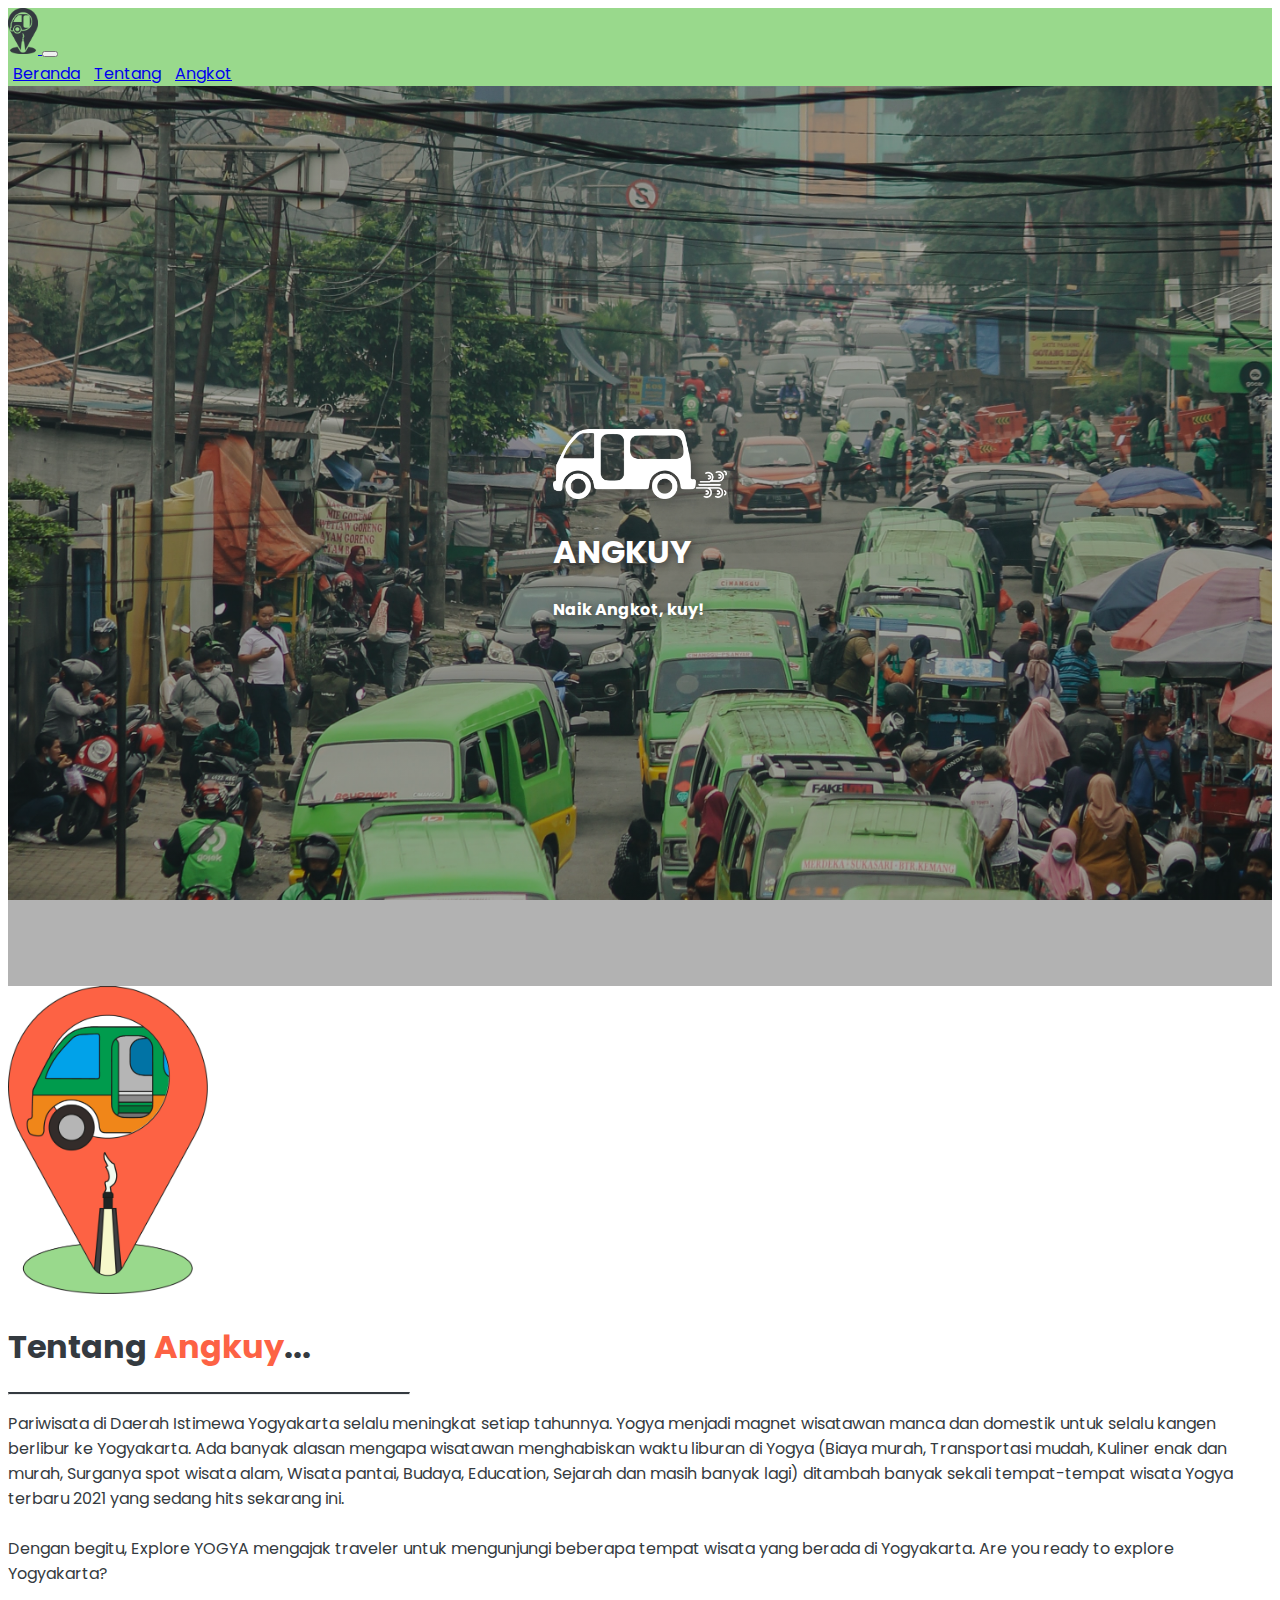
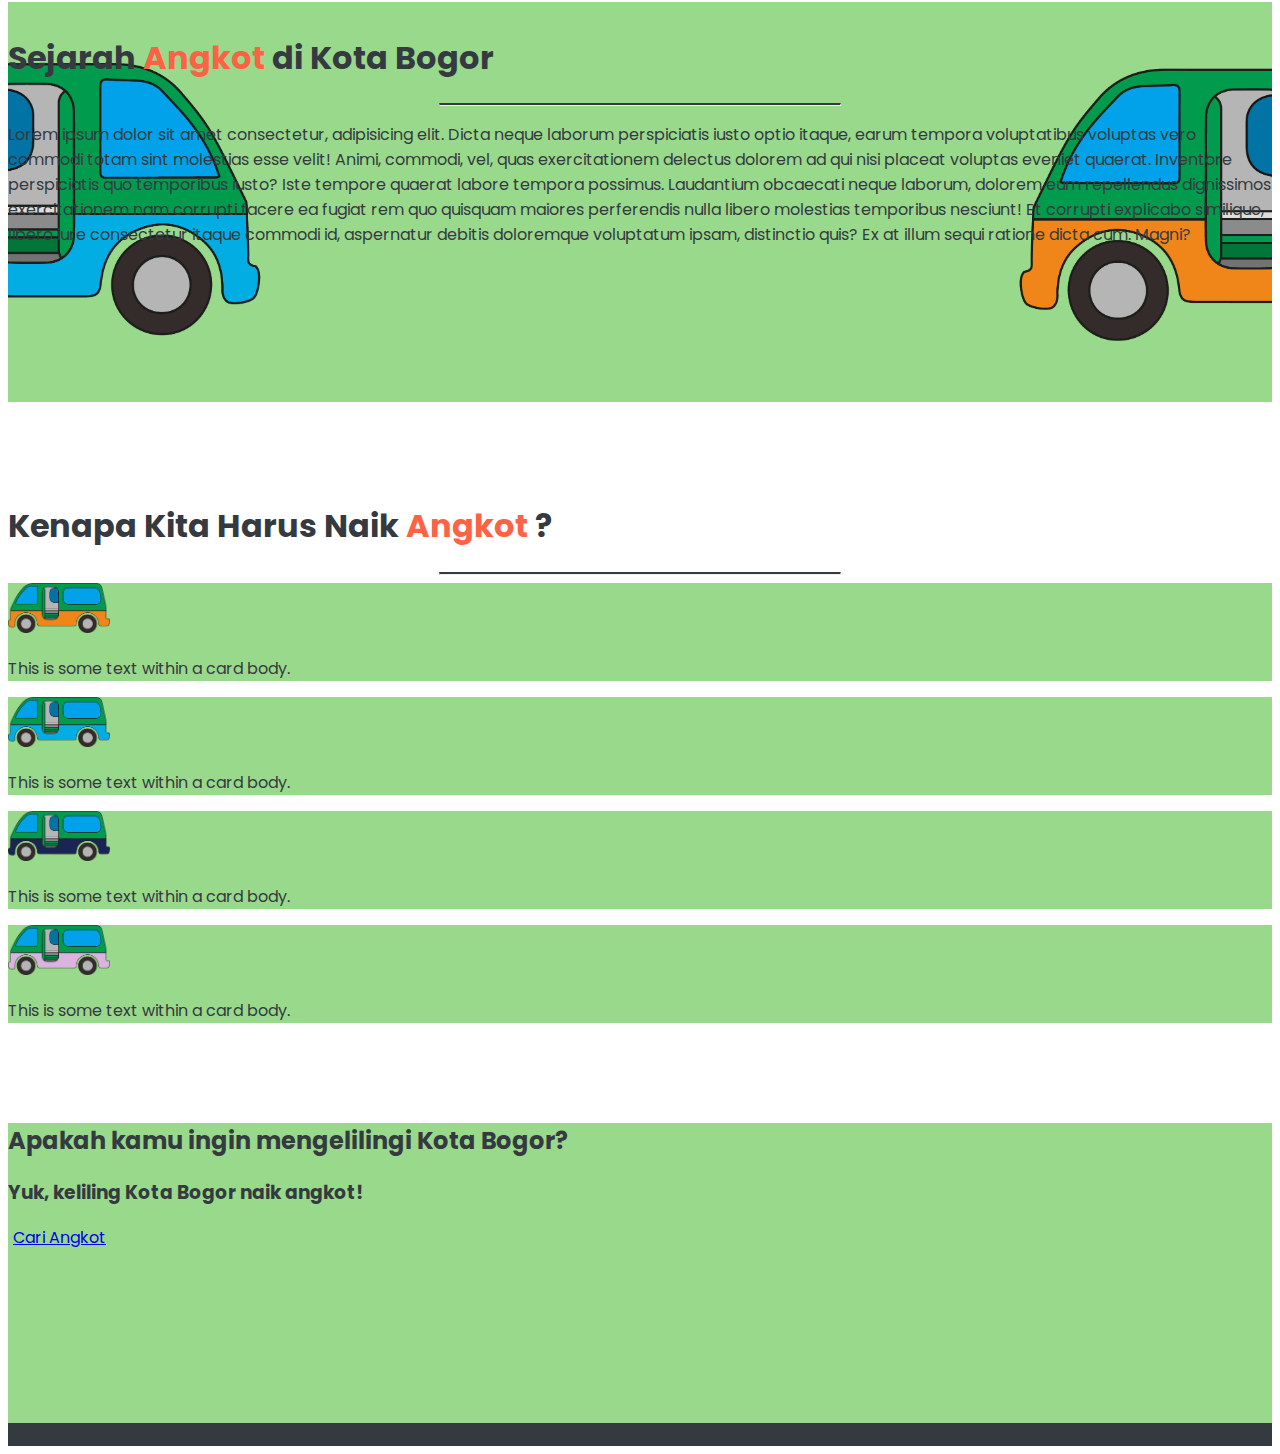
<file: frontend/index.html>
<!DOCTYPE html>
<html lang="en">
  <head>
    <!-- Required meta tags -->
    <meta charset="utf-8" />
    <meta name="viewport" content="width=device-width, initial-scale=1, shrink-to-fit=no" />

    <!-- Bootstrap CSS -->
    <link rel="stylesheet" href="https://cdn.jsdelivr.net/npm/bootstrap@4.6.1/dist/css/bootstrap.min.css" integrity="sha384-zCbKRCUGaJDkqS1kPbPd7TveP5iyJE0EjAuZQTgFLD2ylzuqKfdKlfG/eSrtxUkn" crossorigin="anonymous" />
    <!-- ICON -->
    <link rel="stylesheet" href="https://cdn.jsdelivr.net/npm/bootstrap-icons@1.8.1/font/bootstrap-icons.css" />
    <!-- FONT -->
    <link rel="preconnect" href="https://fonts.googleapis.com" />
    <link rel="preconnect" href="https://fonts.gstatic.com" crossorigin />
    <link href="https://fonts.googleapis.com/css2?family=Poppins:wght@400;500;600;700;800&display=swap" rel="stylesheet" />

    <!-- MY CSS -->
    <link rel="stylesheet" href="style/style.css" />

    <title>Angkuy</title>

    <!-- favicon -->
    <link rel="shortcut icon" href="img/white-logo.png" />
  </head>
  <body>
    <!-- NAVBAR -->
    <nav class="navbar fixed-top navbar-expand-lg navbar-dark">
      <div class="container">
        <a class="navbar-brand ml-3" href="index.html">
          <img src="img/logo-dark.png" width="30" />
        </a>
        <button class="navbar-toggler" type="button" data-toggle="collapse" data-target="#navbarNavAltMarkup" aria-controls="navbarNavAltMarkup" aria-expanded="false" aria-label="Toggle navigation">
          <span class="navbar-toggler-icon"></span>
        </button>
        <div class="collapse navbar-collapse justify-content-sm-end" id="navbarNavAltMarkup">
          <div class="navbar-nav">
            <a class="btn btn-dark tombol my-1" href="index.html">Beranda</a>
            <a class="btn btn-outline-dark tombol my-1" href="index.html#about">Tentang</a>
            <a class="btn btn-outline-dark tombol my-1" href="angkot.html">Angkot</a>
          </div>
        </div>
      </div>
    </nav>
    <!-- AKHIR NAVBAR -->

    <!-- JUMBOTRON -->
    <div class="jumbotron jumbotron-fluid main">
      <div class="container text-center">
        <div class="row mb-2">
          <div class="col text-center">
            <img src="img/jumbo-pict.png" height="70" />
          </div>
        </div>
        <h1 class="display-1 font-weight-bold">ANGKUY</h1>
        <h4 class="font-italic">Naik Angkot, kuy!</h4>
      </div>
    </div>
    <!-- AKHIR JUMBOTRON -->

    <!-- ABOUT -->
    <section class="about" id="about">
      <div class="container py-5">
        <div class="row mt-3">
          <div class="col-md-4 text-center p-2">
            <img src="img/logo-color.png" width="200"/>
          </div>
          <div class="col-md-8 pt-4">
            <h1 class="mb-4 font-weight-light">Tentang <span>Angkuy</span>...</h1>
            <hr>
            <p>
              Pariwisata di Daerah Istimewa Yogyakarta selalu meningkat setiap tahunnya. Yogya menjadi magnet wisatawan manca dan domestik untuk selalu kangen berlibur ke Yogyakarta. Ada banyak alasan mengapa wisatawan menghabiskan waktu
              liburan di Yogya (Biaya murah, Transportasi mudah, Kuliner enak dan murah, Surganya spot wisata alam, Wisata pantai, Budaya, Education, Sejarah dan masih banyak lagi) ditambah banyak sekali tempat-tempat wisata Yogya terbaru
              2021 yang sedang hits sekarang ini. <br />
              <br />
              Dengan begitu, Explore YOGYA mengajak traveler untuk mengunjungi beberapa tempat wisata yang berada di Yogyakarta. Are you ready to explore Yogyakarta?
            </p>
          </div>
        </div>
    </section>
    <!-- AKHIR ABOUT -->

    <!-- SEJARAH -->
    <div class="jumbotron jumbotron-fluid history py-4">
      <div class="container text-center my-5 py-0">
        <div class="row justify-content-center">
          <div class="col-md-7 text-center">
            <h1 class="mb-4 font-weight-light">Sejarah <span>Angkot</span> di Kota Bogor</h1>
            <hr>
            <p>Lorem ipsum dolor sit amet consectetur, adipisicing elit. Dicta neque laborum perspiciatis iusto optio itaque, earum tempora voluptatibus voluptas vero commodi totam sint molestias esse velit! Animi, commodi, vel, quas exercitationem delectus dolorem ad qui nisi placeat voluptas eveniet quaerat. Inventore perspiciatis quo temporibus iusto? Iste tempore quaerat labore tempora possimus. Laudantium obcaecati neque laborum, dolorem eum repellendus dignissimos exercitationem nam corrupti facere ea fugiat rem quo quisquam maiores perferendis nulla libero molestias temporibus nesciunt! Et corrupti explicabo similique, libero iure consectetur itaque commodi id, aspernatur debitis doloremque voluptatum ipsam, distinctio quis? Ex at illum sequi ratione dicta cum. Magni?</p>
          </div>
        </div>
      </div>
    </div>
    <!-- AKHIR SEJARAH -->

    <!-- REASON -->
    <section class="reason" id="reason">
      <div class="container">
        <div class="row justify-content-center align-items-center">
          <div class="col-md-8 text-center">
            <h1 class="mb-4 font-weight-light">Kenapa Kita Harus Naik <span>Angkot</span> ?</h1>
            <hr>
          </div>

          <div class="col-md-6 col-sm-12 text-center">
            <div class="card m-2">
              <div class="card-body p-2">
                <img src="img/angkot-oren.png" height="50" class="p-2"/>
                <p>This is some text within a card body.</p>
              </div>
            </div>
          </div>

          <div class="col-md-6 col-sm-12 text-center">
            <div class="card m-2">
              <div class="card-body p-2">
                <img src="img/angkot-light-blue.png" height="50" class="p-2"/>
                <p>This is some text within a card body.</p>
              </div>
            </div>
          </div>

          <div class="col-md-6 col-sm-12 text-center">
            <div class="card m-2">
              <div class="card-body p-2">
                <img src="img/angkot-dark-blur.png" height="50" class="p-2"/>
                <p>This is some text within a card body.</p>
              </div>
            </div>
          </div>

          <div class="col-md-6 col-sm-12 text-center">
            <div class="card m-2">
              <div class="card-body p-2">
                <img src="img/angkot-pink.png" height="50" class="p-2"/>
                <p>This is some text within a card body.</p>
              </div>
            </div>
          </div>

        </div>
      </div>
    </section>
    <!-- AKHIR REASON -->

    <!-- BANNER -->
    <div class="jumbotron jumbotron-fluid banner">
      <div class="container text-center">
        <h2 class="font-weight-bold text mt-2">Apakah kamu ingin mengelilingi Kota Bogor?</h2>
        <h3 class="font-italic text">Yuk, keliling Kota Bogor naik angkot!</h3>
        <a class="btn btn-dark btn-lg tombol my-4 mx-0" href="angkot.html" role="button">Cari Angkot</a>
      </div>
    </div>
    <!-- AKHIR BANNER -->

    <!-- FOOTER -->
    <footer class="footer text-center py-3 text-light">2022 © Angkuy | Ruben Werner. All Rights Reserved</footer>
    <!-- AKHIR FOOTER -->

    <!-- Optional JavaScript; choose one of the two! -->

    <!-- Option 1: jQuery and Bootstrap Bundle (includes Popper) -->
    <script src="https://cdn.jsdelivr.net/npm/jquery@3.5.1/dist/jquery.slim.min.js" integrity="sha384-DfXdz2htPH0lsSSs5nCTpuj/zy4C+OGpamoFVy38MVBnE+IbbVYUew+OrCXaRkfj" crossorigin="anonymous"></script>
    <script src="https://cdn.jsdelivr.net/npm/bootstrap@4.6.1/dist/js/bootstrap.bundle.min.js" integrity="sha384-fQybjgWLrvvRgtW6bFlB7jaZrFsaBXjsOMm/tB9LTS58ONXgqbR9W8oWht/amnpF" crossorigin="anonymous"></script>

    <!-- Option 2: Separate Popper and Bootstrap JS -->
    <!--
    <script src="https://cdn.jsdelivr.net/npm/jquery@3.5.1/dist/jquery.slim.min.js" integrity="sha384-DfXdz2htPH0lsSSs5nCTpuj/zy4C+OGpamoFVy38MVBnE+IbbVYUew+OrCXaRkfj" crossorigin="anonymous"></script>
    <script src="https://cdn.jsdelivr.net/npm/popper.js@1.16.1/dist/umd/popper.min.js" integrity="sha384-9/reFTGAW83EW2RDu2S0VKaIzap3H66lZH81PoYlFhbGU+6BZp6G7niu735Sk7lN" crossorigin="anonymous"></script>
    <script src="https://cdn.jsdelivr.net/npm/bootstrap@4.6.1/dist/js/bootstrap.min.js" integrity="sha384-VHvPCCyXqtD5DqJeNxl2dtTyhF78xXNXdkwX1CZeRusQfRKp+tA7hAShOK/B/fQ2" crossorigin="anonymous"></script>
    -->

    <!-- MY JAVASCRIPT -->
    <script src="script/script.js"></script>
  </body>
</html>
</file>
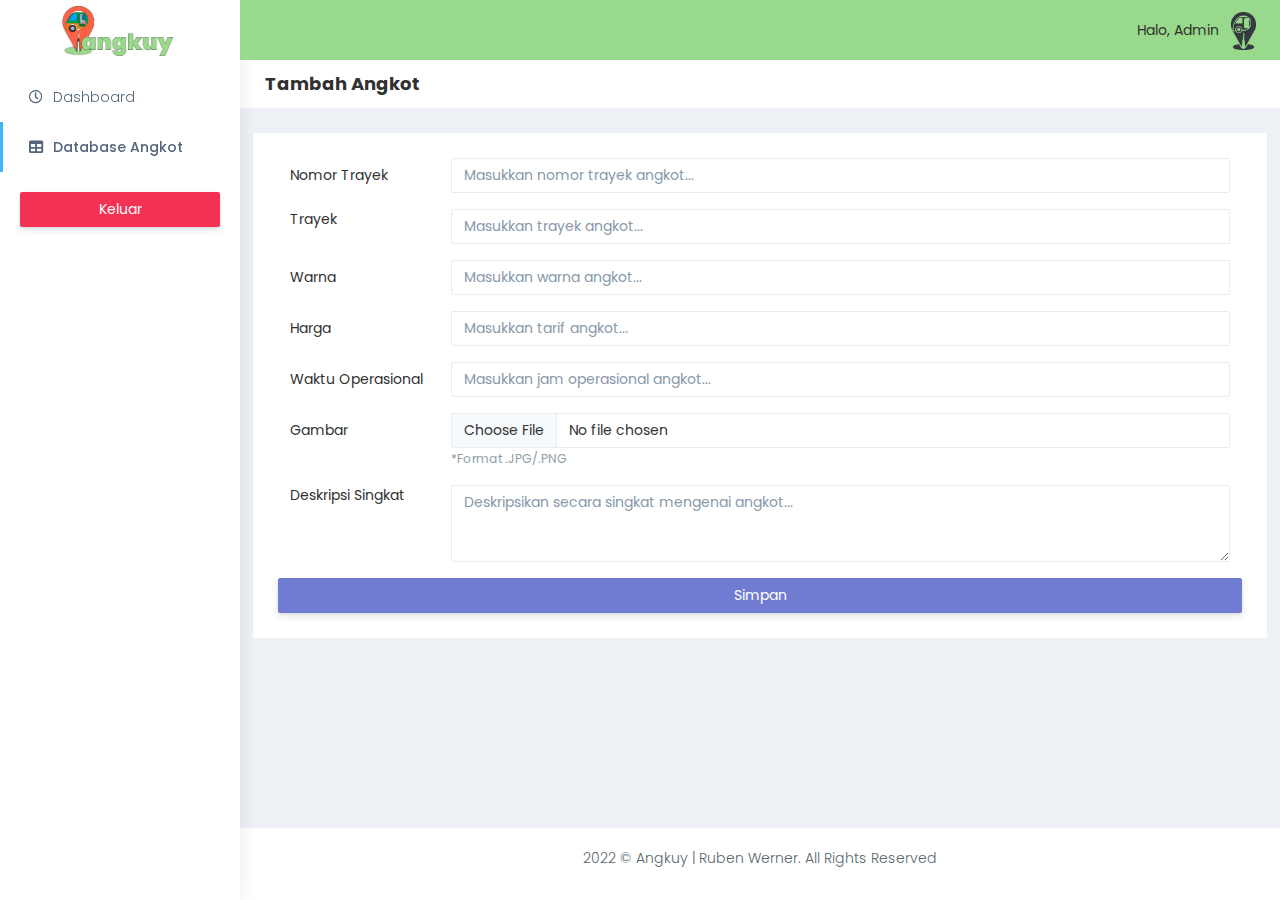
<file: backend/add-angkot-form.html>
<!DOCTYPE html>
<html dir="ltr" lang="en">
  <head>
    <meta charset="utf-8" />
    <meta http-equiv="X-UA-Compatible" content="IE=edge" />
    <!-- Tell the browser to be responsive to screen width -->
    <meta name="viewport" content="width=device-width, initial-scale=1" />
    <meta name="robots" content="noindex,nofollow" />
    <title>Admin</title>

    <!-- FONT -->
    <link rel="preconnect" href="https://fonts.googleapis.com" />
    <link rel="preconnect" href="https://fonts.gstatic.com" crossorigin />
    <link href="https://fonts.googleapis.com/css2?family=Poppins:wght@400;500;600;700;800&display=swap" rel="stylesheet" />

    <!-- Favicon icon -->
    <link rel="icon" type="image/png" sizes="16x16" href="img/white-logo.png" />

    <!-- Custom CSS -->
    <link href="css/style.min.css" rel="stylesheet" />
    <link rel="stylesheet" href="css/mystyle.css" />

    <!-- HTML5 Shim and Respond.js IE8 support of HTML5 elements and media queries -->
    <!-- WARNING: Respond.js doesn't work if you view the page via file:// -->
    <!--[if lt IE 9]>
      <script src="https://oss.maxcdn.com/libs/html5shiv/3.7.0/html5shiv.js"></script>
      <script src="https://oss.maxcdn.com/libs/respond.js/1.4.2/respond.min.js"></script>
    <![endif]-->
  </head>

  <body>
    <!-- Main Wrapper -->
    <div id="main-wrapper" data-layout="vertical" data-navbarbg="skin5" data-sidebartype="full" data-sidebar-position="absolute" data-header-position="absolute" data-boxed-layout="full">
      <!-- Topbar header -->
      <header class="topbar" data-navbarbg="skin5">
        <nav class="navbar top-navbar navbar-expand-md navbar-dark">
          <div class="navbar-header" data-logobg="skin6">
            <!-- logo -->
            <a class="navbar-brand justify-content-center" href="../frontend/index.html" target="_blank">
              <!-- Logo icon -->
              <b class="logo-icon">
                <!-- Dark Logo icon -->
                <img src="img/logo-text.png" height="50" alt="homepage" />
              </b>
              <!--End Logo icon -->
            </a>
            <!-- End logo -->

            <!-- toggle and nav items -->
            <a class="nav-toggler waves-effect waves-light text-dark d-block d-md-none" href="javascript:void(0)"><i class="ti-menu ti-close"></i></a>
          </div>
          <!-- End Logo -->

          <div class="navbar-collapse collapse" id="navbarSupportedContent" data-navbarbg="skin5" style="background-color: #99d98c">
            <ul class="navbar-nav d-none d-md-block d-lg-none">
              <li class="nav-item">
                <a class="nav-toggler nav-link waves-effect waves-light text-white" href="javascript:void(0)"><i class="ti-menu ti-close"></i></a>
              </li>
            </ul>

            <!-- Right side toggle and nav items -->
            <ul class="navbar-nav ms-auto d-flex align-items-center">
              <!-- User profile -->
              <li>
                <a class="profile-pic" href="#">
                  <span class="text-dark me-2">Halo, Admin</span>
                  <img src="img/logo-dark.png" alt="user-img" width="25" />
                </a>
              </li>
              <!-- End User profile -->
            </ul>
          </div>
        </nav>
      </header>
      <!-- End Topbar Header-->

      <!-- Left Sidebar -->
      <aside class="left-sidebar" data-sidebarbg="skin6">
        <!-- Sidebar scroll-->
        <div class="scroll-sidebar">
          <!-- Sidebar navigation-->
          <nav class="sidebar-nav">
            <ul id="sidebarnav">
              <!-- User Profile-->
              <li class="sidebar-item pt-2">
                <a class="sidebar-link waves-effect waves-dark sidebar-link" href="dashboard-admin.html" aria-expanded="false">
                  <i class="far fa-clock" aria-hidden="true"></i>
                  <span class="hide-menu">Dashboard</span>
                </a>
              </li>
              <li class="sidebar-item">
                <a class="sidebar-link active waves-effect waves-dark sidebar-link" href="dbase-angkot.html" aria-expanded="false">
                  <i class="fa fa-table" aria-hidden="true"></i>
                  <span class="hide-menu">Database Angkot</span>
                </a>
              </li>
              <li class="text-center p-20 upgrade-btn">
                <a href="../frontend/index.html" class="btn d-grid btn-danger text-white">Keluar</a>
              </li>
            </ul>
          </nav>
          <!-- End Sidebar navigation -->
        </div>
        <!-- End Sidebar scroll-->
      </aside>
      <!-- End Left Sidebar -->

      <!-- Page wrapper -->
      <div class="page-wrapper">
        <!-- Bread crumb and right sidebar toggle -->
        <div class="page-breadcrumb bg-white">
          <div class="row align-items-center">
            <div class="col-lg-3 col-md-4 col-sm-4 col-xs-12">
              <h4 class="page-title">Tambah Angkot</h4>
            </div>
          </div>
        </div>
        <!-- End Bread crumb and right sidebar toggle -->

        <!-- Container fluid  -->
        <div class="container-fluid">
          <!-- Start Page Content -->
          <div class="row white-box">
            <form action="">
              <div class="form-group row">
                <label for="name-comp" class="col-sm-2 col-form-label">Nomor Trayek</label>
                <div class="col-sm-10">
                  <input type="text" class="form-control" id="name-comp" placeholder="Masukkan nomor trayek angkot..." />
                </div>
              </div>

              <div class="form-group row">
                <label for="regist-period" class="col-sm-2 col-form-label pt-0">Trayek</label>
                <div class="col-sm-10">
                  <input type="text" class="form-control" id="regist-period" placeholder="Masukkan trayek angkot..." required="" />
                </div>
              </div>

              <div class="form-group row">
                <label for="regist-fee" class="col-sm-2 col-form-label">Warna</label>
                <div class="col-sm-10">
                  <input type="text" class="form-control" id="regist-fee" placeholder="Masukkan warna angkot..." required="" />
                </div>
              </div>

              <div class="form-group row">
                <label for="regist-link" class="col-sm-2 col-form-label">Harga</label>
                <div class="col-sm-10">
                  <input type="text" class="form-control" id="regist-link" placeholder="Masukkan tarif angkot..." required="" />
                </div>
              </div>

              <div class="form-group row">
                <label for="social-media" class="col-sm-2 col-form-label">Waktu Operasional</label>
                <div class="col-sm-10">
                  <input type="text" class="form-control" id="social-media" placeholder="Masukkan jam operasional angkot..." required="" />
                </div>
              </div>

              <div class="form-group row">
                <label for="poster" class="col-sm-2 col-form-label">Gambar</label>
                <div class="col-sm-10">
                  <input type="file" class="form-control" id="poster" required="" />
                  <small id="registFee" class="form-text text-muted">*Format .JPG/.PNG</small>
                </div>
              </div>

              <div class="form-group row">
                <label for="desc" class="col-sm-2 col-form-label pt-0">Deskripsi Singkat</label>
                <div class="col-sm-10">
                  <textarea class="form-control" id="desc" rows="3" placeholder="Deskripsikan secara singkat mengenai angkot..."></textarea>
                </div>
              </div>

              <div class="row">
                <button type="submit" class="btn btn-primary col-sm-12">Simpan</button>
              </div>
            </form>
          </div>
          <!-- End PAge Content -->
          <!-- Right sidebar -->
          <!-- .right-sidebar -->
          <!-- End Right sidebar -->
        </div>
        <!-- End Container fluid  -->

        <!-- footer -->
        <footer class="footer text-center">2022 © Angkuy | Ruben Werner. All Rights Reserved</footer>
        <!-- End footer -->
      </div>
      <!-- End Page wrapper  -->
    </div>
    <!-- End Wrapper -->

    <!-- ============================================================== -->
    <!-- All Jquery -->
    <!-- ============================================================== -->
    <script src="plugins/bower_components/jquery/dist/jquery.min.js"></script>
    <!-- Bootstrap tether Core JavaScript -->
    <script src="bootstrap/dist/js/bootstrap.bundle.min.js"></script>
    <script src="js/app-style-switcher.js"></script>
    <!--Wave Effects -->
    <script src="js/waves.js"></script>
    <!--Menu sidebar -->
    <script src="js/sidebarmenu.js"></script>
    <!--Custom JavaScript -->
    <script src="js/custom.js"></script>
  </body>
</html>
</file>
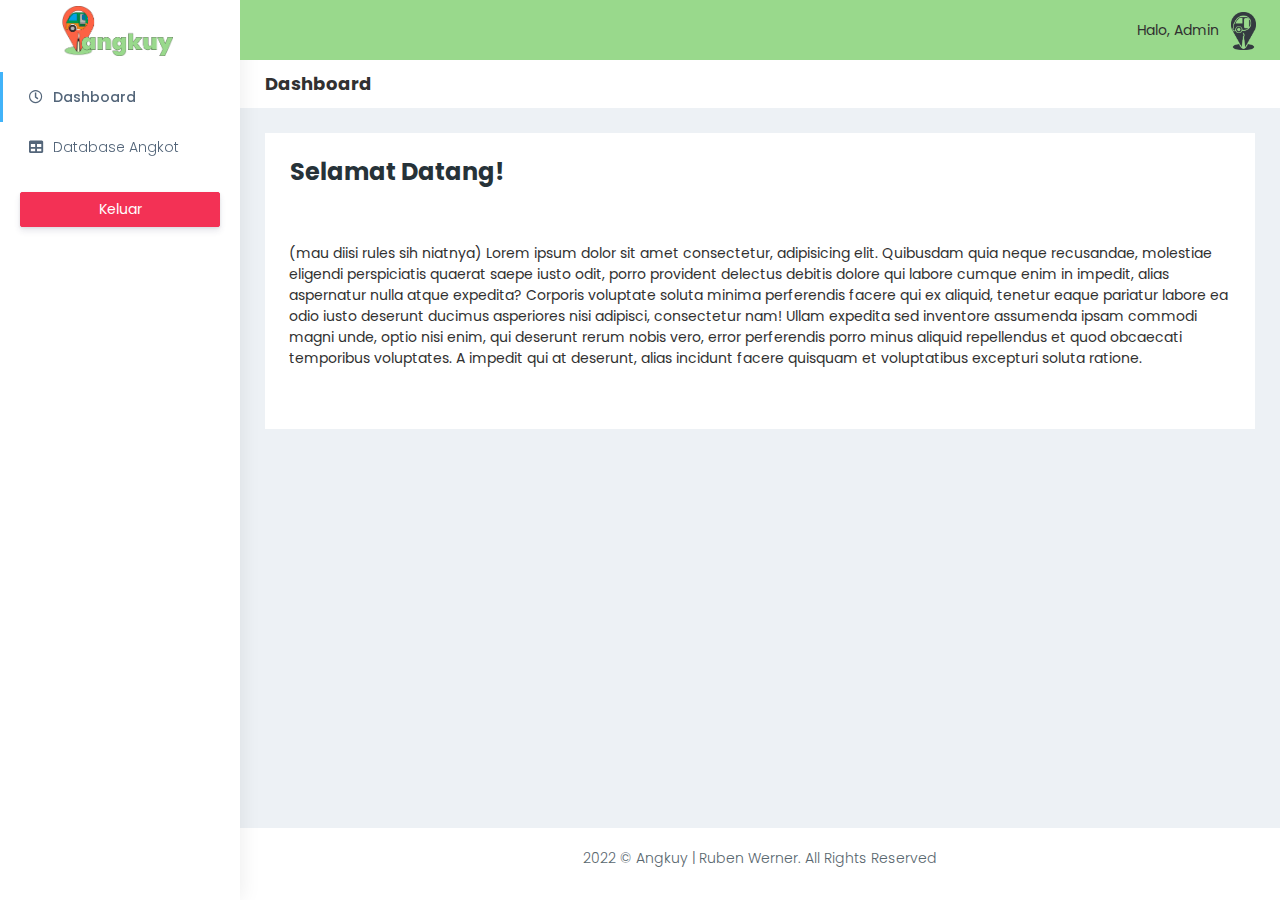
<file: backend/dashboard-admin.html>
<!DOCTYPE html>
<html dir="ltr" lang="en">
  <head>
    <meta charset="utf-8" />
    <meta http-equiv="X-UA-Compatible" content="IE=edge" />
    <!-- Tell the browser to be responsive to screen width -->
    <meta name="viewport" content="width=device-width, initial-scale=1" />
    <meta name="robots" content="noindex,nofollow" />
    <title>Admin</title>

    <!-- FONT -->
    <link rel="preconnect" href="https://fonts.googleapis.com" />
    <link rel="preconnect" href="https://fonts.gstatic.com" crossorigin />
    <link href="https://fonts.googleapis.com/css2?family=Poppins:wght@400;500;600;700;800&display=swap" rel="stylesheet" />

    <!-- Favicon icon -->
    <link rel="icon" type="image/png" sizes="16x16" href="img/white-logo.png" />

    <!-- Custom CSS -->
    <link href="css/style.min.css" rel="stylesheet" />
    <link rel="stylesheet" href="css/mystyle.css" />

    <!-- HTML5 Shim and Respond.js IE8 support of HTML5 elements and media queries -->
    <!-- WARNING: Respond.js doesn't work if you view the page via file:// -->
    <!--[if lt IE 9]>
      <script src="https://oss.maxcdn.com/libs/html5shiv/3.7.0/html5shiv.js"></script>
      <script src="https://oss.maxcdn.com/libs/respond.js/1.4.2/respond.min.js"></script>
    <![endif]-->
  </head>

  <body>
    <!-- Main Wrapper -->
    <div id="main-wrapper" data-layout="vertical" data-navbarbg="skin5" data-sidebartype="full" data-sidebar-position="absolute" data-header-position="absolute" data-boxed-layout="full">
      <!-- Topbar header -->
      <header class="topbar" data-navbarbg="skin5">
        <nav class="navbar top-navbar navbar-expand-md navbar-dark">
          <div class="navbar-header" data-logobg="skin6">
            <!-- logo -->
            <a class="navbar-brand justify-content-center" href="../frontend/index.html" target="_blank">
              <!-- Logo icon -->
              <b class="logo-icon">
                <!-- Dark Logo icon -->
                <img src="img/logo-text.png" height="50" alt="homepage" />
              </b>
              <!--End Logo icon -->
            </a>
            <!-- End logo -->

            <!-- toggle and nav items -->
            <a class="nav-toggler waves-effect waves-light text-dark d-block d-md-none" href="javascript:void(0)"><i class="ti-menu ti-close"></i></a>
          </div>
          <!-- End Logo -->

          <div class="navbar-collapse collapse" id="navbarSupportedContent" data-navbarbg="skin5" style="background-color: #99d98c">
            <ul class="navbar-nav d-none d-md-block d-lg-none">
              <li class="nav-item">
                <a class="nav-toggler nav-link waves-effect waves-light text-white" href="javascript:void(0)"><i class="ti-menu ti-close"></i></a>
              </li>
            </ul>

            <!-- Right side toggle and nav items -->
            <ul class="navbar-nav ms-auto d-flex align-items-center">
              <!-- User profile -->
              <li>
                <a class="profile-pic" href="#">
                  <span class="text-dark me-2">Halo, Admin</span>
                  <img src="img/logo-dark.png" alt="user-img" width="25" />
                </a>
              </li>
              <!-- End User profile -->
            </ul>
          </div>
        </nav>
      </header>
      <!-- End Topbar Header-->

      <!-- Left Sidebar -->
      <aside class="left-sidebar" data-sidebarbg="skin6">
        <!-- Sidebar scroll-->
        <div class="scroll-sidebar">
          <!-- Sidebar navigation-->
          <nav class="sidebar-nav">
            <ul id="sidebarnav">
              <!-- User Profile-->
              <li class="sidebar-item pt-2">
                <a class="sidebar-link waves-effect waves-dark sidebar-link" href="dashboard-admin.html" aria-expanded="false">
                  <i class="far fa-clock" aria-hidden="true"></i>
                  <span class="hide-menu">Dashboard</span>
                </a>
              </li>
              <li class="sidebar-item">
                <a class="sidebar-link waves-effect waves-dark sidebar-link" href="dbase-angkot.html" aria-expanded="false">
                  <i class="fa fa-table" aria-hidden="true"></i>
                  <span class="hide-menu">Database Angkot</span>
                </a>
              </li>
              <li class="text-center p-20 upgrade-btn">
                <a href="../frontend/index.html" class="btn d-grid btn-danger text-white">Keluar</a>
              </li>
            </ul>
          </nav>
          <!-- End Sidebar navigation -->
        </div>
        <!-- End Sidebar scroll-->
      </aside>
      <!-- End Left Sidebar -->

      <!-- Page wrapper -->
      <div class="page-wrapper">
        <!-- Bread crumb and right sidebar toggle -->
        <div class="page-breadcrumb bg-white">
          <div class="row align-items-center">
            <div class="col-lg-3 col-md-4 col-sm-4 col-xs-12">
              <h4 class="page-title">Dashboard</h4>
            </div>
          </div>
        </div>
        <!-- End Bread crumb and right sidebar toggle -->

        <!-- Container fluid  -->
        <div class="container-fluid">
          <div class="row">
            <!-- .col -->
            <div class="col-md-12 col-lg-12 col-sm-12">
              <div class="card white-box p-0">
                <div class="card-body">
                  <h3>Selamat Datang!</h3>
                </div>

                <div class="comment-widgets">
                  <!-- Rules -->
                  <div class="rules d-flex flex-row comment-row p-4 mt-0">
                    <p>
                      (mau diisi rules sih niatnya) Lorem ipsum dolor sit amet consectetur, adipisicing elit. Quibusdam quia neque recusandae, molestiae eligendi perspiciatis quaerat saepe iusto odit, porro provident delectus debitis dolore
                      qui labore cumque enim in impedit, alias aspernatur nulla atque expedita? Corporis voluptate soluta minima perferendis facere qui ex aliquid, tenetur eaque pariatur labore ea odio iusto deserunt ducimus asperiores nisi
                      adipisci, consectetur nam! Ullam expedita sed inventore assumenda ipsam commodi magni unde, optio nisi enim, qui deserunt rerum nobis vero, error perferendis porro minus aliquid repellendus et quod obcaecati temporibus
                      voluptates. A impedit qui at deserunt, alias incidunt facere quisquam et voluptatibus excepturi soluta ratione.
                    </p>
                  </div>
                </div>
              </div>
            </div>
            <!-- /.col -->
          </div>
        </div>
        <!-- End Container Fluid -->

        <!-- Footer -->
        <footer class="footer text-center">2022 © Angkuy | Ruben Werner. All Rights Reserved</footer>
        <!-- End footer -->
      </div>

      <!-- End page wrapper -->
    </div>
    <!-- End Wrapper -->

    <!-- ============================================================== -->
    <!-- All Jquery -->
    <!-- ============================================================== -->
    <script src="plugins/bower_components/jquery/dist/jquery.min.js"></script>
    <!-- Bootstrap tether Core JavaScript -->
    <script src="bootstrap/dist/js/bootstrap.bundle.min.js"></script>
    <script src="js/app-style-switcher.js"></script>
    <script src="plugins/bower_components/jquery-sparkline/jquery.sparkline.min.js"></script>
    <!--Wave Effects -->
    <script src="js/waves.js"></script>
    <!--Menu sidebar -->
    <script src="js/sidebarmenu.js"></script>
    <!--Custom JavaScript -->
    <script src="js/custom.js"></script>
    <!--This page JavaScript -->
    <!--chartis chart-->
    <script src="plugins/bower_components/chartist/dist/chartist.min.js"></script>
    <script src="plugins/bower_components/chartist-plugin-tooltips/dist/chartist-plugin-tooltip.min.js"></script>
    <script src="js/pages/dashboards/dashboard1.js"></script>
  </body>
</html>
</file>
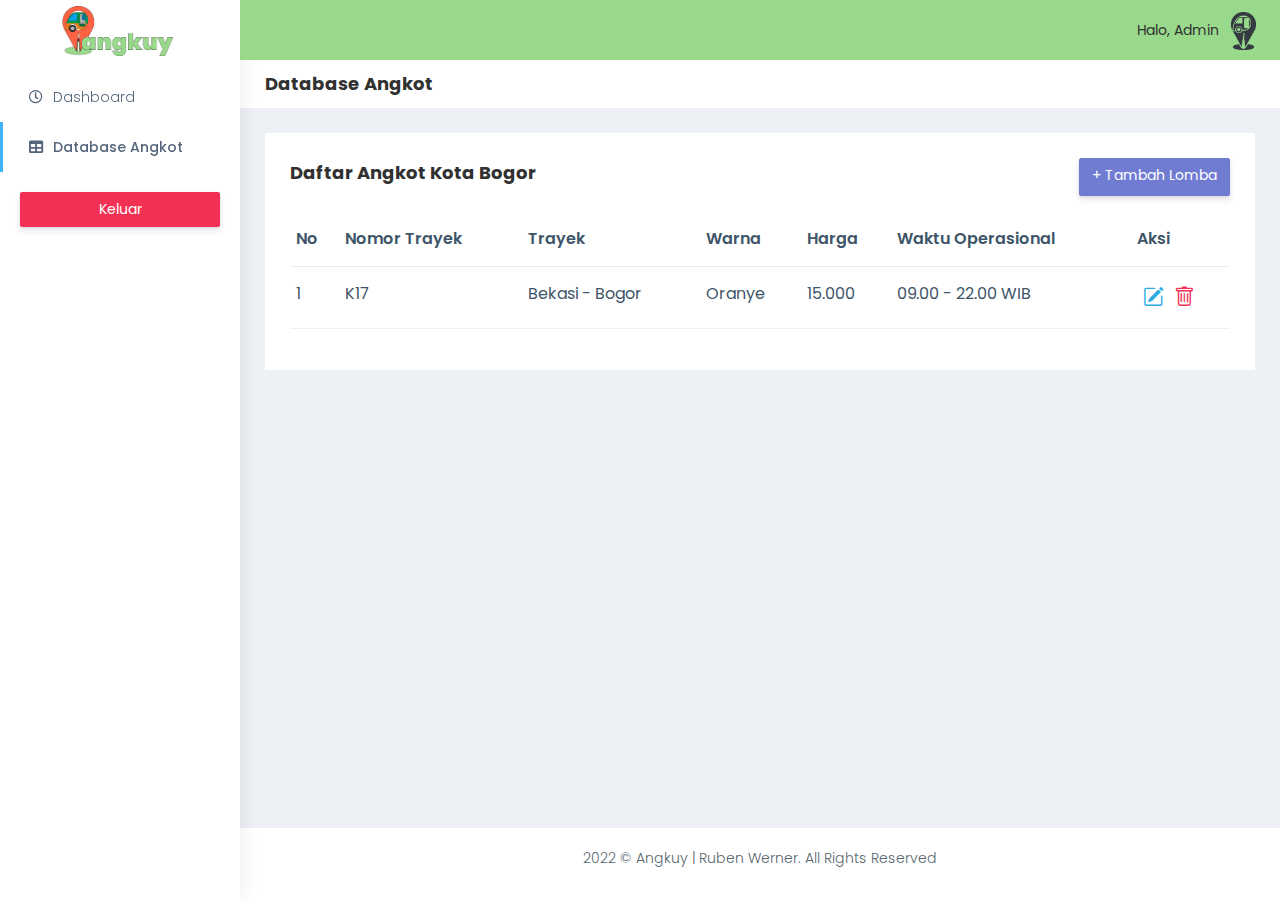
<file: backend/dbase-angkot.html>
<!DOCTYPE html>
<html dir="ltr" lang="en">
  <head>
    <meta charset="utf-8" />
    <meta http-equiv="X-UA-Compatible" content="IE=edge" />
    <!-- Tell the browser to be responsive to screen width -->
    <meta name="viewport" content="width=device-width, initial-scale=1" />
    <meta name="robots" content="noindex,nofollow" />
    <title>Admin</title>

    <!-- FONT -->
    <link rel="preconnect" href="https://fonts.googleapis.com" />
    <link rel="preconnect" href="https://fonts.gstatic.com" crossorigin />
    <link href="https://fonts.googleapis.com/css2?family=Poppins:wght@400;500;600;700;800&display=swap" rel="stylesheet" />

    <!-- Favicon icon -->
    <link rel="icon" type="image/png" sizes="16x16" href="img/white-logo.png" />

    <!-- Custom CSS -->
    <link href="css/style.min.css" rel="stylesheet" />
    <link rel="stylesheet" href="css/mystyle.css" />

    <!-- ICON -->
    <link rel="stylesheet" href="https://cdn.jsdelivr.net/npm/bootstrap-icons@1.8.1/font/bootstrap-icons.css" />

    <!-- HTML5 Shim and Respond.js IE8 support of HTML5 elements and media queries -->
    <!-- WARNING: Respond.js doesn't work if you view the page via file:// -->
    <!--[if lt IE 9]>
      <script src="https://oss.maxcdn.com/libs/html5shiv/3.7.0/html5shiv.js"></script>
      <script src="https://oss.maxcdn.com/libs/respond.js/1.4.2/respond.min.js"></script>
    <![endif]-->
  </head>

  <body>
    <!-- Main Wrapper -->
    <div id="main-wrapper" data-layout="vertical" data-navbarbg="skin5" data-sidebartype="full" data-sidebar-position="absolute" data-header-position="absolute" data-boxed-layout="full">
      <!-- Topbar header -->
      <header class="topbar" data-navbarbg="skin5">
        <nav class="navbar top-navbar navbar-expand-md navbar-dark">
          <div class="navbar-header" data-logobg="skin6">
            <!-- logo -->
            <a class="navbar-brand justify-content-center" href="../frontend/index.html" target="_blank">
              <!-- Logo icon -->
              <b class="logo-icon">
                <!-- Dark Logo icon -->
                <img src="img/logo-text.png" height="50" alt="homepage" />
              </b>
              <!--End Logo icon -->
            </a>
            <!-- End logo -->

            <!-- toggle and nav items -->
            <a class="nav-toggler waves-effect waves-light text-dark d-block d-md-none" href="javascript:void(0)"><i class="ti-menu ti-close"></i></a>
          </div>
          <!-- End Logo -->

          <div class="navbar-collapse collapse" id="navbarSupportedContent" data-navbarbg="skin5" style="background-color: #99d98c">
            <ul class="navbar-nav d-none d-md-block d-lg-none">
              <li class="nav-item">
                <a class="nav-toggler nav-link waves-effect waves-light text-white" href="javascript:void(0)"><i class="ti-menu ti-close"></i></a>
              </li>
            </ul>

            <!-- Right side toggle and nav items -->
            <ul class="navbar-nav ms-auto d-flex align-items-center">
              <!-- User profile -->
              <li>
                <a class="profile-pic" href="#">
                  <span class="text-dark me-2">Halo, Admin</span>
                  <img src="img/logo-dark.png" alt="user-img" width="25" />
                </a>
              </li>
              <!-- End User profile -->
            </ul>
          </div>
        </nav>
      </header>
      <!-- End Topbar Header-->

      <!-- Left Sidebar -->
      <aside class="left-sidebar" data-sidebarbg="skin6">
        <!-- Sidebar scroll-->
        <div class="scroll-sidebar">
          <!-- Sidebar navigation-->
          <nav class="sidebar-nav">
            <ul id="sidebarnav">
              <!-- User Profile-->
              <li class="sidebar-item pt-2">
                <a class="sidebar-link waves-effect waves-dark sidebar-link" href="dashboard-admin.html" aria-expanded="false">
                  <i class="far fa-clock" aria-hidden="true"></i>
                  <span class="hide-menu">Dashboard</span>
                </a>
              </li>
              <li class="sidebar-item">
                <a class="sidebar-link waves-effect waves-dark sidebar-link" href="dbase-angkot.html" aria-expanded="false">
                  <i class="fa fa-table" aria-hidden="true"></i>
                  <span class="hide-menu">Database Angkot</span>
                </a>
              </li>
              <li class="text-center p-20 upgrade-btn">
                <a href="../frontend/index.html" class="btn d-grid btn-danger text-white">Keluar</a>
              </li>
            </ul>
          </nav>
          <!-- End Sidebar navigation -->
        </div>
        <!-- End Sidebar scroll-->
      </aside>
      <!-- End Left Sidebar -->

      <!-- Page wrapper -->
      <div class="page-wrapper">
        <!-- Bread crumb and right sidebar toggle -->
        <div class="page-breadcrumb bg-white">
          <div class="row align-items-center">
            <div class="col-lg-3 col-md-4 col-sm-4 col-xs-12">
              <h4 class="page-title">Database Angkot</h4>
            </div>
          </div>
        </div>
        <!-- End Bread crumb and right sidebar toggle -->

        <!-- Container fluid -->
        <div class="container-fluid">
          <!-- Start Page Content -->
          <div class="row">
            <div class="col-sm-12">
              <div class="white-box">
                <div class="d-flex justify-content-between mb-3">
                  <h3 class="box-title">Daftar Angkot Kota Bogor</h3>
                  <a href="add-angkot-form.html" class="btn btn-primary">+ Tambah Lomba</a>
                </div>

                <div class="table-responsive">
                  <table class="table text-wrap">
                    <thead>
                      <th class="border-top-0">No</th>
                      <th class="border-top-0">Nomor Trayek</th>
                      <th class="border-top-0">Trayek</th>
                      <th class="border-top-0">Warna</th>
                      <th class="border-top-0">Harga</th>
                      <th class="border-top-0">Waktu Operasional</th>
                      <th class="border-top-0">Aksi</th>
                    </tr>
                    </thead>
                    <tbody>
                      <tr>
                        <td>1</td>
                        <td>K17</td>
                        <td>Bekasi - Bogor</td>
                        <td>Oranye</td>
                        <td>15.000</td>
                        <td>09.00 - 22.00 WIB</td>
                        <td>
                          <a href=""><i class="bi bi-pencil-square text-info"></i></a>
                          <a href=""><i class="bi bi-trash text-danger"></i></a>
                        </td>
                      </tr>
                    </tbody>
                  </table>
                </div>
              </div>
            </div>
          </div>
          <!-- End Page Content -->
        </div>
        <!-- End Container fluid  -->

        <!-- Footer -->
        <footer class="footer text-center">2022 © Angkuy | Ruben Werner. All Rights Reserved</footer>
        <!-- End footer -->
      </div>

      <!-- End page wrapper -->
    </div>
    <!-- End Wrapper -->

    <!-- ============================================================== -->
    <!-- All Jquery -->
    <!-- ============================================================== -->
    <script src="plugins/bower_components/jquery/dist/jquery.min.js"></script>
    <!-- Bootstrap tether Core JavaScript -->
    <script src="bootstrap/dist/js/bootstrap.bundle.min.js"></script>
    <script src="js/app-style-switcher.js"></script>
    <script src="plugins/bower_components/jquery-sparkline/jquery.sparkline.min.js"></script>
    <!--Wave Effects -->
    <script src="js/waves.js"></script>
    <!--Menu sidebar -->
    <script src="js/sidebarmenu.js"></script>
    <!--Custom JavaScript -->
    <script src="js/custom.js"></script>
    <!--This page JavaScript -->
    <!--chartis chart-->
    <script src="plugins/bower_components/chartist/dist/chartist.min.js"></script>
    <script src="plugins/bower_components/chartist-plugin-tooltips/dist/chartist-plugin-tooltip.min.js"></script>
    <script src="js/pages/dashboards/dashboard1.js"></script>
  </body>
</html>
</file>
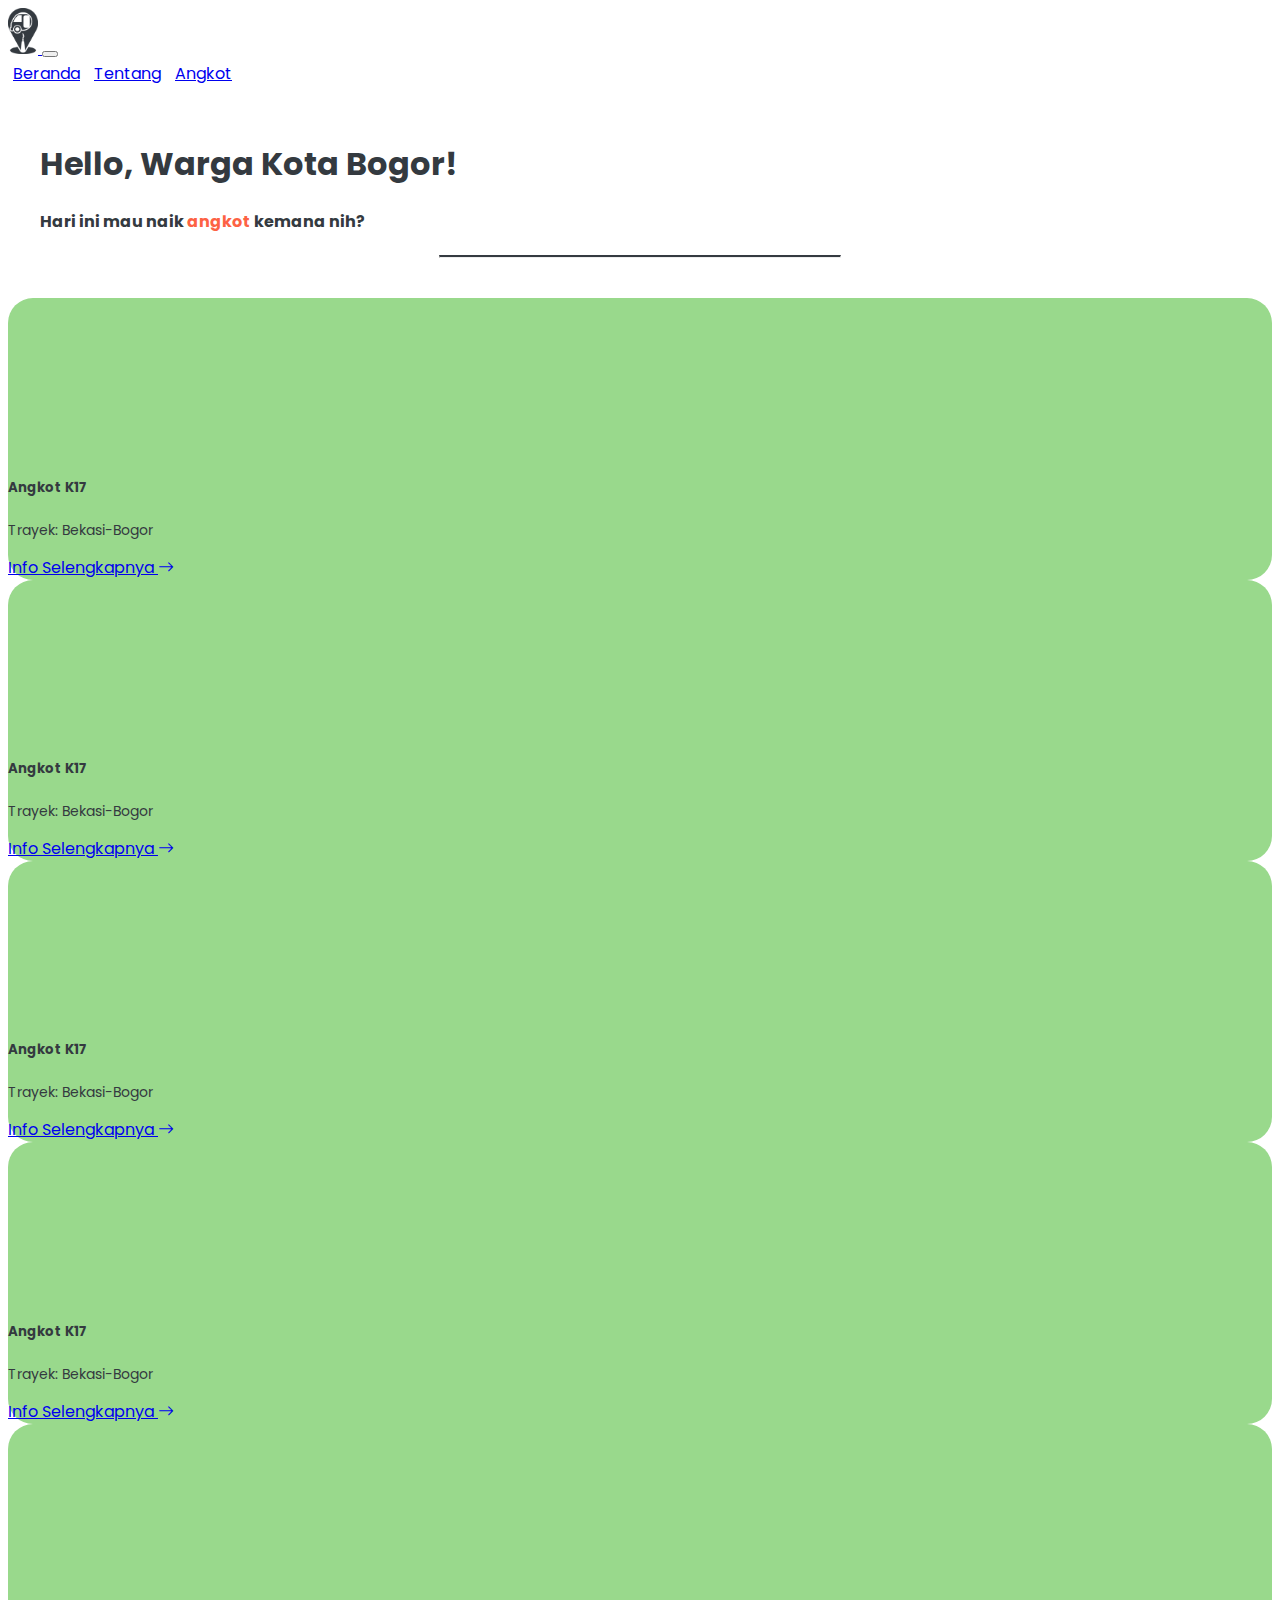
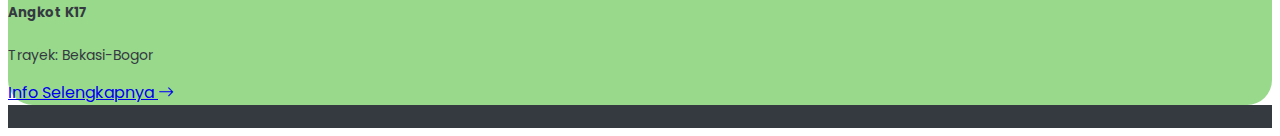
<file: frontend/angkot.html>
<!DOCTYPE html>
<html lang="en">
  <head>
    <!-- Required meta tags -->
    <meta charset="utf-8" />
    <meta name="viewport" content="width=device-width, initial-scale=1, shrink-to-fit=no" />

    <!-- Bootstrap CSS -->
    <link rel="stylesheet" href="https://cdn.jsdelivr.net/npm/bootstrap@4.6.1/dist/css/bootstrap.min.css" integrity="sha384-zCbKRCUGaJDkqS1kPbPd7TveP5iyJE0EjAuZQTgFLD2ylzuqKfdKlfG/eSrtxUkn" crossorigin="anonymous" />
    <!-- ICON -->
    <link rel="stylesheet" href="https://cdn.jsdelivr.net/npm/bootstrap-icons@1.8.1/font/bootstrap-icons.css" />
    <!-- FONT -->
    <link rel="preconnect" href="https://fonts.googleapis.com" />
    <link rel="preconnect" href="https://fonts.gstatic.com" crossorigin />
    <link href="https://fonts.googleapis.com/css2?family=Poppins:wght@400;500;600;700;800&display=swap" rel="stylesheet" />

    <!-- MY CSS -->
    <link rel="stylesheet" href="style/style.css" />

    <title>Angkot</title>

    <!-- favicon -->
    <link rel="shortcut icon" href="img/white-logo.png" />
  </head>
  <body>
    <!-- NAVBAR -->
    <nav class="navbar navbar-expand-lg navbar-light nav-angkot">
      <div class="container">
        <a class="navbar-brand ml-3" href="index.html">
          <img src="img/logo-dark.png" width="30" />
        </a>
        <button class="navbar-toggler" type="button" data-toggle="collapse" data-target="#navbarNavAltMarkup" aria-controls="navbarNavAltMarkup" aria-expanded="false" aria-label="Toggle navigation">
          <span class="navbar-toggler-icon"></span>
        </button>
        <div class="collapse navbar-collapse justify-content-sm-end" id="navbarNavAltMarkup">
          <div class="navbar-nav">
            <a class="btn btn-outline-dark tombol my-1" href="index.html">Beranda</a>
            <a class="btn btn-outline-dark tombol my-1" href="index.html#about">Tentang</a>
            <a class="btn btn-dark tombol my-1" href="angkot.html">Angkot</a>
          </div>
        </div>
      </div>
    </nav>
    <!-- AKHIR NAVBAR -->

    <!-- JUMBOTRON -->
    <div class="jumbotron jumbotron-fluid jumbotron-angkot">
      <div class="container text-center">
        <h1 class="display-4 font-weight-bold">Hello, Warga Kota Bogor!</h1>
        <h4 class="pb-3">Hari ini mau naik <span>angkot</span> kemana nih?</h4>
        <hr />
      </div>
    </div>
    <!-- AKHIR JUMBOTRON -->

    <!-- ANGKOT -->
    <section class="angkot mb-4" id="angkot">
      <div class="container">
        <div class="row justify-content-center">
          <div class="col-lg-3 col-lg-3 col-md-4 mb-3">
            <div class="card h-100">
              <img class="card-img-top" />
              <div class="card-body pb-0">
                <h5 class="font-weight-bold">Angkot K17</h5>
                <p class="mb-2">Trayek: Bekasi-Bogor</p>
              </div>
              <div class="card-footer pt-0 pb-4">
                <a href="details.html" class="btn btn-dark btn-sm font-weight-bold rounded-pill">Info Selengkapnya <i class="bi bi-arrow-right"></i></a>
              </div>
            </div>
          </div>

          <div class="col-lg-3 col-lg-3 col-md-4 mb-3">
            <div class="card h-100">
              <img class="card-img-top" />
              <div class="card-body pb-0">
                <h5 class="font-weight-bold">Angkot K17</h5>
                <p class="mb-2">Trayek: Bekasi-Bogor</p>
              </div>
              <div class="card-footer pt-0 pb-4">
                <a href="details.html" class="btn btn-dark btn-sm font-weight-bold rounded-pill">Info Selengkapnya <i class="bi bi-arrow-right"></i></a>
              </div>
            </div>
          </div>

          <div class="col-lg-3 col-lg-3 col-md-4 mb-3">
            <div class="card h-100">
              <img class="card-img-top" />
              <div class="card-body pb-0">
                <h5 class="font-weight-bold">Angkot K17</h5>
                <p class="mb-2">Trayek: Bekasi-Bogor</p>
              </div>
              <div class="card-footer pt-0 pb-4">
                <a href="details.html" class="btn btn-dark btn-sm font-weight-bold rounded-pill">Info Selengkapnya <i class="bi bi-arrow-right"></i></a>
              </div>
            </div>
          </div>

          <div class="col-lg-3 col-lg-3 col-md-4 mb-3">
            <div class="card h-100">
              <img class="card-img-top" />
              <div class="card-body pb-0">
                <h5 class="font-weight-bold">Angkot K17</h5>
                <p class="mb-2">Trayek: Bekasi-Bogor</p>
              </div>
              <div class="card-footer pt-0 pb-4">
                <a href="details.html" class="btn btn-dark btn-sm font-weight-bold rounded-pill">Info Selengkapnya <i class="bi bi-arrow-right"></i></a>
              </div>
            </div>
          </div>

          <div class="col-lg-3 col-lg-3 col-md-4 mb-3">
            <div class="card h-100">
              <img class="card-img-top" />
              <div class="card-body pb-0">
                <h5 class="font-weight-bold">Angkot K17</h5>
                <p class="mb-2">Trayek: Bekasi-Bogor</p>
              </div>
              <div class="card-footer pt-0 pb-4">
                <a href="details.html" class="btn btn-dark btn-sm font-weight-bold rounded-pill">Info Selengkapnya <i class="bi bi-arrow-right"></i></a>
              </div>
            </div>
          </div>
        </div>
      </div>
    </section>
    <!-- AKHIR ANGKOT -->

    <!-- FOOTER -->
    <footer class="footer text-center py-3 text-light">2022 © Angkuy | Ruben Werner. All Rights Reserved</footer>
    <!-- AKHIR FOOTER -->

    <!-- Optional JavaScript; choose one of the two! -->

    <!-- Option 1: jQuery and Bootstrap Bundle (includes Popper) -->
    <script src="https://cdn.jsdelivr.net/npm/jquery@3.5.1/dist/jquery.slim.min.js" integrity="sha384-DfXdz2htPH0lsSSs5nCTpuj/zy4C+OGpamoFVy38MVBnE+IbbVYUew+OrCXaRkfj" crossorigin="anonymous"></script>
    <script src="https://cdn.jsdelivr.net/npm/bootstrap@4.6.1/dist/js/bootstrap.bundle.min.js" integrity="sha384-fQybjgWLrvvRgtW6bFlB7jaZrFsaBXjsOMm/tB9LTS58ONXgqbR9W8oWht/amnpF" crossorigin="anonymous"></script>

    <!-- Option 2: Separate Popper and Bootstrap JS -->
    <!--
    <script src="https://cdn.jsdelivr.net/npm/jquery@3.5.1/dist/jquery.slim.min.js" integrity="sha384-DfXdz2htPH0lsSSs5nCTpuj/zy4C+OGpamoFVy38MVBnE+IbbVYUew+OrCXaRkfj" crossorigin="anonymous"></script>
    <script src="https://cdn.jsdelivr.net/npm/popper.js@1.16.1/dist/umd/popper.min.js" integrity="sha384-9/reFTGAW83EW2RDu2S0VKaIzap3H66lZH81PoYlFhbGU+6BZp6G7niu735Sk7lN" crossorigin="anonymous"></script>
    <script src="https://cdn.jsdelivr.net/npm/bootstrap@4.6.1/dist/js/bootstrap.min.js" integrity="sha384-VHvPCCyXqtD5DqJeNxl2dtTyhF78xXNXdkwX1CZeRusQfRKp+tA7hAShOK/B/fQ2" crossorigin="anonymous"></script>
    -->

    <!-- MY JAVASCRIPT -->
    <script src="script/script.js"></script>
  </body>
</html>
</file>
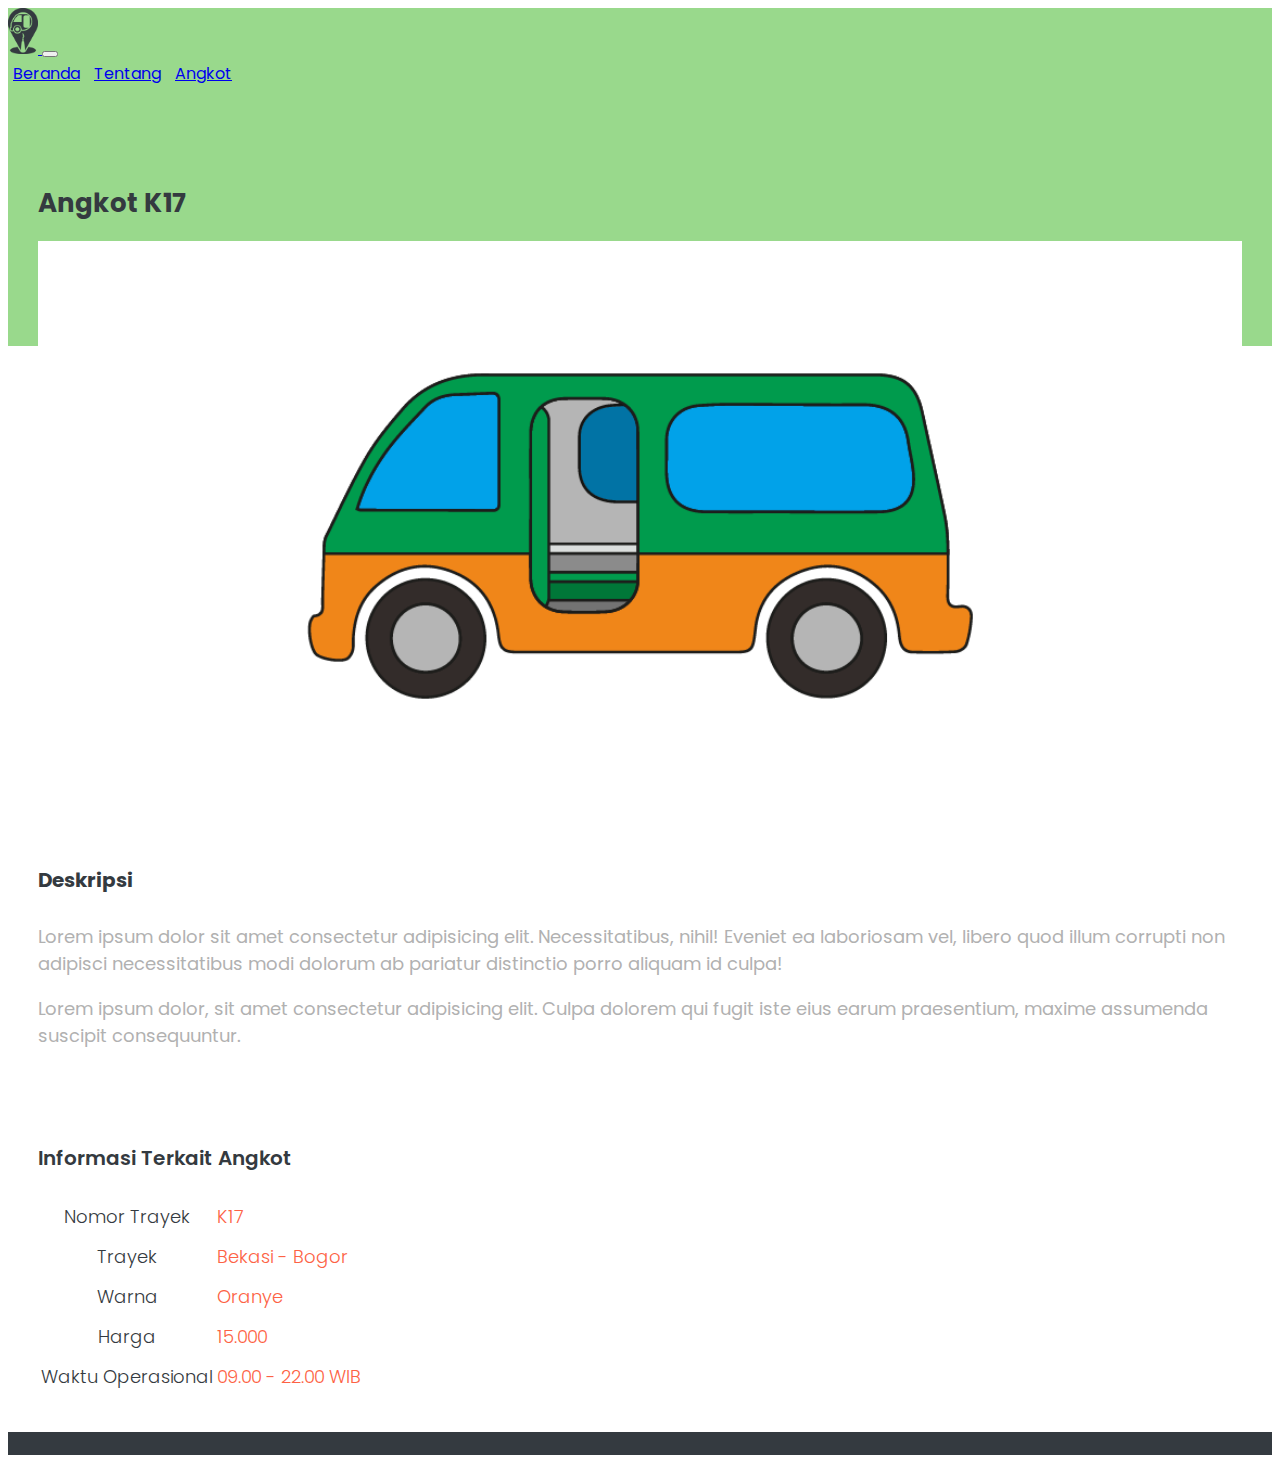
<file: frontend/details.html>
<!DOCTYPE html>
<html lang="en">
  <head>
    <!-- Required meta tags -->
    <meta charset="utf-8" />
    <meta name="viewport" content="width=device-width, initial-scale=1, shrink-to-fit=no" />

    <!-- Bootstrap CSS -->
    <link rel="stylesheet" href="https://cdn.jsdelivr.net/npm/bootstrap@4.6.1/dist/css/bootstrap.min.css" integrity="sha384-zCbKRCUGaJDkqS1kPbPd7TveP5iyJE0EjAuZQTgFLD2ylzuqKfdKlfG/eSrtxUkn" crossorigin="anonymous" />
    <!-- ICON -->
    <link rel="stylesheet" href="https://cdn.jsdelivr.net/npm/bootstrap-icons@1.8.1/font/bootstrap-icons.css" />
    <!-- FONT -->
    <link rel="preconnect" href="https://fonts.googleapis.com" />
    <link rel="preconnect" href="https://fonts.gstatic.com" crossorigin />
    <link href="https://fonts.googleapis.com/css2?family=Poppins:wght@400;500;600;700;800&display=swap" rel="stylesheet" />

    <!-- MY CSS -->
    <link rel="stylesheet" href="style/style.css" />

    <title>Detail</title>

    <!-- favicon -->
    <link rel="shortcut icon" href="img/white-logo.png" />
  </head>
  <body>
    <!-- NAVBAR -->
    <nav class="navbar navbar-expand-lg navbar-dark">
      <div class="container">
        <a class="navbar-brand" href="index.html">
          <img src="img/logo-dark.png" width="30" />
        </a>
        <button class="navbar-toggler" type="button" data-toggle="collapse" data-target="#navbarNavAltMarkup" aria-controls="navbarNavAltMarkup" aria-expanded="false" aria-label="Toggle navigation">
          <span class="navbar-toggler-icon"></span>
        </button>
        <div class="collapse navbar-collapse justify-content-sm-end" id="navbarNavAltMarkup">
          <div class="navbar-nav">
            <a class="btn btn-outline-dark tombol my-1" href="index.html">Beranda</a>
            <a class="btn btn-outline-dark tombol my-1" href="index.html#about">Tentang</a>
            <a class="btn btn-dark tombol my-1" href="angkot.html">Angkot</a>
          </div>
        </div>
      </div>
    </nav>
    <!-- AKHIR NAVBAR -->

    <!-- DETAIL -->
    <main>
      <!-- header -->
      <section class="section-details-header"></section>

      <!-- konten -->
      <section class="section-details-content">
        <div class="container">
          <!-- card details -->
          <div class="row">
            <div class="col-lg-7 pl-lg-0">
              <div class="card card-details">
                <h1 class="font-weight-bold">Angkot K17</h1>
                <p></p>
                <img src="img/thumbs/thumb-oren.png" />
                <h2 class="font-weight-bold">Deskripsi</h2>
                <p>
                  Lorem ipsum dolor sit amet consectetur adipisicing elit. Necessitatibus, nihil! Eveniet ea laboriosam vel, libero quod illum corrupti non adipisci necessitatibus modi dolorum ab pariatur distinctio porro aliquam id culpa!
                </p>
                <p>Lorem ipsum dolor, sit amet consectetur adipisicing elit. Culpa dolorem qui fugit iste eius earum praesentium, maxime assumenda suscipit consequuntur.</p>
              </div>
            </div>

            <!-- side card -->
            <div class="col-lg-5">
              <div class="card card-details card-right">
                <h2>Informasi Terkait Angkot</h2>
                <table class="trip-informations">
                  <tr>
                    <th width="50%">Nomor Trayek</th>
                    <td width="50%" class="text-right">K17</td>
                  </tr>
                  <tr>
                    <th width="50%">Trayek</th>
                    <td width="50%" class="text-right">Bekasi - Bogor</td>
                  </tr>
                  <tr>
                    <th width="50%">Warna</th>
                    <td width="50%" class="text-right">Oranye</td>
                  </tr>
                  <tr>
                    <th width="50%">Harga</th>
                    <td width="50%" class="text-right">15.000</td>
                  </tr>
                  <tr>
                    <th width="50%">Waktu Operasional</th>
                    <td width="50%" class="text-right">09.00 - 22.00 WIB</td>
                  </tr>
                </table>
              </div>
            </div>
          </div>
        </div>
      </section>
    </main>
    <!-- AKHIR DETAIL -->

    <!-- FOOTER -->
    <footer class="footer text-center py-3 mt-5 text-light">2022 © Angkuy | Ruben Werner. All Rights Reserved</footer>
    <!-- AKHIR FOOTER -->

    <!-- Optional JavaScript; choose one of the two! -->

    <!-- Option 1: jQuery and Bootstrap Bundle (includes Popper) -->
    <script src="https://cdn.jsdelivr.net/npm/jquery@3.5.1/dist/jquery.slim.min.js" integrity="sha384-DfXdz2htPH0lsSSs5nCTpuj/zy4C+OGpamoFVy38MVBnE+IbbVYUew+OrCXaRkfj" crossorigin="anonymous"></script>
    <script src="https://cdn.jsdelivr.net/npm/bootstrap@4.6.1/dist/js/bootstrap.bundle.min.js" integrity="sha384-fQybjgWLrvvRgtW6bFlB7jaZrFsaBXjsOMm/tB9LTS58ONXgqbR9W8oWht/amnpF" crossorigin="anonymous"></script>

    <!-- Option 2: Separate Popper and Bootstrap JS -->
    <!--
    <script src="https://cdn.jsdelivr.net/npm/jquery@3.5.1/dist/jquery.slim.min.js" integrity="sha384-DfXdz2htPH0lsSSs5nCTpuj/zy4C+OGpamoFVy38MVBnE+IbbVYUew+OrCXaRkfj" crossorigin="anonymous"></script>
    <script src="https://cdn.jsdelivr.net/npm/popper.js@1.16.1/dist/umd/popper.min.js" integrity="sha384-9/reFTGAW83EW2RDu2S0VKaIzap3H66lZH81PoYlFhbGU+6BZp6G7niu735Sk7lN" crossorigin="anonymous"></script>
    <script src="https://cdn.jsdelivr.net/npm/bootstrap@4.6.1/dist/js/bootstrap.min.js" integrity="sha384-VHvPCCyXqtD5DqJeNxl2dtTyhF78xXNXdkwX1CZeRusQfRKp+tA7hAShOK/B/fQ2" crossorigin="anonymous"></script>
    -->

    <!-- MY JAVASCRIPT -->
    <script src="script/script.js"></script>
  </body>
</html>
</file>
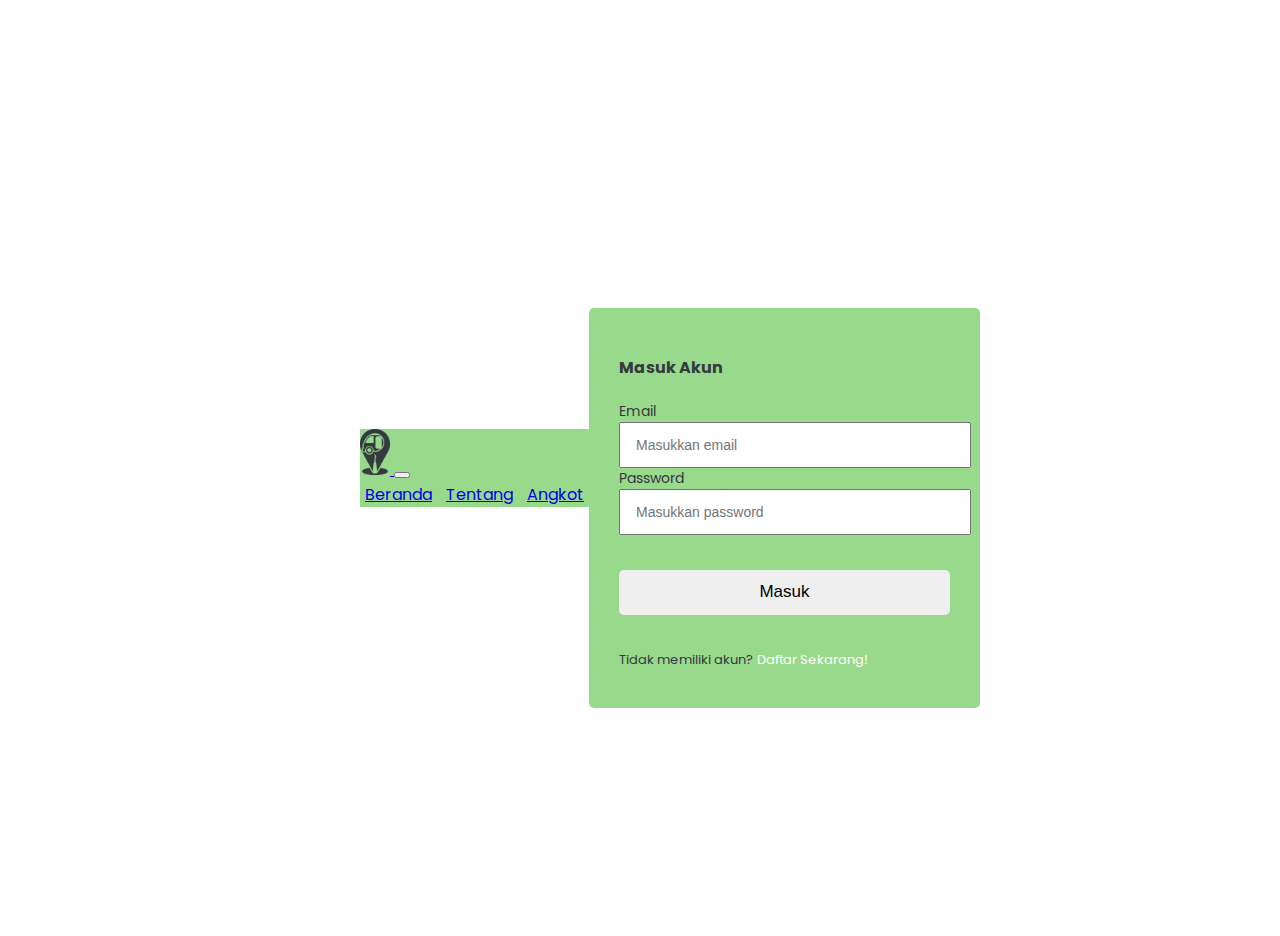
<file: frontend/login.html>
<!DOCTYPE html>
<html lang="en">
  <head>
    <!-- Required meta tags -->
    <meta charset="utf-8" />
    <meta name="viewport" content="width=device-width, initial-scale=1, shrink-to-fit=no" />

    <!-- Bootstrap CSS -->
    <link rel="stylesheet" href="https://cdn.jsdelivr.net/npm/bootstrap@4.6.1/dist/css/bootstrap.min.css" integrity="sha384-zCbKRCUGaJDkqS1kPbPd7TveP5iyJE0EjAuZQTgFLD2ylzuqKfdKlfG/eSrtxUkn" crossorigin="anonymous" />
    <!-- ICON -->
    <link rel="stylesheet" href="https://cdn.jsdelivr.net/npm/bootstrap-icons@1.8.1/font/bootstrap-icons.css" />
    <!-- FONT -->
    <link rel="preconnect" href="https://fonts.googleapis.com" />
    <link rel="preconnect" href="https://fonts.gstatic.com" crossorigin />
    <link href="https://fonts.googleapis.com/css2?family=Poppins:wght@400;500;600;700;800&display=swap" rel="stylesheet" />

    <!-- MY CSS -->
    <link rel="stylesheet" href="style/style.css" />

    <title>Masuk</title>

    <!-- favicon -->
    <link rel="shortcut icon" href="img/white-logo.png" />
  </head>
  <body class="login">
    <!-- NAVBAR -->
    <nav class="navbar fixed-top navbar-expand-lg navbar-dark">
      <div class="container">
        <a class="navbar-brand" href="index.html">
          <img src="img/logo-dark.png" width="30" />
        </a>
        <button class="navbar-toggler" type="button" data-toggle="collapse" data-target="#navbarNavAltMarkup" aria-controls="navbarNavAltMarkup" aria-expanded="false" aria-label="Toggle navigation">
          <span class="navbar-toggler-icon"></span>
        </button>
        <div class="collapse navbar-collapse justify-content-sm-end" id="navbarNavAltMarkup">
          <div class="navbar-nav">
            <a class="btn btn-outline-dark tombol my-1" href="index.html">Beranda</a>
            <a class="btn btn-outline-dark tombol my-1" href="index.html#about">Tentang</a>
            <a class="btn btn-outline-dark tombol my-1" href="angkot.html">Angkot</a>
          </div>
        </div>
      </div>
    </nav>
    <!-- AKHIR NAVBAR -->

    <!-- FORM -->
    <section class="login-form" id="login-form">
      <div class="container">
        <h4 class="d-flex justify-content-center py-3">Masuk Akun</h4>
        <form action="">
          <div class="user-details">
            <div class="form-group">
              <label for="email">Email</label>
              <input type="text" class="form-control" id="email" placeholder="Masukkan email" required="" />
            </div>

            <div class="form-group">
              <label for="password">Password</label>
              <input type="password" class="form-control" id="password" placeholder="Masukkan password" required="" />
            </div>
          </div>

          <div class="button">
            <button type="button" class="btn btn-dark">Masuk</button>
          </div>
        </form>

        <p class="d-flex justify-content-center">Tidak memiliki akun? <a class="pl-1" href="register.html"> Daftar Sekarang!</a></p>
      </div>
    </section>
    <!-- AKHIR FORM -->

    <!-- Optional JavaScript; choose one of the two! -->

    <!-- Option 1: jQuery and Bootstrap Bundle (includes Popper) -->
    <script src="https://cdn.jsdelivr.net/npm/jquery@3.5.1/dist/jquery.slim.min.js" integrity="sha384-DfXdz2htPH0lsSSs5nCTpuj/zy4C+OGpamoFVy38MVBnE+IbbVYUew+OrCXaRkfj" crossorigin="anonymous"></script>
    <script src="https://cdn.jsdelivr.net/npm/bootstrap@4.6.1/dist/js/bootstrap.bundle.min.js" integrity="sha384-fQybjgWLrvvRgtW6bFlB7jaZrFsaBXjsOMm/tB9LTS58ONXgqbR9W8oWht/amnpF" crossorigin="anonymous"></script>

    <!-- Option 2: Separate Popper and Bootstrap JS -->
    <!--
    <script src="https://cdn.jsdelivr.net/npm/jquery@3.5.1/dist/jquery.slim.min.js" integrity="sha384-DfXdz2htPH0lsSSs5nCTpuj/zy4C+OGpamoFVy38MVBnE+IbbVYUew+OrCXaRkfj" crossorigin="anonymous"></script>
    <script src="https://cdn.jsdelivr.net/npm/popper.js@1.16.1/dist/umd/popper.min.js" integrity="sha384-9/reFTGAW83EW2RDu2S0VKaIzap3H66lZH81PoYlFhbGU+6BZp6G7niu735Sk7lN" crossorigin="anonymous"></script>
    <script src="https://cdn.jsdelivr.net/npm/bootstrap@4.6.1/dist/js/bootstrap.min.js" integrity="sha384-VHvPCCyXqtD5DqJeNxl2dtTyhF78xXNXdkwX1CZeRusQfRKp+tA7hAShOK/B/fQ2" crossorigin="anonymous"></script>
    -->

    <!-- MY JAVASCRIPT -->
    <script src="script/script.js"></script>
  </body>
</html>
</file>
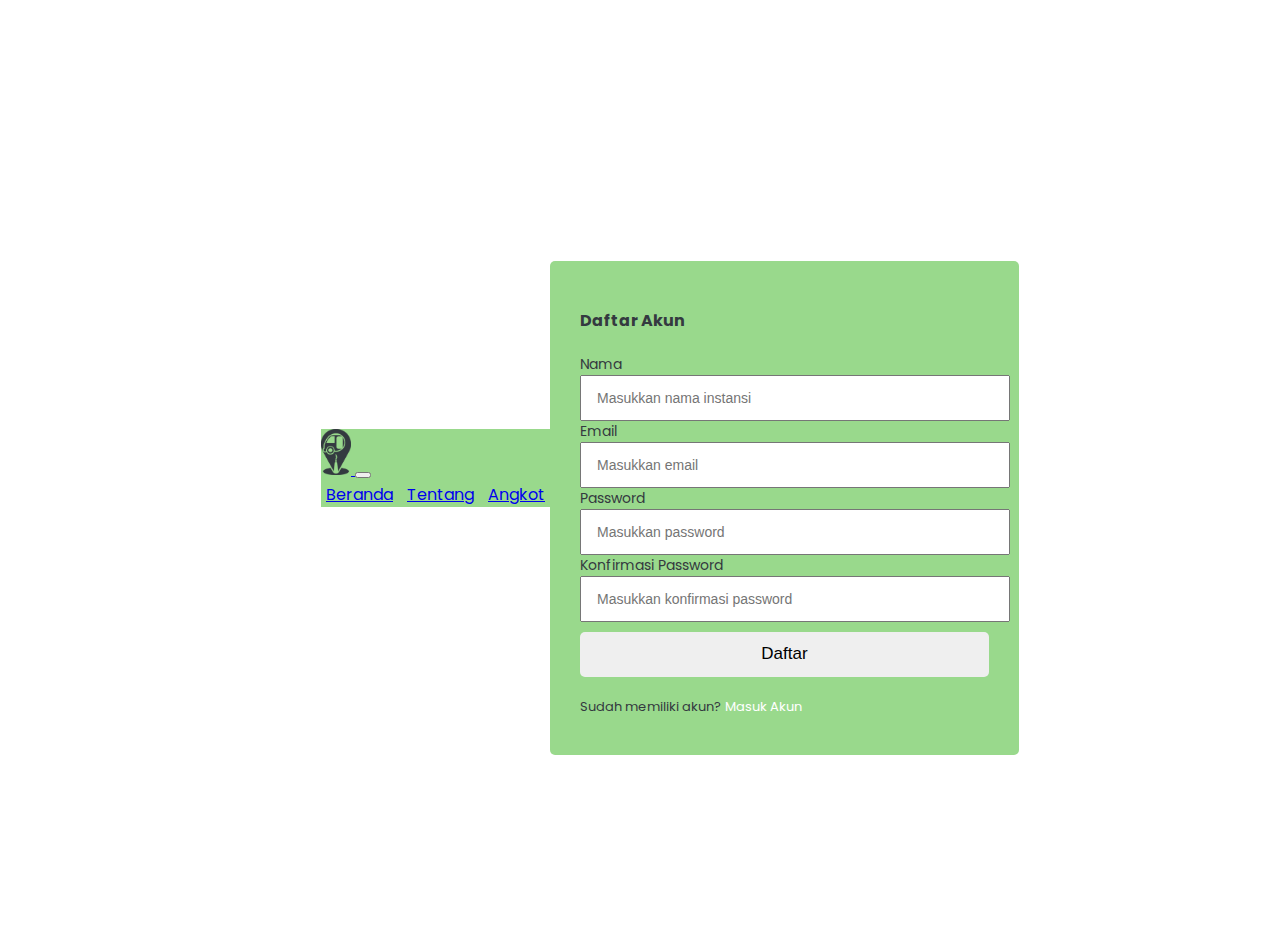
<file: frontend/register.html>
<!DOCTYPE html>
<html lang="en">
  <head>
    <!-- Required meta tags -->
    <meta charset="utf-8" />
    <meta name="viewport" content="width=device-width, initial-scale=1, shrink-to-fit=no" />

    <!-- Bootstrap CSS -->
    <link rel="stylesheet" href="https://cdn.jsdelivr.net/npm/bootstrap@4.6.1/dist/css/bootstrap.min.css" integrity="sha384-zCbKRCUGaJDkqS1kPbPd7TveP5iyJE0EjAuZQTgFLD2ylzuqKfdKlfG/eSrtxUkn" crossorigin="anonymous" />
    <!-- ICON -->
    <link rel="stylesheet" href="https://cdn.jsdelivr.net/npm/bootstrap-icons@1.8.1/font/bootstrap-icons.css" />
    <!-- FONT -->
    <link rel="preconnect" href="https://fonts.googleapis.com" />
    <link rel="preconnect" href="https://fonts.gstatic.com" crossorigin />
    <link href="https://fonts.googleapis.com/css2?family=Poppins:wght@400;500;600;700;800&display=swap" rel="stylesheet" />

    <!-- MY CSS -->
    <link rel="stylesheet" href="style/style.css" />

    <title>Daftar</title>

    <!-- favicon -->
    <link rel="shortcut icon" href="img/logo-white.png" />
  </head>
  <body class="regist">
    <!-- NAVBAR -->
    <nav class="navbar fixed-top navbar-expand-lg navbar-dark">
      <div class="container">
        <a class="navbar-brand" href="index.html">
          <img src="img/logo-dark.png" width="30" />
        </a>
        <button class="navbar-toggler" type="button" data-toggle="collapse" data-target="#navbarNavAltMarkup" aria-controls="navbarNavAltMarkup" aria-expanded="false" aria-label="Toggle navigation">
          <span class="navbar-toggler-icon"></span>
        </button>
        <div class="collapse navbar-collapse justify-content-sm-end" id="navbarNavAltMarkup">
          <div class="navbar-nav">
            <a class="btn btn-outline-dark tombol my-1" href="index.html">Beranda</a>
            <a class="btn btn-outline-dark tombol my-1" href="index.html#about">Tentang</a>
            <a class="btn btn-outline-dark tombol my-1" href="angkot.html">Angkot</a>
          </div>
        </div>
      </div>
    </nav>
    <!-- AKHIR NAVBAR -->

    <!-- FORM -->
    <section class="login-form" id="login-form">
      <div class="container">
        <h4 class="d-flex justify-content-center py-3">Daftar Akun</h4>
        <form action="">
          <div class="row user-details">
            <div class="form-group col-lg-12 col-md-12 col-sm-12">
              <label for="name-user">Nama</label>
              <input type="text" class="form-control" id="name-user" placeholder="Masukkan nama instansi" required="" />
            </div>

            <div class="form-group col-lg-12 col-md-12 col-sm-12">
              <label for="email">Email</label>
              <input type="text" class="form-control" id="email" placeholder="Masukkan email" required="" />
            </div>

            <div class="form-group col-lg-6 col-md-6 col-sm-12">
              <label for="password">Password</label>
              <input type="password" class="form-control" id="password" placeholder="Masukkan password" required="" />
            </div>

            <div class="form-group col-lg-6 col-md-6 col-sm-12">
              <label for="password">Konfirmasi Password</label>
              <input type="password" class="form-control" id="password" placeholder="Masukkan konfirmasi password" required="" />
            </div>
          </div>

          <div class="button">
            <button type="button" class="btn btn-dark">Daftar</button>
          </div>
        </form>

        <p class="d-flex justify-content-center">Sudah memiliki akun? <a class="pl-1" href="login.html"> Masuk Akun</a></p>
      </div>
    </section>
    <!-- AKHIR FORM -->

    <!-- Optional JavaScript; choose one of the two! -->

    <!-- Option 1: jQuery and Bootstrap Bundle (includes Popper) -->
    <script src="https://cdn.jsdelivr.net/npm/jquery@3.5.1/dist/jquery.slim.min.js" integrity="sha384-DfXdz2htPH0lsSSs5nCTpuj/zy4C+OGpamoFVy38MVBnE+IbbVYUew+OrCXaRkfj" crossorigin="anonymous"></script>
    <script src="https://cdn.jsdelivr.net/npm/bootstrap@4.6.1/dist/js/bootstrap.bundle.min.js" integrity="sha384-fQybjgWLrvvRgtW6bFlB7jaZrFsaBXjsOMm/tB9LTS58ONXgqbR9W8oWht/amnpF" crossorigin="anonymous"></script>

    <!-- Option 2: Separate Popper and Bootstrap JS -->
    <!--
    <script src="https://cdn.jsdelivr.net/npm/jquery@3.5.1/dist/jquery.slim.min.js" integrity="sha384-DfXdz2htPH0lsSSs5nCTpuj/zy4C+OGpamoFVy38MVBnE+IbbVYUew+OrCXaRkfj" crossorigin="anonymous"></script>
    <script src="https://cdn.jsdelivr.net/npm/popper.js@1.16.1/dist/umd/popper.min.js" integrity="sha384-9/reFTGAW83EW2RDu2S0VKaIzap3H66lZH81PoYlFhbGU+6BZp6G7niu735Sk7lN" crossorigin="anonymous"></script>
    <script src="https://cdn.jsdelivr.net/npm/bootstrap@4.6.1/dist/js/bootstrap.min.js" integrity="sha384-VHvPCCyXqtD5DqJeNxl2dtTyhF78xXNXdkwX1CZeRusQfRKp+tA7hAShOK/B/fQ2" crossorigin="anonymous"></script>
    -->

    <!-- MY JAVASCRIPT -->
    <script src="script/script.js"></script>
  </body>
</html>
</file>
<file: frontend/style/style.css>
/* @font-face {
  font-family: "Rasa";
  src: url("font/static/Rasa-Regular.ttf") format("truetype");
} */

body {
  /* font-family: "Rasa", arial, helvetica, sans-serif; */
  font-family: "Poppins", sans-serif;
  color: #343a40;
}

section {
  min-height: 450px;
}

span {
  font-weight: bold;
  color: #fd6244;
}

.about hr {
  margin: 16px 0;
  width: 400px;
  border-top: 2px solid #343a40;
}

.jumbotron-angkot hr,
.history hr,
.reason hr {
  width: 400px;
  border-top: 2px solid #343a40;
}

.navbar {
  background: #99d98c;
  transition: 0.5s ease;
}

/* .navbar.navbar-muncul {
  background-color: #0b0e40;
} */

.jumbotron.main {
  height: 100vh;
  background-image: url("../img/cover-angkuy.jpg");
  /* untuk membuat fix bg . contoh dari parallax*/
  background-attachment: fixed;
  background-size: cover;
  background-position: center;
  color: #fff;
  text-shadow: 2px 2px 9px #363636;
  display: flex;
  margin-bottom: 0px;
  position: relative;
}

.jumbotron.main img {
  filter: drop-shadow(2px 2px 9px #363636);
}

.jumbotron.main .container {
  margin: auto;
  position: relative;
  z-index: 1;
}

.jumbotron.main::after {
  content: "";
  display: block;
  width: 100%;
  height: 100%;
  background-image: linear-gradient(to top, rgba(0, 0, 0, 0.3), rgba(0, 0, 0, 0.3));
  position: absolute;
  bottom: 0;
}

.about {
  min-height: 500px;
}
.about p {
  color: #343a40;
}

.jumbotron.history {
  min-height: 400px;
  background-color: #fff;
  background-image: url("../img/banner-angkuy.png");
  /* untuk membuat fix bg . contoh dari parallax*/
  /* background-attachment: fixed; */
  background-size: cover;
  background-position: center center;
  margin-bottom: 0px;
}

.jumbotron.history .container {
  padding-top: 10px;
}

.reason {
  min-height: 0px;
  margin: 100px 0;
}

.reason .card {
  background-color: #99d98c;
}

.reason .card:hover {
  background-color: #fff;
  border: 1px solid #99d98c;
  transition: 0.5s ease;
}

.jumbotron.banner {
  height: 300px;
  background: #99d98c;
  color: #343a40;
  margin-bottom: 0px;
}

footer {
  background-color: #343a40;
  /* margin-top: -32px; */
  font-size: 15px;
}

footer .sosmed i {
  font-size: 28px;
}

footer i {
  font-size: 20px;
}

/* Utility */
.tombol {
  margin: 0 5px;
  border-radius: 40px;
}

/* LOGIN */
body.login,
body.regist {
  height: 100vh;
  display: flex;
  justify-content: center;
  align-items: center;
  padding: 10px;
  /* background-image: url("../img/banner.png");
  background-size: cover;
  background-position: center; */
  /* color: #343a40; */
}

.login-form .container {
  max-width: 400px;
  width: 100%;
  background-color: #99d98c;
  padding: 25px 30px;
  border-radius: 5px;
  margin-top: 80px;
}

.login-form .container form {
  font-size: 14px;
}

.user-details .form-group input {
  height: 40px;
  width: 100%;
  padding-left: 15px;
  font-size: 14px;
}

form .button {
  height: 45px;
  margin: 35px 0;
}

form .button button {
  height: 100%;
  width: 100%;
  border-radius: 5px;
  border: none;
  font-size: 17px;
  font-weight: 500;
  cursor: pointer;
}

.login-form .container p {
  font-size: 13px;
}

.login-form .container p a {
  text-decoration: none;
  color: #fff;
}

/* REGIST */
body.regist .login-form .container {
  max-width: 600px;
}

body.regist form .button {
  height: 45px;
  margin: 10px 0 20px;
}

/* ANGKOT */
.nav-angkot {
  background-color: rgba(0, 0, 0, 0);
}

.jumbotron-angkot {
  background-color: rgba(0, 0, 0, 0);
  padding: 2rem;
  margin-bottom: 0px;
  color: #343a40;
}

section.angkot {
  color: #343a40;
}

.angkot .card,
.angkot .card img {
  background-color: #99d98c;
  border-radius: 25px;
}

.angkot .card-footer {
  background-color: rgba(0, 0, 0, 0);
  border: none;
}

.angkot .card img {
  height: 150px;
  background-image: url("../img/thumbs/thumb-oren.png");
  background-size: cover;
  background-position: center center;
  border: none;
}

.angkot .card .btn-category {
  cursor: auto;
  font-size: 12px;
}

.angkot p {
  font-size: 14px;
}

/* DETAILS */
.section-details-header {
  min-height: 310px;
  background: #99d98c;
  margin-top: -50px;
}

.section-details-content {
  margin-top: -210px;
  min-height: 100vh;
}

.section-details-content .card-details {
  padding: 30px;
  border-radius: 11px;
}

.section-details-content .card-details h1 {
  font-size: 26px;
  color: #343a40;
}

.section-details-content .card-details h2 {
  font-size: 20px;
  padding-bottom: 10px;
}

.section-details-content .card-details p {
  font-size: 18px;
  color: #b1b1b1;
}

.section-details-content .card-details .trip-informations th {
  font-weight: 300;
  font-size: 18px;
  color: #343a40;
  padding-bottom: 10px;
}

.section-details-content .card-details .trip-informations td {
  font-weight: 300;
  font-size: 18px;
  color: #fd6244;
  padding-bottom: 10px;
}

.section-details-content img {
  width: 100%;
  margin-bottom: 10px;
}

.section-details-content .card-right h2 {
  font-weight: 600;
  color: #343a40;
}

/* MOBILE VERSION */
@media (max-width: 992px) {
  .jumbotron.main .container {
    margin-top: 60px;
  }

  .jumbotron.main .display-3 {
    font-size: 50px;
  }

  .about p {
    font-size: 15px;
  }

  .jumbotron.banner .text {
    font-size: 25px;
  }
}
</file>
<file: backend/css/mystyle.css>
body {
  font-family: "Poppins", sans-serif;
}

.container-fluid .card-body h3 {
  font-weight: bold;
}

.table-responsive .table tbody td a {
  text-decoration: none;
  font-size: 1.3rem;
  padding-left: 6px;
}

.navbar .navbar-brand {
  color: #99d98c;
}
</file>
<file: backend/css/style.min.css>
@charset "UTF-8";@import url(https://fonts.googleapis.com/css?family=Nunito+Sans:300,400,600,700,800);@import 'icons/font-awesome/css/fontawesome-all.min.css';@import 'icons/themify-icons/themify-icons.css';.search-box .app-search .form-control{border-radius:0px}.topbar .dropdown-menu .with-arrow>span{transform:rotate(45deg);-ms-transform:rotate(45deg);-webkit-transform:rotate(45deg);-o-transform:rotate(45deg);-moz-transform:rotate(45deg)}

/*!
 * Bootstrap v5.0.0-beta1 (https://getbootstrap.com/)
 * Copyright 2011-2020 The Bootstrap Authors
 * Copyright 2011-2020 Twitter, Inc.
 * Licensed under MIT (https://github.com/twbs/bootstrap/blob/main/LICENSE)
 */:root{--bs-blue:#0d6efd;--bs-indigo:#6610f2;--bs-purple:#6f42c1;--bs-pink:#d63384;--bs-red:#f33155;--bs-orange:#fd7e14;--bs-yellow:#ffc107;--bs-green:#7ace4c;--bs-teal:#20c997;--bs-cyan:#4fc3f7;--bs-white:#fff;--bs-gray:#8898aa;--bs-gray-dark:#313131;--bs-primary:#707cd2;--bs-secondary:#8898aa;--bs-success:#7ace4c;--bs-info:#2cabe3;--bs-warning:#ffc36d;--bs-danger:#f33155;--bs-light:#f7fafc;--bs-dark:#313131;--bs-cyan:#4fc3f7;--bs-orange:#ffc36d;--bs-purple:#707cd2;--bs-inverse:#4c5667;--bs-font-sans-serif:"Nunito Sans",sans-serif;--bs-font-monospace:SFMono-Regular,Menlo,Monaco,Consolas,"Liberation Mono","Courier New",monospace;--bs-gradient:linear-gradient(180deg,rgba(255,255,255,0.15),rgba(255,255,255,0))}*,:after,:before{-webkit-box-sizing:border-box;box-sizing:border-box}@media (prefers-reduced-motion:no-preference){:root{scroll-behavior:smooth}}body{margin:0;font-family:var(--bs-font-sans-serif);font-size:0.875rem;font-weight:400;line-height:1.5;color:#313131;background-color:#edf1f5;-webkit-text-size-adjust:100%;-webkit-tap-highlight-color:rgba(0,0,0,0)}[tabindex="-1"]:focus:not(:focus-visible){outline:0!important}hr{margin:1rem 0;color:inherit;background-color:currentColor;border:0;opacity:0.25}hr:not([size]){height:1px}.h1,.h2,.h3,.h4,.h5,.h6,h1,h2,h3,h4,h5,h6{margin-top:0;margin-bottom:0.5rem;font-weight:400;line-height:1.2;color:inherit}.h1,h1{font-size:calc(1.35rem + 1.2vw)}@media (min-width:1200px){.h1,h1{font-size:2.25rem}}.h2,h2{font-size:calc(1.3125rem + 0.75vw)}@media (min-width:1200px){.h2,h2{font-size:1.875rem}}.h3,h3{font-size:calc(1.275rem + 0.3vw)}@media (min-width:1200px){.h3,h3{font-size:1.5rem}}.h4,h4{font-size:1.125rem}.h5,h5{font-size:1rem}.h6,h6{font-size:0.875rem}p{margin-top:0;margin-bottom:1rem}abbr[data-bs-original-title],abbr[title]{text-decoration:underline;-webkit-text-decoration:underline dotted;text-decoration:underline dotted;cursor:help;-webkit-text-decoration-skip-ink:none;text-decoration-skip-ink:none}address{margin-bottom:1rem;font-style:normal;line-height:inherit}ol,ul{padding-left:2rem}dl,ol,ul{margin-top:0;margin-bottom:1rem}ol ol,ol ul,ul ol,ul ul{margin-bottom:0}dt{font-weight:700}dd{margin-bottom:0.5rem;margin-left:0}blockquote{margin:0 0 1rem}b,strong{font-weight:bolder}.small,small{font-size:0.875em}.mark,mark{padding:0.2em;background-color:#fcf8e3}sub,sup{position:relative;font-size:0.75em;line-height:0;vertical-align:baseline}sub{bottom:-0.25em}sup{top:-0.5em}a{color:#0d6efd;text-decoration:underline}a:hover{color:#0a58ca;text-decoration:none}a:not([href]):not([class]),a:not([href]):not([class]):hover{color:inherit;text-decoration:none}code,kbd,pre,samp{font-family:var(--bs-font-monospace);font-size:1em;direction:ltr;unicode-bidi:bidi-override}pre{display:block;margin-top:0;margin-bottom:1rem;overflow:auto;font-size:0.875em}pre code{font-size:inherit;color:inherit;word-break:normal}code{font-size:0.875em;color:#d63384;word-wrap:break-word}a>code{color:inherit}kbd{padding:0.2rem 0.4rem;font-size:0.875em;color:#fff;background-color:#3e5569;border-radius:1px}kbd kbd{padding:0;font-size:1em;font-weight:700}figure{margin:0 0 1rem}img,svg{vertical-align:middle}table{caption-side:bottom;border-collapse:collapse}caption{padding-top:0.5rem;padding-bottom:0.5rem;color:#8898aa;text-align:left}th{text-align:inherit;text-align:-webkit-match-parent}tbody,td,tfoot,th,thead,tr{border-color:inherit;border-style:solid;border-width:0}label{display:inline-block}button{border-radius:0}button:focus{outline:dotted 1px;outline:-webkit-focus-ring-color auto 5px}button,input,optgroup,select,textarea{margin:0;font-family:inherit;font-size:inherit;line-height:inherit}button,select{text-transform:none}[role=button]{cursor:pointer}select{word-wrap:normal}[list]::-webkit-calendar-picker-indicator{display:none}[type=button],[type=reset],[type=submit],button{-webkit-appearance:button}[type=button]:not(:disabled),[type=reset]:not(:disabled),[type=submit]:not(:disabled),button:not(:disabled){cursor:pointer}::-moz-focus-inner{padding:0;border-style:none}textarea{resize:vertical}fieldset{min-width:0;padding:0;margin:0;border:0}legend{float:left;width:100%;padding:0;margin-bottom:0.5rem;font-size:calc(1.275rem + 0.3vw);line-height:inherit}@media (min-width:1200px){legend{font-size:1.5rem}}legend+*{clear:left}::-webkit-datetime-edit-day-field,::-webkit-datetime-edit-fields-wrapper,::-webkit-datetime-edit-hour-field,::-webkit-datetime-edit-minute,::-webkit-datetime-edit-month-field,::-webkit-datetime-edit-text,::-webkit-datetime-edit-year-field{padding:0}::-webkit-inner-spin-button{height:auto}[type=search]{outline-offset:-2px;-webkit-appearance:textfield}::-webkit-search-decoration{-webkit-appearance:none}::-webkit-color-swatch-wrapper{padding:0}::file-selector-button{font:inherit}::-webkit-file-upload-button{font:inherit;-webkit-appearance:button}output{display:inline-block}iframe{border:0}summary{display:list-item;cursor:pointer}progress{vertical-align:baseline}[hidden]{display:none!important}.lead{font-size:1.09375rem;font-weight:300}.display-1{font-size:calc(1.625rem + 4.5vw);font-weight:300;line-height:1.2}@media (min-width:1200px){.display-1{font-size:5rem}}.display-2{font-size:calc(1.575rem + 3.9vw);font-weight:300;line-height:1.2}@media (min-width:1200px){.display-2{font-size:4.5rem}}.display-3{font-size:calc(1.525rem + 3.3vw);font-weight:300;line-height:1.2}@media (min-width:1200px){.display-3{font-size:4rem}}.display-4{font-size:calc(1.475rem + 2.7vw);font-weight:300;line-height:1.2}@media (min-width:1200px){.display-4{font-size:3.5rem}}.display-5{font-size:calc(1.425rem + 2.1vw);font-weight:300;line-height:1.2}@media (min-width:1200px){.display-5{font-size:3rem}}.display-6{font-size:calc(1.375rem + 1.5vw);font-weight:300;line-height:1.2}@media (min-width:1200px){.display-6{font-size:2.5rem}}.list-unstyled{padding-left:0;list-style:none}.list-inline{padding-left:0;list-style:none}.list-inline-item{display:inline-block}.list-inline-item:not(:last-child){margin-right:0.5rem}.initialism{font-size:0.875em;text-transform:uppercase}.blockquote{margin-bottom:1rem;font-size:1.09375rem}.blockquote>:last-child{margin-bottom:0}.blockquote-footer{margin-top:-1rem;margin-bottom:1rem;font-size:0.875em;color:#8898aa}.blockquote-footer:before{content:"— "}.img-fluid{max-width:100%;height:auto}.img-thumbnail{padding:0.25rem;background-color:#edf1f5;border:1px solid #e4e7ea;border-radius:2px;-webkit-box-shadow:0 0.125rem 0.25rem rgba(0,0,0,0.075);box-shadow:0 0.125rem 0.25rem rgba(0,0,0,0.075);max-width:100%;height:auto}.figure{display:inline-block}.figure-img{margin-bottom:0.5rem;line-height:1}.figure-caption{font-size:0.875em;color:#8898aa}.container,.container-fluid,.container-lg,.container-md,.container-sm,.container-xl,.container-xxl{width:100%;padding-right:var(--bs-gutter-x,0.75rem);padding-left:var(--bs-gutter-x,0.75rem);margin-right:auto;margin-left:auto}@media (min-width:576px){.container,.container-sm{max-width:540px}}@media (min-width:768px){.container,.container-md,.container-sm{max-width:720px}}@media (min-width:992px){.container,.container-lg,.container-md,.container-sm{max-width:960px}}@media (min-width:1200px){.container,.container-lg,.container-md,.container-sm,.container-xl{max-width:1140px}}.container,.container-lg,.container-md,.container-sm,.container-xlg,.container-xl{max-width:1320px}.row{--bs-gutter-x:1.5rem;--bs-gutter-y:0;display:-webkit-box;display:-ms-flexbox;display:flex;-ms-flex-wrap:wrap;flex-wrap:wrap;margin-top:calc(var(--bs-gutter-y) * -1);margin-right:calc(var(--bs-gutter-x) / -2);margin-left:calc(var(--bs-gutter-x) / -2)}.row>*{-ms-flex-negative:0;flex-shrink:0;width:100%;max-width:100%;padding-right:calc(var(--bs-gutter-x) / 2);padding-left:calc(var(--bs-gutter-x) / 2);margin-top:var(--bs-gutter-y)}.col{-webkit-box-flex:1;-ms-flex:1 0 0%;flex:1 0 0%}.row-cols-auto>*{-webkit-box-flex:0;-ms-flex:0 0 auto;flex:0 0 auto;width:auto}.row-cols-1>*{-webkit-box-flex:0;-ms-flex:0 0 auto;flex:0 0 auto;width:100%}.row-cols-2>*{-webkit-box-flex:0;-ms-flex:0 0 auto;flex:0 0 auto;width:50%}.row-cols-3>*{-webkit-box-flex:0;-ms-flex:0 0 auto;flex:0 0 auto;width:33.3333333333%}.row-cols-4>*{-webkit-box-flex:0;-ms-flex:0 0 auto;flex:0 0 auto;width:25%}.row-cols-5>*{-webkit-box-flex:0;-ms-flex:0 0 auto;flex:0 0 auto;width:20%}.row-cols-6>*{-webkit-box-flex:0;-ms-flex:0 0 auto;flex:0 0 auto;width:16.6666666667%}.col-auto{-webkit-box-flex:0;-ms-flex:0 0 auto;flex:0 0 auto;width:auto}.col-1{-webkit-box-flex:0;-ms-flex:0 0 auto;flex:0 0 auto;width:8.3333333333%}.col-2{-webkit-box-flex:0;-ms-flex:0 0 auto;flex:0 0 auto;width:16.6666666667%}.col-3{-webkit-box-flex:0;-ms-flex:0 0 auto;flex:0 0 auto;width:25%}.col-4{-webkit-box-flex:0;-ms-flex:0 0 auto;flex:0 0 auto;width:33.3333333333%}.col-5{-webkit-box-flex:0;-ms-flex:0 0 auto;flex:0 0 auto;width:41.6666666667%}.col-6{-webkit-box-flex:0;-ms-flex:0 0 auto;flex:0 0 auto;width:50%}.col-7{-webkit-box-flex:0;-ms-flex:0 0 auto;flex:0 0 auto;width:58.3333333333%}.col-8{-webkit-box-flex:0;-ms-flex:0 0 auto;flex:0 0 auto;width:66.6666666667%}.col-9{-webkit-box-flex:0;-ms-flex:0 0 auto;flex:0 0 auto;width:75%}.col-10{-webkit-box-flex:0;-ms-flex:0 0 auto;flex:0 0 auto;width:83.3333333333%}.col-11{-webkit-box-flex:0;-ms-flex:0 0 auto;flex:0 0 auto;width:91.6666666667%}.col-12{-webkit-box-flex:0;-ms-flex:0 0 auto;flex:0 0 auto;width:100%}.offset-1{margin-left:8.3333333333%}.offset-2{margin-left:16.6666666667%}.offset-3{margin-left:25%}.offset-4{margin-left:33.3333333333%}.offset-5{margin-left:41.6666666667%}.offset-6{margin-left:50%}.offset-7{margin-left:58.3333333333%}.offset-8{margin-left:66.6666666667%}.offset-9{margin-left:75%}.offset-10{margin-left:83.3333333333%}.offset-11{margin-left:91.6666666667%}.g-0,.gx-0{--bs-gutter-x:0}.g-0,.gy-0{--bs-gutter-y:0}.g-1,.gx-1{--bs-gutter-x:0.25rem}.g-1,.gy-1{--bs-gutter-y:0.25rem}.g-2,.gx-2{--bs-gutter-x:0.5rem}.g-2,.gy-2{--bs-gutter-y:0.5rem}.g-3,.gx-3{--bs-gutter-x:1rem}.g-3,.gy-3{--bs-gutter-y:1rem}.g-4,.gx-4{--bs-gutter-x:1.5rem}.g-4,.gy-4{--bs-gutter-y:1.5rem}.g-5,.gx-5{--bs-gutter-x:3rem}.g-5,.gy-5{--bs-gutter-y:3rem}@media (min-width:576px){.col-sm{-webkit-box-flex:1;-ms-flex:1 0 0%;flex:1 0 0%}.row-cols-sm-auto>*{-webkit-box-flex:0;-ms-flex:0 0 auto;flex:0 0 auto;width:auto}.row-cols-sm-1>*{-webkit-box-flex:0;-ms-flex:0 0 auto;flex:0 0 auto;width:100%}.row-cols-sm-2>*{-webkit-box-flex:0;-ms-flex:0 0 auto;flex:0 0 auto;width:50%}.row-cols-sm-3>*{-webkit-box-flex:0;-ms-flex:0 0 auto;flex:0 0 auto;width:33.3333333333%}.row-cols-sm-4>*{-webkit-box-flex:0;-ms-flex:0 0 auto;flex:0 0 auto;width:25%}.row-cols-sm-5>*{-webkit-box-flex:0;-ms-flex:0 0 auto;flex:0 0 auto;width:20%}.row-cols-sm-6>*{-webkit-box-flex:0;-ms-flex:0 0 auto;flex:0 0 auto;width:16.6666666667%}.col-sm-auto{-webkit-box-flex:0;-ms-flex:0 0 auto;flex:0 0 auto;width:auto}.col-sm-1{-webkit-box-flex:0;-ms-flex:0 0 auto;flex:0 0 auto;width:8.3333333333%}.col-sm-2{-webkit-box-flex:0;-ms-flex:0 0 auto;flex:0 0 auto;width:16.6666666667%}.col-sm-3{-webkit-box-flex:0;-ms-flex:0 0 auto;flex:0 0 auto;width:25%}.col-sm-4{-webkit-box-flex:0;-ms-flex:0 0 auto;flex:0 0 auto;width:33.3333333333%}.col-sm-5{-webkit-box-flex:0;-ms-flex:0 0 auto;flex:0 0 auto;width:41.6666666667%}.col-sm-6{-webkit-box-flex:0;-ms-flex:0 0 auto;flex:0 0 auto;width:50%}.col-sm-7{-webkit-box-flex:0;-ms-flex:0 0 auto;flex:0 0 auto;width:58.3333333333%}.col-sm-8{-webkit-box-flex:0;-ms-flex:0 0 auto;flex:0 0 auto;width:66.6666666667%}.col-sm-9{-webkit-box-flex:0;-ms-flex:0 0 auto;flex:0 0 auto;width:75%}.col-sm-10{-webkit-box-flex:0;-ms-flex:0 0 auto;flex:0 0 auto;width:83.3333333333%}.col-sm-11{-webkit-box-flex:0;-ms-flex:0 0 auto;flex:0 0 auto;width:91.6666666667%}.col-sm-12{-webkit-box-flex:0;-ms-flex:0 0 auto;flex:0 0 auto;width:100%}.offset-sm-0{margin-left:0}.offset-sm-1{margin-left:8.3333333333%}.offset-sm-2{margin-left:16.6666666667%}.offset-sm-3{margin-left:25%}.offset-sm-4{margin-left:33.3333333333%}.offset-sm-5{margin-left:41.6666666667%}.offset-sm-6{margin-left:50%}.offset-sm-7{margin-left:58.3333333333%}.offset-sm-8{margin-left:66.6666666667%}.offset-sm-9{margin-left:75%}.offset-sm-10{margin-left:83.3333333333%}.offset-sm-11{margin-left:91.6666666667%}.g-sm-0,.gx-sm-0{--bs-gutter-x:0}.g-sm-0,.gy-sm-0{--bs-gutter-y:0}.g-sm-1,.gx-sm-1{--bs-gutter-x:0.25rem}.g-sm-1,.gy-sm-1{--bs-gutter-y:0.25rem}.g-sm-2,.gx-sm-2{--bs-gutter-x:0.5rem}.g-sm-2,.gy-sm-2{--bs-gutter-y:0.5rem}.g-sm-3,.gx-sm-3{--bs-gutter-x:1rem}.g-sm-3,.gy-sm-3{--bs-gutter-y:1rem}.g-sm-4,.gx-sm-4{--bs-gutter-x:1.5rem}.g-sm-4,.gy-sm-4{--bs-gutter-y:1.5rem}.g-sm-5,.gx-sm-5{--bs-gutter-x:3rem}.g-sm-5,.gy-sm-5{--bs-gutter-y:3rem}}@media (min-width:768px){.col-md{-webkit-box-flex:1;-ms-flex:1 0 0%;flex:1 0 0%}.row-cols-md-auto>*{-webkit-box-flex:0;-ms-flex:0 0 auto;flex:0 0 auto;width:auto}.row-cols-md-1>*{-webkit-box-flex:0;-ms-flex:0 0 auto;flex:0 0 auto;width:100%}.row-cols-md-2>*{-webkit-box-flex:0;-ms-flex:0 0 auto;flex:0 0 auto;width:50%}.row-cols-md-3>*{-webkit-box-flex:0;-ms-flex:0 0 auto;flex:0 0 auto;width:33.3333333333%}.row-cols-md-4>*{-webkit-box-flex:0;-ms-flex:0 0 auto;flex:0 0 auto;width:25%}.row-cols-md-5>*{-webkit-box-flex:0;-ms-flex:0 0 auto;flex:0 0 auto;width:20%}.row-cols-md-6>*{-webkit-box-flex:0;-ms-flex:0 0 auto;flex:0 0 auto;width:16.6666666667%}.col-md-auto{-webkit-box-flex:0;-ms-flex:0 0 auto;flex:0 0 auto;width:auto}.col-md-1{-webkit-box-flex:0;-ms-flex:0 0 auto;flex:0 0 auto;width:8.3333333333%}.col-md-2{-webkit-box-flex:0;-ms-flex:0 0 auto;flex:0 0 auto;width:16.6666666667%}.col-md-3{-webkit-box-flex:0;-ms-flex:0 0 auto;flex:0 0 auto;width:25%}.col-md-4{-webkit-box-flex:0;-ms-flex:0 0 auto;flex:0 0 auto;width:33.3333333333%}.col-md-5{-webkit-box-flex:0;-ms-flex:0 0 auto;flex:0 0 auto;width:41.6666666667%}.col-md-6{-webkit-box-flex:0;-ms-flex:0 0 auto;flex:0 0 auto;width:50%}.col-md-7{-webkit-box-flex:0;-ms-flex:0 0 auto;flex:0 0 auto;width:58.3333333333%}.col-md-8{-webkit-box-flex:0;-ms-flex:0 0 auto;flex:0 0 auto;width:66.6666666667%}.col-md-9{-webkit-box-flex:0;-ms-flex:0 0 auto;flex:0 0 auto;width:75%}.col-md-10{-webkit-box-flex:0;-ms-flex:0 0 auto;flex:0 0 auto;width:83.3333333333%}.col-md-11{-webkit-box-flex:0;-ms-flex:0 0 auto;flex:0 0 auto;width:91.6666666667%}.col-md-12{-webkit-box-flex:0;-ms-flex:0 0 auto;flex:0 0 auto;width:100%}.offset-md-0{margin-left:0}.offset-md-1{margin-left:8.3333333333%}.offset-md-2{margin-left:16.6666666667%}.offset-md-3{margin-left:25%}.offset-md-4{margin-left:33.3333333333%}.offset-md-5{margin-left:41.6666666667%}.offset-md-6{margin-left:50%}.offset-md-7{margin-left:58.3333333333%}.offset-md-8{margin-left:66.6666666667%}.offset-md-9{margin-left:75%}.offset-md-10{margin-left:83.3333333333%}.offset-md-11{margin-left:91.6666666667%}.g-md-0,.gx-md-0{--bs-gutter-x:0}.g-md-0,.gy-md-0{--bs-gutter-y:0}.g-md-1,.gx-md-1{--bs-gutter-x:0.25rem}.g-md-1,.gy-md-1{--bs-gutter-y:0.25rem}.g-md-2,.gx-md-2{--bs-gutter-x:0.5rem}.g-md-2,.gy-md-2{--bs-gutter-y:0.5rem}.g-md-3,.gx-md-3{--bs-gutter-x:1rem}.g-md-3,.gy-md-3{--bs-gutter-y:1rem}.g-md-4,.gx-md-4{--bs-gutter-x:1.5rem}.g-md-4,.gy-md-4{--bs-gutter-y:1.5rem}.g-md-5,.gx-md-5{--bs-gutter-x:3rem}.g-md-5,.gy-md-5{--bs-gutter-y:3rem}}@media (min-width:992px){.col-lg{-webkit-box-flex:1;-ms-flex:1 0 0%;flex:1 0 0%}.row-cols-lg-auto>*{-webkit-box-flex:0;-ms-flex:0 0 auto;flex:0 0 auto;width:auto}.row-cols-lg-1>*{-webkit-box-flex:0;-ms-flex:0 0 auto;flex:0 0 auto;width:100%}.row-cols-lg-2>*{-webkit-box-flex:0;-ms-flex:0 0 auto;flex:0 0 auto;width:50%}.row-cols-lg-3>*{-webkit-box-flex:0;-ms-flex:0 0 auto;flex:0 0 auto;width:33.3333333333%}.row-cols-lg-4>*{-webkit-box-flex:0;-ms-flex:0 0 auto;flex:0 0 auto;width:25%}.row-cols-lg-5>*{-webkit-box-flex:0;-ms-flex:0 0 auto;flex:0 0 auto;width:20%}.row-cols-lg-6>*{-webkit-box-flex:0;-ms-flex:0 0 auto;flex:0 0 auto;width:16.6666666667%}.col-lg-auto{-webkit-box-flex:0;-ms-flex:0 0 auto;flex:0 0 auto;width:auto}.col-lg-1{-webkit-box-flex:0;-ms-flex:0 0 auto;flex:0 0 auto;width:8.3333333333%}.col-lg-2{-webkit-box-flex:0;-ms-flex:0 0 auto;flex:0 0 auto;width:16.6666666667%}.col-lg-3{-webkit-box-flex:0;-ms-flex:0 0 auto;flex:0 0 auto;width:25%}.col-lg-4{-webkit-box-flex:0;-ms-flex:0 0 auto;flex:0 0 auto;width:33.3333333333%}.col-lg-5{-webkit-box-flex:0;-ms-flex:0 0 auto;flex:0 0 auto;width:41.6666666667%}.col-lg-6{-webkit-box-flex:0;-ms-flex:0 0 auto;flex:0 0 auto;width:50%}.col-lg-7{-webkit-box-flex:0;-ms-flex:0 0 auto;flex:0 0 auto;width:58.3333333333%}.col-lg-8{-webkit-box-flex:0;-ms-flex:0 0 auto;flex:0 0 auto;width:66.6666666667%}.col-lg-9{-webkit-box-flex:0;-ms-flex:0 0 auto;flex:0 0 auto;width:75%}.col-lg-10{-webkit-box-flex:0;-ms-flex:0 0 auto;flex:0 0 auto;width:83.3333333333%}.col-lg-11{-webkit-box-flex:0;-ms-flex:0 0 auto;flex:0 0 auto;width:91.6666666667%}.col-lg-12{-webkit-box-flex:0;-ms-flex:0 0 auto;flex:0 0 auto;width:100%}.offset-lg-0{margin-left:0}.offset-lg-1{margin-left:8.3333333333%}.offset-lg-2{margin-left:16.6666666667%}.offset-lg-3{margin-left:25%}.offset-lg-4{margin-left:33.3333333333%}.offset-lg-5{margin-left:41.6666666667%}.offset-lg-6{margin-left:50%}.offset-lg-7{margin-left:58.3333333333%}.offset-lg-8{margin-left:66.6666666667%}.offset-lg-9{margin-left:75%}.offset-lg-10{margin-left:83.3333333333%}.offset-lg-11{margin-left:91.6666666667%}.g-lg-0,.gx-lg-0{--bs-gutter-x:0}.g-lg-0,.gy-lg-0{--bs-gutter-y:0}.g-lg-1,.gx-lg-1{--bs-gutter-x:0.25rem}.g-lg-1,.gy-lg-1{--bs-gutter-y:0.25rem}.g-lg-2,.gx-lg-2{--bs-gutter-x:0.5rem}.g-lg-2,.gy-lg-2{--bs-gutter-y:0.5rem}.g-lg-3,.gx-lg-3{--bs-gutter-x:1rem}.g-lg-3,.gy-lg-3{--bs-gutter-y:1rem}.g-lg-4,.gx-lg-4{--bs-gutter-x:1.5rem}.g-lg-4,.gy-lg-4{--bs-gutter-y:1.5rem}.g-lg-5,.gx-lg-5{--bs-gutter-x:3rem}.g-lg-5,.gy-lg-5{--bs-gutter-y:3rem}}@media (min-width:1200px){.col-xl{-webkit-box-flex:1;-ms-flex:1 0 0%;flex:1 0 0%}.row-cols-xl-auto>*{-webkit-box-flex:0;-ms-flex:0 0 auto;flex:0 0 auto;width:auto}.row-cols-xl-1>*{-webkit-box-flex:0;-ms-flex:0 0 auto;flex:0 0 auto;width:100%}.row-cols-xl-2>*{-webkit-box-flex:0;-ms-flex:0 0 auto;flex:0 0 auto;width:50%}.row-cols-xl-3>*{-webkit-box-flex:0;-ms-flex:0 0 auto;flex:0 0 auto;width:33.3333333333%}.row-cols-xl-4>*{-webkit-box-flex:0;-ms-flex:0 0 auto;flex:0 0 auto;width:25%}.row-cols-xl-5>*{-webkit-box-flex:0;-ms-flex:0 0 auto;flex:0 0 auto;width:20%}.row-cols-xl-6>*{-webkit-box-flex:0;-ms-flex:0 0 auto;flex:0 0 auto;width:16.6666666667%}.col-xl-auto{-webkit-box-flex:0;-ms-flex:0 0 auto;flex:0 0 auto;width:auto}.col-xl-1{-webkit-box-flex:0;-ms-flex:0 0 auto;flex:0 0 auto;width:8.3333333333%}.col-xl-2{-webkit-box-flex:0;-ms-flex:0 0 auto;flex:0 0 auto;width:16.6666666667%}.col-xl-3{-webkit-box-flex:0;-ms-flex:0 0 auto;flex:0 0 auto;width:25%}.col-xl-4{-webkit-box-flex:0;-ms-flex:0 0 auto;flex:0 0 auto;width:33.3333333333%}.col-xl-5{-webkit-box-flex:0;-ms-flex:0 0 auto;flex:0 0 auto;width:41.6666666667%}.col-xl-6{-webkit-box-flex:0;-ms-flex:0 0 auto;flex:0 0 auto;width:50%}.col-xl-7{-webkit-box-flex:0;-ms-flex:0 0 auto;flex:0 0 auto;width:58.3333333333%}.col-xl-8{-webkit-box-flex:0;-ms-flex:0 0 auto;flex:0 0 auto;width:66.6666666667%}.col-xl-9{-webkit-box-flex:0;-ms-flex:0 0 auto;flex:0 0 auto;width:75%}.col-xl-10{-webkit-box-flex:0;-ms-flex:0 0 auto;flex:0 0 auto;width:83.3333333333%}.col-xl-11{-webkit-box-flex:0;-ms-flex:0 0 auto;flex:0 0 auto;width:91.6666666667%}.col-xl-12{-webkit-box-flex:0;-ms-flex:0 0 auto;flex:0 0 auto;width:100%}.offset-xl-0{margin-left:0}.offset-xl-1{margin-left:8.3333333333%}.offset-xl-2{margin-left:16.6666666667%}.offset-xl-3{margin-left:25%}.offset-xl-4{margin-left:33.3333333333%}.offset-xl-5{margin-left:41.6666666667%}.offset-xl-6{margin-left:50%}.offset-xl-7{margin-left:58.3333333333%}.offset-xl-8{margin-left:66.6666666667%}.offset-xl-9{margin-left:75%}.offset-xl-10{margin-left:83.3333333333%}.offset-xl-11{margin-left:91.6666666667%}.g-xl-0,.gx-xl-0{--bs-gutter-x:0}.g-xl-0,.gy-xl-0{--bs-gutter-y:0}.g-xl-1,.gx-xl-1{--bs-gutter-x:0.25rem}.g-xl-1,.gy-xl-1{--bs-gutter-y:0.25rem}.g-xl-2,.gx-xl-2{--bs-gutter-x:0.5rem}.g-xl-2,.gy-xl-2{--bs-gutter-y:0.5rem}.g-xl-3,.gx-xl-3{--bs-gutter-x:1rem}.g-xl-3,.gy-xl-3{--bs-gutter-y:1rem}.g-xl-4,.gx-xl-4{--bs-gutter-x:1.5rem}.g-xl-4,.gy-xl-4{--bs-gutter-y:1.5rem}.g-xl-5,.gx-xl-5{--bs-gutter-x:3rem}.g-xl-5,.gy-xl-5{--bs-gutter-y:3rem}}@media (min-width:1600px){.col-xlg{-webkit-box-flex:1;-ms-flex:1 0 0%;flex:1 0 0%}.row-cols-xlg-auto>*{-webkit-box-flex:0;-ms-flex:0 0 auto;flex:0 0 auto;width:auto}.row-cols-xlg-1>*{-webkit-box-flex:0;-ms-flex:0 0 auto;flex:0 0 auto;width:100%}.row-cols-xlg-2>*{-webkit-box-flex:0;-ms-flex:0 0 auto;flex:0 0 auto;width:50%}.row-cols-xlg-3>*{-webkit-box-flex:0;-ms-flex:0 0 auto;flex:0 0 auto;width:33.3333333333%}.row-cols-xlg-4>*{-webkit-box-flex:0;-ms-flex:0 0 auto;flex:0 0 auto;width:25%}.row-cols-xlg-5>*{-webkit-box-flex:0;-ms-flex:0 0 auto;flex:0 0 auto;width:20%}.row-cols-xlg-6>*{-webkit-box-flex:0;-ms-flex:0 0 auto;flex:0 0 auto;width:16.6666666667%}.col-xlg-auto{-webkit-box-flex:0;-ms-flex:0 0 auto;flex:0 0 auto;width:auto}.col-xlg-1{-webkit-box-flex:0;-ms-flex:0 0 auto;flex:0 0 auto;width:8.3333333333%}.col-xlg-2{-webkit-box-flex:0;-ms-flex:0 0 auto;flex:0 0 auto;width:16.6666666667%}.col-xlg-3{-webkit-box-flex:0;-ms-flex:0 0 auto;flex:0 0 auto;width:25%}.col-xlg-4{-webkit-box-flex:0;-ms-flex:0 0 auto;flex:0 0 auto;width:33.3333333333%}.col-xlg-5{-webkit-box-flex:0;-ms-flex:0 0 auto;flex:0 0 auto;width:41.6666666667%}.col-xlg-6{-webkit-box-flex:0;-ms-flex:0 0 auto;flex:0 0 auto;width:50%}.col-xlg-7{-webkit-box-flex:0;-ms-flex:0 0 auto;flex:0 0 auto;width:58.3333333333%}.col-xlg-8{-webkit-box-flex:0;-ms-flex:0 0 auto;flex:0 0 auto;width:66.6666666667%}.col-xlg-9{-webkit-box-flex:0;-ms-flex:0 0 auto;flex:0 0 auto;width:75%}.col-xlg-10{-webkit-box-flex:0;-ms-flex:0 0 auto;flex:0 0 auto;width:83.3333333333%}.col-xlg-11{-webkit-box-flex:0;-ms-flex:0 0 auto;flex:0 0 auto;width:91.6666666667%}.col-xlg-12{-webkit-box-flex:0;-ms-flex:0 0 auto;flex:0 0 auto;width:100%}.offset-xlg-0{margin-left:0}.offset-xlg-1{margin-left:8.3333333333%}.offset-xlg-2{margin-left:16.6666666667%}.offset-xlg-3{margin-left:25%}.offset-xlg-4{margin-left:33.3333333333%}.offset-xlg-5{margin-left:41.6666666667%}.offset-xlg-6{margin-left:50%}.offset-xlg-7{margin-left:58.3333333333%}.offset-xlg-8{margin-left:66.6666666667%}.offset-xlg-9{margin-left:75%}.offset-xlg-10{margin-left:83.3333333333%}.offset-xlg-11{margin-left:91.6666666667%}.g-xlg-0,.gx-xlg-0{--bs-gutter-x:0}.g-xlg-0,.gy-xlg-0{--bs-gutter-y:0}.g-xlg-1,.gx-xlg-1{--bs-gutter-x:0.25rem}.g-xlg-1,.gy-xlg-1{--bs-gutter-y:0.25rem}.g-xlg-2,.gx-xlg-2{--bs-gutter-x:0.5rem}.g-xlg-2,.gy-xlg-2{--bs-gutter-y:0.5rem}.g-xlg-3,.gx-xlg-3{--bs-gutter-x:1rem}.g-xlg-3,.gy-xlg-3{--bs-gutter-y:1rem}.g-xlg-4,.gx-xlg-4{--bs-gutter-x:1.5rem}.g-xlg-4,.gy-xlg-4{--bs-gutter-y:1.5rem}.g-xlg-5,.gx-xlg-5{--bs-gutter-x:3rem}.g-xlg-5,.gy-xlg-5{--bs-gutter-y:3rem}}.table{--bs-table-bg:transparent;--bs-table-striped-color:#313131;--bs-table-striped-bg:rgba(0,0,0,0.05);--bs-table-active-color:#313131;--bs-table-active-bg:rgba(0,0,0,0.1);--bs-table-hover-color:#313131;--bs-table-hover-bg:rgba(0,0,0,0.075);width:100%;margin-bottom:1rem;color:#313131;vertical-align:top;border-color:rgba(120,130,140,0.13)}.table>:not(caption)>*>*{padding:0.5rem 0.5rem;background-color:var(--bs-table-bg);background-image:-webkit-gradient(linear,left top,left bottom,from(var(--bs-table-accent-bg)),to(var(--bs-table-accent-bg)));background-image:-o-linear-gradient(var(--bs-table-accent-bg),var(--bs-table-accent-bg));background-image:linear-gradient(var(--bs-table-accent-bg),var(--bs-table-accent-bg));border-bottom-width:1px}.table>tbody{vertical-align:inherit}.table>thead{vertical-align:bottom}.table>:not(:last-child)>:last-child>*{border-bottom-color:currentColor}.caption-top{caption-side:top}.table-sm>:not(caption)>*>*{padding:0.25rem 0.25rem}.table-bordered>:not(caption)>*{border-width:1px 0}.table-bordered>:not(caption)>*>*{border-width:0 1px}.table-borderless>:not(caption)>*>*{border-bottom-width:0}.table-striped>tbody>tr:nth-of-type(odd){--bs-table-accent-bg:var(--bs-table-striped-bg);color:var(--bs-table-striped-color)}.table-active{--bs-table-accent-bg:var(--bs-table-active-bg);color:var(--bs-table-active-color)}.table-hover>tbody>tr:hover{--bs-table-accent-bg:var(--bs-table-hover-bg);color:var(--bs-table-hover-color)}.table-primary{--bs-table-bg:#cfe2ff;--bs-table-striped-bg:#c5d7f2;--bs-table-striped-color:#000;--bs-table-active-bg:#bacbe6;--bs-table-active-color:#000;--bs-table-hover-bg:#bfd1ec;--bs-table-hover-color:#000;color:#000;border-color:#bacbe6}.table-secondary{--bs-table-bg:#e7eaee;--bs-table-striped-bg:#dbdee2;--bs-table-striped-color:#000;--bs-table-active-bg:#d0d3d6;--bs-table-active-color:#000;--bs-table-hover-bg:#d6d8dc;--bs-table-hover-color:#000;color:#000;border-color:#d0d3d6}.table-success{--bs-table-bg:#e4f5db;--bs-table-striped-bg:#d9e9d0;--bs-table-striped-color:#000;--bs-table-active-bg:#cdddc5;--bs-table-active-color:#000;--bs-table-hover-bg:#d3e3cb;--bs-table-hover-color:#000;color:#000;border-color:#cdddc5}.table-info{--bs-table-bg:#d5eef9;--bs-table-striped-bg:#cae2ed;--bs-table-striped-color:#000;--bs-table-active-bg:#c0d6e0;--bs-table-active-color:#000;--bs-table-hover-bg:#c5dce6;--bs-table-hover-color:#000;color:#000;border-color:#c0d6e0}.table-warning{--bs-table-bg:#fff3cd;--bs-table-striped-bg:#f2e7c3;--bs-table-striped-color:#000;--bs-table-active-bg:#e6dbb9;--bs-table-active-color:#000;--bs-table-hover-bg:#ece1be;--bs-table-hover-color:#000;color:#000;border-color:#e6dbb9}.table-danger{--bs-table-bg:#fdd6dd;--bs-table-striped-bg:#f0cbd2;--bs-table-striped-color:#000;--bs-table-active-bg:#e4c1c7;--bs-table-active-color:#000;--bs-table-hover-bg:#eac6cc;--bs-table-hover-color:#000;color:#000;border-color:#e4c1c7}.table-light{--bs-table-bg:#f7fafc;--bs-table-striped-bg:#ebeeef;--bs-table-striped-color:#000;--bs-table-active-bg:#dee1e3;--bs-table-active-color:#000;--bs-table-hover-bg:#e4e7e9;--bs-table-hover-color:#000;color:#000;border-color:#dee1e3}.table-dark{--bs-table-bg:#3e5569;--bs-table-striped-bg:#485e71;--bs-table-striped-color:#fff;--bs-table-active-bg:#516678;--bs-table-active-color:#fff;--bs-table-hover-bg:#4c6274;--bs-table-hover-color:#fff;color:#fff;border-color:#516678}.table-responsive{overflow-x:auto;-webkit-overflow-scrolling:touch}@media (max-width:575.98px){.table-responsive-sm{overflow-x:auto;-webkit-overflow-scrolling:touch}}@media (max-width:767.98px){.table-responsive-md{overflow-x:auto;-webkit-overflow-scrolling:touch}}@media (max-width:991.98px){.table-responsive-lg{overflow-x:auto;-webkit-overflow-scrolling:touch}}@media (max-width:1199.98px){.table-responsive-xl{overflow-x:auto;-webkit-overflow-scrolling:touch}}@media (max-width:1599.98px){.table-responsive-xlg{overflow-x:auto;-webkit-overflow-scrolling:touch}}.form-label{margin-bottom:0.5rem}.col-form-label{padding-top:calc(0.375rem + 1px);padding-bottom:calc(0.375rem + 1px);margin-bottom:0;font-size:inherit;line-height:1.5}.col-form-label-lg{padding-top:calc(0.5rem + 1px);padding-bottom:calc(0.5rem + 1px);font-size:1.09375rem}.col-form-label-sm{padding-top:calc(0.25rem + 1px);padding-bottom:calc(0.25rem + 1px);font-size:0.765625rem}.form-text{margin-top:0.25rem;font-size:0.875em;color:#8898aa}.form-control{display:block;width:100%;padding:0.375rem 0.75rem;font-size:0.875rem;font-weight:400;line-height:1.5;color:#313131;background-color:#fff;background-clip:padding-box;border:1px solid #e9ecef;-webkit-appearance:none;-moz-appearance:none;appearance:none;border-radius:2px;-webkit-box-shadow:none;box-shadow:none;-webkit-transition:border-color 0.15s ease-in-out,-webkit-box-shadow 0.15s ease-in-out;transition:border-color 0.15s ease-in-out,-webkit-box-shadow 0.15s ease-in-out;-o-transition:border-color 0.15s ease-in-out,box-shadow 0.15s ease-in-out;transition:border-color 0.15s ease-in-out,box-shadow 0.15s ease-in-out;transition:border-color 0.15s ease-in-out,box-shadow 0.15s ease-in-out,-webkit-box-shadow 0.15s ease-in-out}@media (prefers-reduced-motion:reduce){.form-control{-webkit-transition:none;-o-transition:none;transition:none}}.form-control[type=file]{overflow:hidden}.form-control[type=file]:not(:disabled):not([readonly]){cursor:pointer}.form-control:focus{color:#313131;background-color:#fff;border-color:rgba(0,0,0,0.25);outline:0;-webkit-box-shadow:none,none;box-shadow:none,none}.form-control::-webkit-date-and-time-value{height:1.5em}.form-control::-webkit-input-placeholder{color:#8898aa;opacity:1}.form-control::-moz-placeholder{color:#8898aa;opacity:1}.form-control:-ms-input-placeholder{color:#8898aa;opacity:1}.form-control::-ms-input-placeholder{color:#8898aa;opacity:1}.form-control::placeholder{color:#8898aa;opacity:1}.form-control:disabled,.form-control[readonly]{background-color:#e9ecef;opacity:1}.form-control::file-selector-button{padding:0.375rem 0.75rem;margin:-0.375rem -0.75rem;-webkit-margin-end:0.75rem;margin-inline-end:0.75rem;color:#313131;background-color:#f7fafc;pointer-events:none;border-color:inherit;border-style:solid;border-width:0;border-inline-end-width:1px;border-radius:0;-webkit-transition:color 0.15s ease-in-out,background-color 0.15s ease-in-out,border-color 0.15s ease-in-out,-webkit-box-shadow 0.15s ease-in-out;transition:color 0.15s ease-in-out,background-color 0.15s ease-in-out,border-color 0.15s ease-in-out,-webkit-box-shadow 0.15s ease-in-out;-o-transition:color 0.15s ease-in-out,background-color 0.15s ease-in-out,border-color 0.15s ease-in-out,box-shadow 0.15s ease-in-out;transition:color 0.15s ease-in-out,background-color 0.15s ease-in-out,border-color 0.15s ease-in-out,box-shadow 0.15s ease-in-out;transition:color 0.15s ease-in-out,background-color 0.15s ease-in-out,border-color 0.15s ease-in-out,box-shadow 0.15s ease-in-out,-webkit-box-shadow 0.15s ease-in-out}@media (prefers-reduced-motion:reduce){.form-control::file-selector-button{-webkit-transition:none;-o-transition:none;transition:none}}.form-control:hover:not(:disabled):not([readonly])::file-selector-button{background-color:#ebeeef}.form-control::-webkit-file-upload-button{padding:0.375rem 0.75rem;margin:-0.375rem -0.75rem;-webkit-margin-end:0.75rem;margin-inline-end:0.75rem;color:#313131;background-color:#f7fafc;pointer-events:none;border-color:inherit;border-style:solid;border-width:0;border-inline-end-width:1px;border-radius:0;-webkit-transition:color 0.15s ease-in-out,background-color 0.15s ease-in-out,border-color 0.15s ease-in-out,-webkit-box-shadow 0.15s ease-in-out;transition:color 0.15s ease-in-out,background-color 0.15s ease-in-out,border-color 0.15s ease-in-out,-webkit-box-shadow 0.15s ease-in-out;transition:color 0.15s ease-in-out,background-color 0.15s ease-in-out,border-color 0.15s ease-in-out,box-shadow 0.15s ease-in-out;transition:color 0.15s ease-in-out,background-color 0.15s ease-in-out,border-color 0.15s ease-in-out,box-shadow 0.15s ease-in-out,-webkit-box-shadow 0.15s ease-in-out}@media (prefers-reduced-motion:reduce){.form-control::-webkit-file-upload-button{-webkit-transition:none;transition:none}}.form-control:hover:not(:disabled):not([readonly])::-webkit-file-upload-button{background-color:#ebeeef}.form-control-plaintext{display:block;width:100%;padding:0.375rem 0;margin-bottom:0;line-height:1.5;color:#313131;background-color:transparent;border:solid transparent;border-width:1px 0}.form-control-plaintext.form-control-lg,.form-control-plaintext.form-control-sm{padding-right:0;padding-left:0}.form-control-sm{min-height:calc(1.5em + 0.5rem + 2px);padding:0.25rem 0.5rem;font-size:0.765625rem;border-radius:1px}.form-control-sm::file-selector-button{padding:0.25rem 0.5rem;margin:-0.25rem -0.5rem;-webkit-margin-end:0.5rem;margin-inline-end:0.5rem}.form-control-sm::-webkit-file-upload-button{padding:0.25rem 0.5rem;margin:-0.25rem -0.5rem;-webkit-margin-end:0.5rem;margin-inline-end:0.5rem}.form-control-lg{min-height:calc(1.5em + 1rem + 2px);padding:0.5rem 1rem;font-size:1.09375rem;border-radius:4px}.form-control-lg::file-selector-button{padding:0.5rem 1rem;margin:-0.5rem -1rem;-webkit-margin-end:1rem;margin-inline-end:1rem}.form-control-lg::-webkit-file-upload-button{padding:0.5rem 1rem;margin:-0.5rem -1rem;-webkit-margin-end:1rem;margin-inline-end:1rem}textarea.form-control{min-height:calc(1.5em + 0.75rem + 2px)}textarea.form-control-sm{min-height:calc(1.5em + 0.5rem + 2px)}textarea.form-control-lg{min-height:calc(1.5em + 1rem + 2px)}.form-control-color{max-width:3rem;height:auto;padding:0.375rem}.form-control-color:not(:disabled):not([readonly]){cursor:pointer}.form-control-color::-moz-color-swatch{height:1.5em;border-radius:2px}.form-control-color::-webkit-color-swatch{height:1.5em;border-radius:2px}.form-select{display:block;width:100%;padding:0.375rem 1.75rem 0.375rem 0.75rem;font-size:0.875rem;font-weight:400;line-height:1.5;color:#313131;vertical-align:middle;background-color:#fff;background-image:url("data:image/svg+xml,%3csvg xmlns='http://www.w3.org/2000/svg' viewBox='0 0 16 16'%3e%3cpath fill='none' stroke='%23313131' stroke-linecap='round' stroke-linejoin='round' stroke-width='2' d='M2 5l6 6 6-6'/%3e%3c/svg%3e");background-repeat:no-repeat;background-position:right 0.75rem center;background-size:16px 12px;border:1px solid #e9ecef;border-radius:2px;-webkit-box-shadow:inset 0 1px 2px rgba(0,0,0,0.075);box-shadow:inset 0 1px 2px rgba(0,0,0,0.075);-webkit-appearance:none;-moz-appearance:none;appearance:none}.form-select:focus{border-color:rgba(0,0,0,0.25);outline:0;-webkit-box-shadow:inset 0 1px 2px rgba(0,0,0,0.075),0 0 0 0.25rem rgba(0,0,0,0.25);box-shadow:inset 0 1px 2px rgba(0,0,0,0.075),0 0 0 0.25rem rgba(0,0,0,0.25)}.form-select[multiple],.form-select[size]:not([size="1"]){padding-right:0.75rem;background-image:none}.form-select:disabled{color:#8898aa;background-color:#e9ecef}.form-select:-moz-focusring{color:transparent;text-shadow:0 0 0 #313131}.form-select-sm{padding-top:0.25rem;padding-bottom:0.25rem;padding-left:0.5rem;font-size:0.765625rem}.form-select-lg{padding-top:0.5rem;padding-bottom:0.5rem;padding-left:1rem;font-size:1.09375rem}.form-check{display:block;min-height:1.3125rem;padding-left:1.5em;margin-bottom:0.125rem}.form-check .form-check-input{float:left;margin-left:-1.5em}.form-check-input{width:1em;height:1em;margin-top:0.25em;vertical-align:top;background-color:#edf1f5;background-repeat:no-repeat;background-position:center;background-size:contain;border:1px solid rgba(0,0,0,0.25);-webkit-appearance:none;-moz-appearance:none;appearance:none;-webkit-print-color-adjust:exact;color-adjust:exact;-webkit-transition:background-color 0.15s ease-in-out,background-position 0.15s ease-in-out,border-color 0.15s ease-in-out,-webkit-box-shadow 0.15s ease-in-out;transition:background-color 0.15s ease-in-out,background-position 0.15s ease-in-out,border-color 0.15s ease-in-out,-webkit-box-shadow 0.15s ease-in-out;-o-transition:background-color 0.15s ease-in-out,background-position 0.15s ease-in-out,border-color 0.15s ease-in-out,box-shadow 0.15s ease-in-out;transition:background-color 0.15s ease-in-out,background-position 0.15s ease-in-out,border-color 0.15s ease-in-out,box-shadow 0.15s ease-in-out;transition:background-color 0.15s ease-in-out,background-position 0.15s ease-in-out,border-color 0.15s ease-in-out,box-shadow 0.15s ease-in-out,-webkit-box-shadow 0.15s ease-in-out}@media (prefers-reduced-motion:reduce){.form-check-input{-webkit-transition:none;-o-transition:none;transition:none}}.form-check-input[type=checkbox]{border-radius:0.25em}.form-check-input[type=radio]{border-radius:50%}.form-check-input:active{-webkit-filter:brightness(90%);filter:brightness(90%)}.form-check-input:focus{border-color:rgba(0,0,0,0.25);outline:0;-webkit-box-shadow:none;box-shadow:none}.form-check-input:checked{background-color:#2cabe3;border-color:#2cabe3}.form-check-input:checked[type=checkbox]{background-image:url("data:image/svg+xml,%3csvg xmlns='http://www.w3.org/2000/svg' viewBox='0 0 20 20'%3e%3cpath fill='none' stroke='%23fff' stroke-linecap='round' stroke-linejoin='round' stroke-width='3' d='M6 10l3 3l6-6'/%3e%3c/svg%3e")}.form-check-input:checked[type=radio]{background-image:url("data:image/svg+xml,%3csvg xmlns='http://www.w3.org/2000/svg' viewBox='-4 -4 8 8'%3e%3ccircle r='2' fill='%23fff'/%3e%3c/svg%3e")}.form-check-input[type=checkbox]:indeterminate{background-color:#2cabe3;border-color:#2cabe3;background-image:url("data:image/svg+xml,%3csvg xmlns='http://www.w3.org/2000/svg' viewBox='0 0 20 20'%3e%3cpath fill='none' stroke='%23fff' stroke-linecap='round' stroke-linejoin='round' stroke-width='3' d='M6 10h8'/%3e%3c/svg%3e")}.form-check-input:disabled{pointer-events:none;-webkit-filter:none;filter:none;opacity:0.5}.form-check-input:disabled~.form-check-label,.form-check-input[disabled]~.form-check-label{opacity:0.5}.form-switch{padding-left:2.5em}.form-switch .form-check-input{width:2em;margin-left:-2.5em;background-image:url("data:image/svg+xml,%3csvg xmlns='http://www.w3.org/2000/svg' viewBox='-4 -4 8 8'%3e%3ccircle r='3' fill='rgba%280, 0, 0, 0.25%29'/%3e%3c/svg%3e");background-position:left center;border-radius:2em}.form-switch .form-check-input:focus{background-image:url("data:image/svg+xml,%3csvg xmlns='http://www.w3.org/2000/svg' viewBox='-4 -4 8 8'%3e%3ccircle r='3' fill='rgba%280, 0, 0, 0.25%29'/%3e%3c/svg%3e")}.form-switch .form-check-input:checked{background-position:right center;background-image:url("data:image/svg+xml,%3csvg xmlns='http://www.w3.org/2000/svg' viewBox='-4 -4 8 8'%3e%3ccircle r='3' fill='%23fff'/%3e%3c/svg%3e")}.form-check-inline{display:inline-block;margin-right:1rem}.btn-check{position:absolute;clip:rect(0,0,0,0);pointer-events:none}.btn-check:disabled+.btn,.btn-check[disabled]+.btn{pointer-events:none;-webkit-filter:none;filter:none;opacity:0.65}.form-range{width:100%;height:1.5rem;padding:0;background-color:transparent;-webkit-appearance:none;-moz-appearance:none;appearance:none}.form-range:focus{outline:none}.form-range:focus::-webkit-slider-thumb{-webkit-box-shadow:0 0 0 1px #edf1f5,none;box-shadow:0 0 0 1px #edf1f5,none}.form-range:focus::-moz-range-thumb{box-shadow:0 0 0 1px #edf1f5,none}.form-range::-moz-focus-outer{border:0}.form-range::-webkit-slider-thumb{width:1rem;height:1rem;margin-top:-0.25rem;background-color:#2cabe3;border:0;border-radius:1rem;-webkit-box-shadow:0 0.1rem 0.25rem rgba(0,0,0,0.1);box-shadow:0 0.1rem 0.25rem rgba(0,0,0,0.1);-webkit-transition:background-color 0.15s ease-in-out,border-color 0.15s ease-in-out,-webkit-box-shadow 0.15s ease-in-out;transition:background-color 0.15s ease-in-out,border-color 0.15s ease-in-out,-webkit-box-shadow 0.15s ease-in-out;transition:background-color 0.15s ease-in-out,border-color 0.15s ease-in-out,box-shadow 0.15s ease-in-out;transition:background-color 0.15s ease-in-out,border-color 0.15s ease-in-out,box-shadow 0.15s ease-in-out,-webkit-box-shadow 0.15s ease-in-out;-webkit-appearance:none;appearance:none}@media (prefers-reduced-motion:reduce){.form-range::-webkit-slider-thumb{-webkit-transition:none;transition:none}}.form-range::-webkit-slider-thumb:active{background-color:#c0e6f7}.form-range::-webkit-slider-runnable-track{width:100%;height:0.5rem;color:transparent;cursor:pointer;background-color:#e4e7ea;border-color:transparent;border-radius:1rem;-webkit-box-shadow:inset 0 1px 2px rgba(0,0,0,0.075);box-shadow:inset 0 1px 2px rgba(0,0,0,0.075)}.form-range::-moz-range-thumb{width:1rem;height:1rem;background-color:#2cabe3;border:0;border-radius:1rem;box-shadow:0 0.1rem 0.25rem rgba(0,0,0,0.1);-moz-transition:background-color 0.15s ease-in-out,border-color 0.15s ease-in-out,box-shadow 0.15s ease-in-out;transition:background-color 0.15s ease-in-out,border-color 0.15s ease-in-out,box-shadow 0.15s ease-in-out;-moz-appearance:none;appearance:none}@media (prefers-reduced-motion:reduce){.form-range::-moz-range-thumb{-moz-transition:none;transition:none}}.form-range::-moz-range-thumb:active{background-color:#c0e6f7}.form-range::-moz-range-track{width:100%;height:0.5rem;color:transparent;cursor:pointer;background-color:#e4e7ea;border-color:transparent;border-radius:1rem;box-shadow:inset 0 1px 2px rgba(0,0,0,0.075)}.form-range:disabled{pointer-events:none}.form-range:disabled::-webkit-slider-thumb{background-color:#adb5bd}.form-range:disabled::-moz-range-thumb{background-color:#adb5bd}.form-floating{position:relative}.form-floating>.form-control,.form-floating>.form-select{height:calc(3.5rem + 2px);padding:1rem 0.75rem}.form-floating>label{position:absolute;top:0;left:0;height:100%;padding:1rem 0.75rem;pointer-events:none;border:1px solid transparent;-webkit-transform-origin:0 0;-ms-transform-origin:0 0;transform-origin:0 0;-webkit-transition:opacity 0.1s ease-in-out,-webkit-transform 0.1s ease-in-out;transition:opacity 0.1s ease-in-out,-webkit-transform 0.1s ease-in-out;-o-transition:opacity 0.1s ease-in-out,transform 0.1s ease-in-out;transition:opacity 0.1s ease-in-out,transform 0.1s ease-in-out;transition:opacity 0.1s ease-in-out,transform 0.1s ease-in-out,-webkit-transform 0.1s ease-in-out}@media (prefers-reduced-motion:reduce){.form-floating>label{-webkit-transition:none;-o-transition:none;transition:none}}.form-floating>.form-control::-webkit-input-placeholder{color:transparent}.form-floating>.form-control::-moz-placeholder{color:transparent}.form-floating>.form-control:-ms-input-placeholder{color:transparent}.form-floating>.form-control::-ms-input-placeholder{color:transparent}.form-floating>.form-control::placeholder{color:transparent}.form-floating>.form-control:not(:-moz-placeholder-shown){padding-top:1.625rem;padding-bottom:0.625rem}.form-floating>.form-control:not(:-ms-input-placeholder){padding-top:1.625rem;padding-bottom:0.625rem}.form-floating>.form-control:focus,.form-floating>.form-control:not(:placeholder-shown){padding-top:1.625rem;padding-bottom:0.625rem}.form-floating>.form-control:-webkit-autofill{padding-top:1.625rem;padding-bottom:0.625rem}.form-floating>.form-select{padding-top:1.625rem;padding-bottom:0.625rem}.form-floating>.form-control:not(:-moz-placeholder-shown)~label{opacity:0.65;transform:scale(0.85) translateY(-0.5rem) translateX(0.15rem)}.form-floating>.form-control:not(:-ms-input-placeholder)~label{opacity:0.65;-ms-transform:scale(0.85) translateY(-0.5rem) translateX(0.15rem);transform:scale(0.85) translateY(-0.5rem) translateX(0.15rem)}.form-floating>.form-control:focus~label,.form-floating>.form-control:not(:placeholder-shown)~label,.form-floating>.form-select~label{opacity:0.65;-webkit-transform:scale(0.85) translateY(-0.5rem) translateX(0.15rem);-ms-transform:scale(0.85) translateY(-0.5rem) translateX(0.15rem);transform:scale(0.85) translateY(-0.5rem) translateX(0.15rem)}.form-floating>.form-control:-webkit-autofill~label{opacity:0.65;-webkit-transform:scale(0.85) translateY(-0.5rem) translateX(0.15rem);transform:scale(0.85) translateY(-0.5rem) translateX(0.15rem)}.input-group{position:relative;display:-webkit-box;display:-ms-flexbox;display:flex;-ms-flex-wrap:wrap;flex-wrap:wrap;-webkit-box-align:stretch;-ms-flex-align:stretch;align-items:stretch;width:100%}.input-group>.form-control,.input-group>.form-select{position:relative;-webkit-box-flex:1;-ms-flex:1 1 auto;flex:1 1 auto;width:1%;min-width:0}.input-group>.form-control:focus,.input-group>.form-select:focus{z-index:3}.input-group .btn{position:relative;z-index:2}.input-group .btn:focus{z-index:3}.input-group-text{display:-webkit-box;display:-ms-flexbox;display:flex;-webkit-box-align:center;-ms-flex-align:center;align-items:center;padding:0.375rem 0.75rem;font-size:0.875rem;font-weight:400;line-height:1.5;color:#313131;text-align:center;white-space:nowrap;background-color:#f7fafc;border:1px solid #e9ecef;border-radius:2px}.input-group-lg>.btn,.input-group-lg>.form-control,.input-group-lg>.form-select,.input-group-lg>.input-group-text{padding:0.5rem 1rem;font-size:1.09375rem;border-radius:4px}.input-group-sm>.btn,.input-group-sm>.form-control,.input-group-sm>.form-select,.input-group-sm>.input-group-text{padding:0.25rem 0.5rem;font-size:0.765625rem;border-radius:1px}.input-group-lg>.form-select,.input-group-sm>.form-select{padding-right:1.75rem}.input-group:not(.has-validation)>.dropdown-toggle:nth-last-child(n+3),.input-group:not(.has-validation)>:not(:last-child):not(.dropdown-toggle):not(.dropdown-menu){border-top-right-radius:0;border-bottom-right-radius:0}.input-group.has-validation>.dropdown-toggle:nth-last-child(n+4),.input-group.has-validation>:nth-last-child(n+3):not(.dropdown-toggle):not(.dropdown-menu){border-top-right-radius:0;border-bottom-right-radius:0}.input-group>:not(:first-child):not(.dropdown-menu):not(.valid-tooltip):not(.valid-feedback):not(.invalid-tooltip):not(.invalid-feedback){margin-left:-1px;border-top-left-radius:0;border-bottom-left-radius:0}.valid-feedback{display:none;width:100%;margin-top:0.25rem;font-size:0.875em;color:#7ace4c}.valid-tooltip{position:absolute;top:100%;z-index:5;display:none;max-width:100%;padding:0.25rem 0.5rem;margin-top:0.1rem;font-size:0.765625rem;color:#000;background-color:rgba(122,206,76,0.9);border-radius:2px}.is-valid~.valid-feedback,.is-valid~.valid-tooltip,.was-validated :valid~.valid-feedback,.was-validated :valid~.valid-tooltip{display:block}.form-control.is-valid,.was-validated .form-control:valid{border-color:#7ace4c;padding-right:calc(1.5em + 0.75rem);background-image:url("data:image/svg+xml,%3csvg xmlns='http://www.w3.org/2000/svg' viewBox='0 0 8 8'%3e%3cpath fill='%237ace4c' d='M2.3 6.73L.6 4.53c-.4-1.04.46-1.4 1.1-.8l1.1 1.4 3.4-3.8c.6-.63 1.6-.27 1.2.7l-4 4.6c-.43.5-.8.4-1.1.1z'/%3e%3c/svg%3e");background-repeat:no-repeat;background-position:right calc(0.375em + 0.1875rem) center;background-size:calc(0.75em + 0.375rem) calc(0.75em + 0.375rem)}.form-control.is-valid:focus,.was-validated .form-control:valid:focus{border-color:#7ace4c;-webkit-box-shadow:0 0 0 0.25rem rgba(122,206,76,0.25);box-shadow:0 0 0 0.25rem rgba(122,206,76,0.25)}.was-validated textarea.form-control:valid,textarea.form-control.is-valid{padding-right:calc(1.5em + 0.75rem);background-position:top calc(0.375em + 0.1875rem) right calc(0.375em + 0.1875rem)}.form-select.is-valid,.was-validated .form-select:valid{border-color:#7ace4c;padding-right:calc(0.75em + 2.3125rem);background-image:url("data:image/svg+xml,%3csvg xmlns='http://www.w3.org/2000/svg' viewBox='0 0 16 16'%3e%3cpath fill='none' stroke='%23313131' stroke-linecap='round' stroke-linejoin='round' stroke-width='2' d='M2 5l6 6 6-6'/%3e%3c/svg%3e"),url("data:image/svg+xml,%3csvg xmlns='http://www.w3.org/2000/svg' viewBox='0 0 8 8'%3e%3cpath fill='%237ace4c' d='M2.3 6.73L.6 4.53c-.4-1.04.46-1.4 1.1-.8l1.1 1.4 3.4-3.8c.6-.63 1.6-.27 1.2.7l-4 4.6c-.43.5-.8.4-1.1.1z'/%3e%3c/svg%3e");background-position:right 0.75rem center,center right 1.75rem;background-size:16px 12px,calc(0.75em + 0.375rem) calc(0.75em + 0.375rem)}.form-select.is-valid:focus,.was-validated .form-select:valid:focus{border-color:#7ace4c;-webkit-box-shadow:0 0 0 0.25rem rgba(122,206,76,0.25);box-shadow:0 0 0 0.25rem rgba(122,206,76,0.25)}.form-check-input.is-valid,.was-validated .form-check-input:valid{border-color:#7ace4c}.form-check-input.is-valid:checked,.was-validated .form-check-input:valid:checked{background-color:#7ace4c}.form-check-input.is-valid:focus,.was-validated .form-check-input:valid:focus{-webkit-box-shadow:0 0 0 0.25rem rgba(122,206,76,0.25);box-shadow:0 0 0 0.25rem rgba(122,206,76,0.25)}.form-check-input.is-valid~.form-check-label,.was-validated .form-check-input:valid~.form-check-label{color:#7ace4c}.form-check-inline .form-check-input~.valid-feedback{margin-left:0.5em}.invalid-feedback{display:none;width:100%;margin-top:0.25rem;font-size:0.875em;color:#f33155}.invalid-tooltip{position:absolute;top:100%;z-index:5;display:none;max-width:100%;padding:0.25rem 0.5rem;margin-top:0.1rem;font-size:0.765625rem;color:#000;background-color:rgba(243,49,85,0.9);border-radius:2px}.is-invalid~.invalid-feedback,.is-invalid~.invalid-tooltip,.was-validated :invalid~.invalid-feedback,.was-validated :invalid~.invalid-tooltip{display:block}.form-control.is-invalid,.was-validated .form-control:invalid{border-color:#f33155;padding-right:calc(1.5em + 0.75rem);background-image:url("data:image/svg+xml,%3csvg xmlns='http://www.w3.org/2000/svg' viewBox='0 0 12 12' width='12' height='12' fill='none' stroke='%23f33155'%3e%3ccircle cx='6' cy='6' r='4.5'/%3e%3cpath stroke-linejoin='round' d='M5.8 3.6h.4L6 6.5z'/%3e%3ccircle cx='6' cy='8.2' r='.6' fill='%23f33155' stroke='none'/%3e%3c/svg%3e");background-repeat:no-repeat;background-position:right calc(0.375em + 0.1875rem) center;background-size:calc(0.75em + 0.375rem) calc(0.75em + 0.375rem)}.form-control.is-invalid:focus,.was-validated .form-control:invalid:focus{border-color:#f33155;-webkit-box-shadow:0 0 0 0.25rem rgba(243,49,85,0.25);box-shadow:0 0 0 0.25rem rgba(243,49,85,0.25)}.was-validated textarea.form-control:invalid,textarea.form-control.is-invalid{padding-right:calc(1.5em + 0.75rem);background-position:top calc(0.375em + 0.1875rem) right calc(0.375em + 0.1875rem)}.form-select.is-invalid,.was-validated .form-select:invalid{border-color:#f33155;padding-right:calc(0.75em + 2.3125rem);background-image:url("data:image/svg+xml,%3csvg xmlns='http://www.w3.org/2000/svg' viewBox='0 0 16 16'%3e%3cpath fill='none' stroke='%23313131' stroke-linecap='round' stroke-linejoin='round' stroke-width='2' d='M2 5l6 6 6-6'/%3e%3c/svg%3e"),url("data:image/svg+xml,%3csvg xmlns='http://www.w3.org/2000/svg' viewBox='0 0 12 12' width='12' height='12' fill='none' stroke='%23f33155'%3e%3ccircle cx='6' cy='6' r='4.5'/%3e%3cpath stroke-linejoin='round' d='M5.8 3.6h.4L6 6.5z'/%3e%3ccircle cx='6' cy='8.2' r='.6' fill='%23f33155' stroke='none'/%3e%3c/svg%3e");background-position:right 0.75rem center,center right 1.75rem;background-size:16px 12px,calc(0.75em + 0.375rem) calc(0.75em + 0.375rem)}.form-select.is-invalid:focus,.was-validated .form-select:invalid:focus{border-color:#f33155;-webkit-box-shadow:0 0 0 0.25rem rgba(243,49,85,0.25);box-shadow:0 0 0 0.25rem rgba(243,49,85,0.25)}.form-check-input.is-invalid,.was-validated .form-check-input:invalid{border-color:#f33155}.form-check-input.is-invalid:checked,.was-validated .form-check-input:invalid:checked{background-color:#f33155}.form-check-input.is-invalid:focus,.was-validated .form-check-input:invalid:focus{-webkit-box-shadow:0 0 0 0.25rem rgba(243,49,85,0.25);box-shadow:0 0 0 0.25rem rgba(243,49,85,0.25)}.form-check-input.is-invalid~.form-check-label,.was-validated .form-check-input:invalid~.form-check-label{color:#f33155}.form-check-inline .form-check-input~.invalid-feedback{margin-left:0.5em}.btn{display:inline-block;font-weight:400;line-height:1.5;color:#313131;text-align:center;text-decoration:none;vertical-align:middle;cursor:pointer;-webkit-user-select:none;-moz-user-select:none;-ms-user-select:none;user-select:none;background-color:transparent;border:1px solid transparent;padding:0.375rem 0.75rem;font-size:0.875rem;border-radius:2px;-webkit-transition:color 0.15s ease-in-out,background-color 0.15s ease-in-out,border-color 0.15s ease-in-out,-webkit-box-shadow 0.15s ease-in-out;transition:color 0.15s ease-in-out,background-color 0.15s ease-in-out,border-color 0.15s ease-in-out,-webkit-box-shadow 0.15s ease-in-out;-o-transition:color 0.15s ease-in-out,background-color 0.15s ease-in-out,border-color 0.15s ease-in-out,box-shadow 0.15s ease-in-out;transition:color 0.15s ease-in-out,background-color 0.15s ease-in-out,border-color 0.15s ease-in-out,box-shadow 0.15s ease-in-out;transition:color 0.15s ease-in-out,background-color 0.15s ease-in-out,border-color 0.15s ease-in-out,box-shadow 0.15s ease-in-out,-webkit-box-shadow 0.15s ease-in-out}@media (prefers-reduced-motion:reduce){.btn{-webkit-transition:none;-o-transition:none;transition:none}}.btn:hover{color:#313131}.btn-check:focus+.btn,.btn:focus{outline:0;-webkit-box-shadow:0 7px 14px rgba(50,50,93,0.1),0 3px 6px rgba(0,0,0,0.08);box-shadow:0 7px 14px rgba(50,50,93,0.1),0 3px 6px rgba(0,0,0,0.08)}.btn-check:active+.btn,.btn-check:checked+.btn,.btn.active,.btn:active{-webkit-box-shadow:inset 0 3px 5px rgba(0,0,0,0.125);box-shadow:inset 0 3px 5px rgba(0,0,0,0.125)}.btn-check:active+.btn:focus,.btn-check:checked+.btn:focus,.btn.active:focus,.btn:active:focus{-webkit-box-shadow:0 7px 14px rgba(50,50,93,0.1),0 3px 6px rgba(0,0,0,0.08),inset 0 3px 5px rgba(0,0,0,0.125);box-shadow:0 7px 14px rgba(50,50,93,0.1),0 3px 6px rgba(0,0,0,0.08),inset 0 3px 5px rgba(0,0,0,0.125)}.btn.disabled,.btn:disabled,fieldset:disabled .btn{pointer-events:none;opacity:0.65;-webkit-box-shadow:none;box-shadow:none}.btn-primary{color:#000;background-color:#707cd2;border-color:#707cd2;-webkit-box-shadow:0 4px 6px rgba(50,50,93,0.11),0 1px 3px rgba(0,0,0,0.08);box-shadow:0 4px 6px rgba(50,50,93,0.11),0 1px 3px rgba(0,0,0,0.08)}.btn-primary:hover{color:#000;background-color:#8590d9;border-color:#7e89d7}.btn-check:focus+.btn-primary,.btn-primary:focus{color:#000;background-color:#8590d9;border-color:#7e89d7;-webkit-box-shadow:0 4px 6px rgba(50,50,93,0.11),0 1px 3px rgba(0,0,0,0.08),0 0 0 0.25rem rgba(95,105,179,0.5);box-shadow:0 4px 6px rgba(50,50,93,0.11),0 1px 3px rgba(0,0,0,0.08),0 0 0 0.25rem rgba(95,105,179,0.5)}.btn-check:active+.btn-primary,.btn-check:checked+.btn-primary,.btn-primary.active,.btn-primary:active,.show>.btn-primary.dropdown-toggle{color:#000;background-color:#8d96db;border-color:#7e89d7}.btn-check:active+.btn-primary:focus,.btn-check:checked+.btn-primary:focus,.btn-primary.active:focus,.btn-primary:active:focus,.show>.btn-primary.dropdown-toggle:focus{-webkit-box-shadow:inset 0 3px 5px rgba(0,0,0,0.125),0 0 0 0.25rem rgba(95,105,179,0.5);box-shadow:inset 0 3px 5px rgba(0,0,0,0.125),0 0 0 0.25rem rgba(95,105,179,0.5)}.btn-primary.disabled,.btn-primary:disabled{color:#000;background-color:#707cd2;border-color:#707cd2}.btn-secondary{color:#000;background-color:#8898aa;border-color:#8898aa;-webkit-box-shadow:0 4px 6px rgba(50,50,93,0.11),0 1px 3px rgba(0,0,0,0.08);box-shadow:0 4px 6px rgba(50,50,93,0.11),0 1px 3px rgba(0,0,0,0.08)}.btn-secondary:hover{color:#000;background-color:#9aa7b7;border-color:#94a2b3}.btn-check:focus+.btn-secondary,.btn-secondary:focus{color:#000;background-color:#9aa7b7;border-color:#94a2b3;-webkit-box-shadow:0 4px 6px rgba(50,50,93,0.11),0 1px 3px rgba(0,0,0,0.08),0 0 0 0.25rem rgba(116,129,145,0.5);box-shadow:0 4px 6px rgba(50,50,93,0.11),0 1px 3px rgba(0,0,0,0.08),0 0 0 0.25rem rgba(116,129,145,0.5)}.btn-check:active+.btn-secondary,.btn-check:checked+.btn-secondary,.btn-secondary.active,.btn-secondary:active,.show>.btn-secondary.dropdown-toggle{color:#000;background-color:#a0adbb;border-color:#94a2b3}.btn-check:active+.btn-secondary:focus,.btn-check:checked+.btn-secondary:focus,.btn-secondary.active:focus,.btn-secondary:active:focus,.show>.btn-secondary.dropdown-toggle:focus{-webkit-box-shadow:inset 0 3px 5px rgba(0,0,0,0.125),0 0 0 0.25rem rgba(116,129,145,0.5);box-shadow:inset 0 3px 5px rgba(0,0,0,0.125),0 0 0 0.25rem rgba(116,129,145,0.5)}.btn-secondary.disabled,.btn-secondary:disabled{color:#000;background-color:#8898aa;border-color:#8898aa}.btn-success{color:#000;background-color:#7ace4c;border-color:#7ace4c;-webkit-box-shadow:0 4px 6px rgba(50,50,93,0.11),0 1px 3px rgba(0,0,0,0.08);box-shadow:0 4px 6px rgba(50,50,93,0.11),0 1px 3px rgba(0,0,0,0.08)}.btn-success:hover{color:#000;background-color:#8ed567;border-color:#87d35e}.btn-check:focus+.btn-success,.btn-success:focus{color:#000;background-color:#8ed567;border-color:#87d35e;-webkit-box-shadow:0 4px 6px rgba(50,50,93,0.11),0 1px 3px rgba(0,0,0,0.08),0 0 0 0.25rem rgba(104,175,65,0.5);box-shadow:0 4px 6px rgba(50,50,93,0.11),0 1px 3px rgba(0,0,0,0.08),0 0 0 0.25rem rgba(104,175,65,0.5)}.btn-check:active+.btn-success,.btn-check:checked+.btn-success,.btn-success.active,.btn-success:active,.show>.btn-success.dropdown-toggle{color:#000;background-color:#95d870;border-color:#87d35e}.btn-check:active+.btn-success:focus,.btn-check:checked+.btn-success:focus,.btn-success.active:focus,.btn-success:active:focus,.show>.btn-success.dropdown-toggle:focus{-webkit-box-shadow:inset 0 3px 5px rgba(0,0,0,0.125),0 0 0 0.25rem rgba(104,175,65,0.5);box-shadow:inset 0 3px 5px rgba(0,0,0,0.125),0 0 0 0.25rem rgba(104,175,65,0.5)}.btn-success.disabled,.btn-success:disabled{color:#000;background-color:#7ace4c;border-color:#7ace4c}.btn-info{color:#000;background-color:#2cabe3;border-color:#2cabe3;-webkit-box-shadow:0 4px 6px rgba(50,50,93,0.11),0 1px 3px rgba(0,0,0,0.08);box-shadow:0 4px 6px rgba(50,50,93,0.11),0 1px 3px rgba(0,0,0,0.08)}.btn-info:hover{color:#000;background-color:#4cb8e7;border-color:#41b3e6}.btn-check:focus+.btn-info,.btn-info:focus{color:#000;background-color:#4cb8e7;border-color:#41b3e6;-webkit-box-shadow:0 4px 6px rgba(50,50,93,0.11),0 1px 3px rgba(0,0,0,0.08),0 0 0 0.25rem rgba(37,145,193,0.5);box-shadow:0 4px 6px rgba(50,50,93,0.11),0 1px 3px rgba(0,0,0,0.08),0 0 0 0.25rem rgba(37,145,193,0.5)}.btn-check:active+.btn-info,.btn-check:checked+.btn-info,.btn-info.active,.btn-info:active,.show>.btn-info.dropdown-toggle{color:#000;background-color:#56bce9;border-color:#41b3e6}.btn-check:active+.btn-info:focus,.btn-check:checked+.btn-info:focus,.btn-info.active:focus,.btn-info:active:focus,.show>.btn-info.dropdown-toggle:focus{-webkit-box-shadow:inset 0 3px 5px rgba(0,0,0,0.125),0 0 0 0.25rem rgba(37,145,193,0.5);box-shadow:inset 0 3px 5px rgba(0,0,0,0.125),0 0 0 0.25rem rgba(37,145,193,0.5)}.btn-info.disabled,.btn-info:disabled{color:#000;background-color:#2cabe3;border-color:#2cabe3}.btn-warning{color:#000;background-color:#ffc36d;border-color:#ffc36d;-webkit-box-shadow:0 4px 6px rgba(50,50,93,0.11),0 1px 3px rgba(0,0,0,0.08);box-shadow:0 4px 6px rgba(50,50,93,0.11),0 1px 3px rgba(0,0,0,0.08)}.btn-warning:hover{color:#000;background-color:#ffcc83;border-color:#ffc97c}.btn-check:focus+.btn-warning,.btn-warning:focus{color:#000;background-color:#ffcc83;border-color:#ffc97c;-webkit-box-shadow:0 4px 6px rgba(50,50,93,0.11),0 1px 3px rgba(0,0,0,0.08),0 0 0 0.25rem rgba(217,166,93,0.5);box-shadow:0 4px 6px rgba(50,50,93,0.11),0 1px 3px rgba(0,0,0,0.08),0 0 0 0.25rem rgba(217,166,93,0.5)}.btn-check:active+.btn-warning,.btn-check:checked+.btn-warning,.btn-warning.active,.btn-warning:active,.show>.btn-warning.dropdown-toggle{color:#000;background-color:#ffcf8a;border-color:#ffc97c}.btn-check:active+.btn-warning:focus,.btn-check:checked+.btn-warning:focus,.btn-warning.active:focus,.btn-warning:active:focus,.show>.btn-warning.dropdown-toggle:focus{-webkit-box-shadow:inset 0 3px 5px rgba(0,0,0,0.125),0 0 0 0.25rem rgba(217,166,93,0.5);box-shadow:inset 0 3px 5px rgba(0,0,0,0.125),0 0 0 0.25rem rgba(217,166,93,0.5)}.btn-warning.disabled,.btn-warning:disabled{color:#000;background-color:#ffc36d;border-color:#ffc36d}.btn-danger{color:#000;background-color:#f33155;border-color:#f33155;-webkit-box-shadow:0 4px 6px rgba(50,50,93,0.11),0 1px 3px rgba(0,0,0,0.08);box-shadow:0 4px 6px rgba(50,50,93,0.11),0 1px 3px rgba(0,0,0,0.08)}.btn-danger:hover{color:#000;background-color:#f5506f;border-color:#f44666}.btn-check:focus+.btn-danger,.btn-danger:focus{color:#000;background-color:#f5506f;border-color:#f44666;-webkit-box-shadow:0 4px 6px rgba(50,50,93,0.11),0 1px 3px rgba(0,0,0,0.08),0 0 0 0.25rem rgba(207,42,72,0.5);box-shadow:0 4px 6px rgba(50,50,93,0.11),0 1px 3px rgba(0,0,0,0.08),0 0 0 0.25rem rgba(207,42,72,0.5)}.btn-check:active+.btn-danger,.btn-check:checked+.btn-danger,.btn-danger.active,.btn-danger:active,.show>.btn-danger.dropdown-toggle{color:#000;background-color:#f55a77;border-color:#f44666}.btn-check:active+.btn-danger:focus,.btn-check:checked+.btn-danger:focus,.btn-danger.active:focus,.btn-danger:active:focus,.show>.btn-danger.dropdown-toggle:focus{-webkit-box-shadow:inset 0 3px 5px rgba(0,0,0,0.125),0 0 0 0.25rem rgba(207,42,72,0.5);box-shadow:inset 0 3px 5px rgba(0,0,0,0.125),0 0 0 0.25rem rgba(207,42,72,0.5)}.btn-danger.disabled,.btn-danger:disabled{color:#000;background-color:#f33155;border-color:#f33155}.btn-light{color:#000;background-color:#f7fafc;border-color:#f7fafc;-webkit-box-shadow:0 4px 6px rgba(50,50,93,0.11),0 1px 3px rgba(0,0,0,0.08);box-shadow:0 4px 6px rgba(50,50,93,0.11),0 1px 3px rgba(0,0,0,0.08)}.btn-light:hover{color:#000;background-color:#f8fbfc;border-color:#f8fbfc}.btn-check:focus+.btn-light,.btn-light:focus{color:#000;background-color:#f8fbfc;border-color:#f8fbfc;-webkit-box-shadow:0 4px 6px rgba(50,50,93,0.11),0 1px 3px rgba(0,0,0,0.08),0 0 0 0.25rem rgba(210,213,214,0.5);box-shadow:0 4px 6px rgba(50,50,93,0.11),0 1px 3px rgba(0,0,0,0.08),0 0 0 0.25rem rgba(210,213,214,0.5)}.btn-check:active+.btn-light,.btn-check:checked+.btn-light,.btn-light.active,.btn-light:active,.show>.btn-light.dropdown-toggle{color:#000;background-color:#f9fbfd;border-color:#f8fbfc}.btn-check:active+.btn-light:focus,.btn-check:checked+.btn-light:focus,.btn-light.active:focus,.btn-light:active:focus,.show>.btn-light.dropdown-toggle:focus{-webkit-box-shadow:inset 0 3px 5px rgba(0,0,0,0.125),0 0 0 0.25rem rgba(210,213,214,0.5);box-shadow:inset 0 3px 5px rgba(0,0,0,0.125),0 0 0 0.25rem rgba(210,213,214,0.5)}.btn-light.disabled,.btn-light:disabled{color:#000;background-color:#f7fafc;border-color:#f7fafc}.btn-dark{color:#fff;background-color:#313131;border-color:#313131;-webkit-box-shadow:0 4px 6px rgba(50,50,93,0.11),0 1px 3px rgba(0,0,0,0.08);box-shadow:0 4px 6px rgba(50,50,93,0.11),0 1px 3px rgba(0,0,0,0.08)}.btn-dark:hover{color:#fff;background-color:#2a2a2a;border-color:#272727}.btn-check:focus+.btn-dark,.btn-dark:focus{color:#fff;background-color:#2a2a2a;border-color:#272727;-webkit-box-shadow:0 4px 6px rgba(50,50,93,0.11),0 1px 3px rgba(0,0,0,0.08),0 0 0 0.25rem rgba(80,80,80,0.5);box-shadow:0 4px 6px rgba(50,50,93,0.11),0 1px 3px rgba(0,0,0,0.08),0 0 0 0.25rem rgba(80,80,80,0.5)}.btn-check:active+.btn-dark,.btn-check:checked+.btn-dark,.btn-dark.active,.btn-dark:active,.show>.btn-dark.dropdown-toggle{color:#fff;background-color:#272727;border-color:#252525}.btn-check:active+.btn-dark:focus,.btn-check:checked+.btn-dark:focus,.btn-dark.active:focus,.btn-dark:active:focus,.show>.btn-dark.dropdown-toggle:focus{-webkit-box-shadow:inset 0 3px 5px rgba(0,0,0,0.125),0 0 0 0.25rem rgba(80,80,80,0.5);box-shadow:inset 0 3px 5px rgba(0,0,0,0.125),0 0 0 0.25rem rgba(80,80,80,0.5)}.btn-dark.disabled,.btn-dark:disabled{color:#fff;background-color:#313131;border-color:#313131}.btn-cyan{color:#000;background-color:#4fc3f7;border-color:#4fc3f7;-webkit-box-shadow:0 4px 6px rgba(50,50,93,0.11),0 1px 3px rgba(0,0,0,0.08);box-shadow:0 4px 6px rgba(50,50,93,0.11),0 1px 3px rgba(0,0,0,0.08)}.btn-cyan:hover{color:#000;background-color:#69ccf8;border-color:#61c9f8}.btn-check:focus+.btn-cyan,.btn-cyan:focus{color:#000;background-color:#69ccf8;border-color:#61c9f8;-webkit-box-shadow:0 4px 6px rgba(50,50,93,0.11),0 1px 3px rgba(0,0,0,0.08),0 0 0 0.25rem rgba(67,166,210,0.5);box-shadow:0 4px 6px rgba(50,50,93,0.11),0 1px 3px rgba(0,0,0,0.08),0 0 0 0.25rem rgba(67,166,210,0.5)}.btn-check:active+.btn-cyan,.btn-check:checked+.btn-cyan,.btn-cyan.active,.btn-cyan:active,.show>.btn-cyan.dropdown-toggle{color:#000;background-color:#72cff9;border-color:#61c9f8}.btn-check:active+.btn-cyan:focus,.btn-check:checked+.btn-cyan:focus,.btn-cyan.active:focus,.btn-cyan:active:focus,.show>.btn-cyan.dropdown-toggle:focus{-webkit-box-shadow:inset 0 3px 5px rgba(0,0,0,0.125),0 0 0 0.25rem rgba(67,166,210,0.5);box-shadow:inset 0 3px 5px rgba(0,0,0,0.125),0 0 0 0.25rem rgba(67,166,210,0.5)}.btn-cyan.disabled,.btn-cyan:disabled{color:#000;background-color:#4fc3f7;border-color:#4fc3f7}.btn-orange{color:#000;background-color:#ffc36d;border-color:#ffc36d;-webkit-box-shadow:0 4px 6px rgba(50,50,93,0.11),0 1px 3px rgba(0,0,0,0.08);box-shadow:0 4px 6px rgba(50,50,93,0.11),0 1px 3px rgba(0,0,0,0.08)}.btn-orange:hover{color:#000;background-color:#ffcc83;border-color:#ffc97c}.btn-check:focus+.btn-orange,.btn-orange:focus{color:#000;background-color:#ffcc83;border-color:#ffc97c;-webkit-box-shadow:0 4px 6px rgba(50,50,93,0.11),0 1px 3px rgba(0,0,0,0.08),0 0 0 0.25rem rgba(217,166,93,0.5);box-shadow:0 4px 6px rgba(50,50,93,0.11),0 1px 3px rgba(0,0,0,0.08),0 0 0 0.25rem rgba(217,166,93,0.5)}.btn-check:active+.btn-orange,.btn-check:checked+.btn-orange,.btn-orange.active,.btn-orange:active,.show>.btn-orange.dropdown-toggle{color:#000;background-color:#ffcf8a;border-color:#ffc97c}.btn-check:active+.btn-orange:focus,.btn-check:checked+.btn-orange:focus,.btn-orange.active:focus,.btn-orange:active:focus,.show>.btn-orange.dropdown-toggle:focus{-webkit-box-shadow:inset 0 3px 5px rgba(0,0,0,0.125),0 0 0 0.25rem rgba(217,166,93,0.5);box-shadow:inset 0 3px 5px rgba(0,0,0,0.125),0 0 0 0.25rem rgba(217,166,93,0.5)}.btn-orange.disabled,.btn-orange:disabled{color:#000;background-color:#ffc36d;border-color:#ffc36d}.btn-purple{color:#000;background-color:#707cd2;border-color:#707cd2;-webkit-box-shadow:0 4px 6px rgba(50,50,93,0.11),0 1px 3px rgba(0,0,0,0.08);box-shadow:0 4px 6px rgba(50,50,93,0.11),0 1px 3px rgba(0,0,0,0.08)}.btn-purple:hover{color:#000;background-color:#8590d9;border-color:#7e89d7}.btn-check:focus+.btn-purple,.btn-purple:focus{color:#000;background-color:#8590d9;border-color:#7e89d7;-webkit-box-shadow:0 4px 6px rgba(50,50,93,0.11),0 1px 3px rgba(0,0,0,0.08),0 0 0 0.25rem rgba(95,105,179,0.5);box-shadow:0 4px 6px rgba(50,50,93,0.11),0 1px 3px rgba(0,0,0,0.08),0 0 0 0.25rem rgba(95,105,179,0.5)}.btn-check:active+.btn-purple,.btn-check:checked+.btn-purple,.btn-purple.active,.btn-purple:active,.show>.btn-purple.dropdown-toggle{color:#000;background-color:#8d96db;border-color:#7e89d7}.btn-check:active+.btn-purple:focus,.btn-check:checked+.btn-purple:focus,.btn-purple.active:focus,.btn-purple:active:focus,.show>.btn-purple.dropdown-toggle:focus{-webkit-box-shadow:inset 0 3px 5px rgba(0,0,0,0.125),0 0 0 0.25rem rgba(95,105,179,0.5);box-shadow:inset 0 3px 5px rgba(0,0,0,0.125),0 0 0 0.25rem rgba(95,105,179,0.5)}.btn-purple.disabled,.btn-purple:disabled{color:#000;background-color:#707cd2;border-color:#707cd2}.btn-inverse{color:#fff;background-color:#4c5667;border-color:#4c5667;-webkit-box-shadow:0 4px 6px rgba(50,50,93,0.11),0 1px 3px rgba(0,0,0,0.08);box-shadow:0 4px 6px rgba(50,50,93,0.11),0 1px 3px rgba(0,0,0,0.08)}.btn-inverse:hover{color:#fff;background-color:#414958;border-color:#3d4552}.btn-check:focus+.btn-inverse,.btn-inverse:focus{color:#fff;background-color:#414958;border-color:#3d4552;-webkit-box-shadow:0 4px 6px rgba(50,50,93,0.11),0 1px 3px rgba(0,0,0,0.08),0 0 0 0.25rem rgba(103,111,126,0.5);box-shadow:0 4px 6px rgba(50,50,93,0.11),0 1px 3px rgba(0,0,0,0.08),0 0 0 0.25rem rgba(103,111,126,0.5)}.btn-check:active+.btn-inverse,.btn-check:checked+.btn-inverse,.btn-inverse.active,.btn-inverse:active,.show>.btn-inverse.dropdown-toggle{color:#fff;background-color:#3d4552;border-color:#39414d}.btn-check:active+.btn-inverse:focus,.btn-check:checked+.btn-inverse:focus,.btn-inverse.active:focus,.btn-inverse:active:focus,.show>.btn-inverse.dropdown-toggle:focus{-webkit-box-shadow:inset 0 3px 5px rgba(0,0,0,0.125),0 0 0 0.25rem rgba(103,111,126,0.5);box-shadow:inset 0 3px 5px rgba(0,0,0,0.125),0 0 0 0.25rem rgba(103,111,126,0.5)}.btn-inverse.disabled,.btn-inverse:disabled{color:#fff;background-color:#4c5667;border-color:#4c5667}.btn-outline-primary{color:#707cd2;border-color:#707cd2}.btn-outline-primary:hover{color:#000;background-color:#707cd2;border-color:#707cd2}.btn-check:focus+.btn-outline-primary,.btn-outline-primary:focus{-webkit-box-shadow:0 0 0 0.25rem rgba(112,124,210,0.5);box-shadow:0 0 0 0.25rem rgba(112,124,210,0.5)}.btn-check:active+.btn-outline-primary,.btn-check:checked+.btn-outline-primary,.btn-outline-primary.active,.btn-outline-primary.dropdown-toggle.show,.btn-outline-primary:active{color:#000;background-color:#707cd2;border-color:#707cd2}.btn-check:active+.btn-outline-primary:focus,.btn-check:checked+.btn-outline-primary:focus,.btn-outline-primary.active:focus,.btn-outline-primary.dropdown-toggle.show:focus,.btn-outline-primary:active:focus{-webkit-box-shadow:inset 0 3px 5px rgba(0,0,0,0.125),0 0 0 0.25rem rgba(112,124,210,0.5);box-shadow:inset 0 3px 5px rgba(0,0,0,0.125),0 0 0 0.25rem rgba(112,124,210,0.5)}.btn-outline-primary.disabled,.btn-outline-primary:disabled{color:#707cd2;background-color:transparent}.btn-outline-secondary{color:#8898aa;border-color:#8898aa}.btn-outline-secondary:hover{color:#000;background-color:#8898aa;border-color:#8898aa}.btn-check:focus+.btn-outline-secondary,.btn-outline-secondary:focus{-webkit-box-shadow:0 0 0 0.25rem rgba(136,152,170,0.5);box-shadow:0 0 0 0.25rem rgba(136,152,170,0.5)}.btn-check:active+.btn-outline-secondary,.btn-check:checked+.btn-outline-secondary,.btn-outline-secondary.active,.btn-outline-secondary.dropdown-toggle.show,.btn-outline-secondary:active{color:#000;background-color:#8898aa;border-color:#8898aa}.btn-check:active+.btn-outline-secondary:focus,.btn-check:checked+.btn-outline-secondary:focus,.btn-outline-secondary.active:focus,.btn-outline-secondary.dropdown-toggle.show:focus,.btn-outline-secondary:active:focus{-webkit-box-shadow:inset 0 3px 5px rgba(0,0,0,0.125),0 0 0 0.25rem rgba(136,152,170,0.5);box-shadow:inset 0 3px 5px rgba(0,0,0,0.125),0 0 0 0.25rem rgba(136,152,170,0.5)}.btn-outline-secondary.disabled,.btn-outline-secondary:disabled{color:#8898aa;background-color:transparent}.btn-outline-success{color:#7ace4c;border-color:#7ace4c}.btn-outline-success:hover{color:#000;background-color:#7ace4c;border-color:#7ace4c}.btn-check:focus+.btn-outline-success,.btn-outline-success:focus{-webkit-box-shadow:0 0 0 0.25rem rgba(122,206,76,0.5);box-shadow:0 0 0 0.25rem rgba(122,206,76,0.5)}.btn-check:active+.btn-outline-success,.btn-check:checked+.btn-outline-success,.btn-outline-success.active,.btn-outline-success.dropdown-toggle.show,.btn-outline-success:active{color:#000;background-color:#7ace4c;border-color:#7ace4c}.btn-check:active+.btn-outline-success:focus,.btn-check:checked+.btn-outline-success:focus,.btn-outline-success.active:focus,.btn-outline-success.dropdown-toggle.show:focus,.btn-outline-success:active:focus{-webkit-box-shadow:inset 0 3px 5px rgba(0,0,0,0.125),0 0 0 0.25rem rgba(122,206,76,0.5);box-shadow:inset 0 3px 5px rgba(0,0,0,0.125),0 0 0 0.25rem rgba(122,206,76,0.5)}.btn-outline-success.disabled,.btn-outline-success:disabled{color:#7ace4c;background-color:transparent}.btn-outline-info{color:#2cabe3;border-color:#2cabe3}.btn-outline-info:hover{color:#000;background-color:#2cabe3;border-color:#2cabe3}.btn-check:focus+.btn-outline-info,.btn-outline-info:focus{-webkit-box-shadow:0 0 0 0.25rem rgba(44,171,227,0.5);box-shadow:0 0 0 0.25rem rgba(44,171,227,0.5)}.btn-check:active+.btn-outline-info,.btn-check:checked+.btn-outline-info,.btn-outline-info.active,.btn-outline-info.dropdown-toggle.show,.btn-outline-info:active{color:#000;background-color:#2cabe3;border-color:#2cabe3}.btn-check:active+.btn-outline-info:focus,.btn-check:checked+.btn-outline-info:focus,.btn-outline-info.active:focus,.btn-outline-info.dropdown-toggle.show:focus,.btn-outline-info:active:focus{-webkit-box-shadow:inset 0 3px 5px rgba(0,0,0,0.125),0 0 0 0.25rem rgba(44,171,227,0.5);box-shadow:inset 0 3px 5px rgba(0,0,0,0.125),0 0 0 0.25rem rgba(44,171,227,0.5)}.btn-outline-info.disabled,.btn-outline-info:disabled{color:#2cabe3;background-color:transparent}.btn-outline-warning{color:#ffc36d;border-color:#ffc36d}.btn-outline-warning:hover{color:#000;background-color:#ffc36d;border-color:#ffc36d}.btn-check:focus+.btn-outline-warning,.btn-outline-warning:focus{-webkit-box-shadow:0 0 0 0.25rem rgba(255,195,109,0.5);box-shadow:0 0 0 0.25rem rgba(255,195,109,0.5)}.btn-check:active+.btn-outline-warning,.btn-check:checked+.btn-outline-warning,.btn-outline-warning.active,.btn-outline-warning.dropdown-toggle.show,.btn-outline-warning:active{color:#000;background-color:#ffc36d;border-color:#ffc36d}.btn-check:active+.btn-outline-warning:focus,.btn-check:checked+.btn-outline-warning:focus,.btn-outline-warning.active:focus,.btn-outline-warning.dropdown-toggle.show:focus,.btn-outline-warning:active:focus{-webkit-box-shadow:inset 0 3px 5px rgba(0,0,0,0.125),0 0 0 0.25rem rgba(255,195,109,0.5);box-shadow:inset 0 3px 5px rgba(0,0,0,0.125),0 0 0 0.25rem rgba(255,195,109,0.5)}.btn-outline-warning.disabled,.btn-outline-warning:disabled{color:#ffc36d;background-color:transparent}.btn-outline-danger{color:#f33155;border-color:#f33155}.btn-outline-danger:hover{color:#000;background-color:#f33155;border-color:#f33155}.btn-check:focus+.btn-outline-danger,.btn-outline-danger:focus{-webkit-box-shadow:0 0 0 0.25rem rgba(243,49,85,0.5);box-shadow:0 0 0 0.25rem rgba(243,49,85,0.5)}.btn-check:active+.btn-outline-danger,.btn-check:checked+.btn-outline-danger,.btn-outline-danger.active,.btn-outline-danger.dropdown-toggle.show,.btn-outline-danger:active{color:#000;background-color:#f33155;border-color:#f33155}.btn-check:active+.btn-outline-danger:focus,.btn-check:checked+.btn-outline-danger:focus,.btn-outline-danger.active:focus,.btn-outline-danger.dropdown-toggle.show:focus,.btn-outline-danger:active:focus{-webkit-box-shadow:inset 0 3px 5px rgba(0,0,0,0.125),0 0 0 0.25rem rgba(243,49,85,0.5);box-shadow:inset 0 3px 5px rgba(0,0,0,0.125),0 0 0 0.25rem rgba(243,49,85,0.5)}.btn-outline-danger.disabled,.btn-outline-danger:disabled{color:#f33155;background-color:transparent}.btn-outline-light{color:#f7fafc;border-color:#f7fafc}.btn-outline-light:hover{color:#000;background-color:#f7fafc;border-color:#f7fafc}.btn-check:focus+.btn-outline-light,.btn-outline-light:focus{-webkit-box-shadow:0 0 0 0.25rem rgba(247,250,252,0.5);box-shadow:0 0 0 0.25rem rgba(247,250,252,0.5)}.btn-check:active+.btn-outline-light,.btn-check:checked+.btn-outline-light,.btn-outline-light.active,.btn-outline-light.dropdown-toggle.show,.btn-outline-light:active{color:#000;background-color:#f7fafc;border-color:#f7fafc}.btn-check:active+.btn-outline-light:focus,.btn-check:checked+.btn-outline-light:focus,.btn-outline-light.active:focus,.btn-outline-light.dropdown-toggle.show:focus,.btn-outline-light:active:focus{-webkit-box-shadow:inset 0 3px 5px rgba(0,0,0,0.125),0 0 0 0.25rem rgba(247,250,252,0.5);box-shadow:inset 0 3px 5px rgba(0,0,0,0.125),0 0 0 0.25rem rgba(247,250,252,0.5)}.btn-outline-light.disabled,.btn-outline-light:disabled{color:#f7fafc;background-color:transparent}.btn-outline-dark{color:#313131;border-color:#313131}.btn-outline-dark:hover{color:#fff;background-color:#313131;border-color:#313131}.btn-check:focus+.btn-outline-dark,.btn-outline-dark:focus{-webkit-box-shadow:0 0 0 0.25rem rgba(49,49,49,0.5);box-shadow:0 0 0 0.25rem rgba(49,49,49,0.5)}.btn-check:active+.btn-outline-dark,.btn-check:checked+.btn-outline-dark,.btn-outline-dark.active,.btn-outline-dark.dropdown-toggle.show,.btn-outline-dark:active{color:#fff;background-color:#313131;border-color:#313131}.btn-check:active+.btn-outline-dark:focus,.btn-check:checked+.btn-outline-dark:focus,.btn-outline-dark.active:focus,.btn-outline-dark.dropdown-toggle.show:focus,.btn-outline-dark:active:focus{-webkit-box-shadow:inset 0 3px 5px rgba(0,0,0,0.125),0 0 0 0.25rem rgba(49,49,49,0.5);box-shadow:inset 0 3px 5px rgba(0,0,0,0.125),0 0 0 0.25rem rgba(49,49,49,0.5)}.btn-outline-dark.disabled,.btn-outline-dark:disabled{color:#313131;background-color:transparent}.btn-outline-cyan{color:#4fc3f7;border-color:#4fc3f7}.btn-outline-cyan:hover{color:#000;background-color:#4fc3f7;border-color:#4fc3f7}.btn-check:focus+.btn-outline-cyan,.btn-outline-cyan:focus{-webkit-box-shadow:0 0 0 0.25rem rgba(79,195,247,0.5);box-shadow:0 0 0 0.25rem rgba(79,195,247,0.5)}.btn-check:active+.btn-outline-cyan,.btn-check:checked+.btn-outline-cyan,.btn-outline-cyan.active,.btn-outline-cyan.dropdown-toggle.show,.btn-outline-cyan:active{color:#000;background-color:#4fc3f7;border-color:#4fc3f7}.btn-check:active+.btn-outline-cyan:focus,.btn-check:checked+.btn-outline-cyan:focus,.btn-outline-cyan.active:focus,.btn-outline-cyan.dropdown-toggle.show:focus,.btn-outline-cyan:active:focus{-webkit-box-shadow:inset 0 3px 5px rgba(0,0,0,0.125),0 0 0 0.25rem rgba(79,195,247,0.5);box-shadow:inset 0 3px 5px rgba(0,0,0,0.125),0 0 0 0.25rem rgba(79,195,247,0.5)}.btn-outline-cyan.disabled,.btn-outline-cyan:disabled{color:#4fc3f7;background-color:transparent}.btn-outline-orange{color:#ffc36d;border-color:#ffc36d}.btn-outline-orange:hover{color:#000;background-color:#ffc36d;border-color:#ffc36d}.btn-check:focus+.btn-outline-orange,.btn-outline-orange:focus{-webkit-box-shadow:0 0 0 0.25rem rgba(255,195,109,0.5);box-shadow:0 0 0 0.25rem rgba(255,195,109,0.5)}.btn-check:active+.btn-outline-orange,.btn-check:checked+.btn-outline-orange,.btn-outline-orange.active,.btn-outline-orange.dropdown-toggle.show,.btn-outline-orange:active{color:#000;background-color:#ffc36d;border-color:#ffc36d}.btn-check:active+.btn-outline-orange:focus,.btn-check:checked+.btn-outline-orange:focus,.btn-outline-orange.active:focus,.btn-outline-orange.dropdown-toggle.show:focus,.btn-outline-orange:active:focus{-webkit-box-shadow:inset 0 3px 5px rgba(0,0,0,0.125),0 0 0 0.25rem rgba(255,195,109,0.5);box-shadow:inset 0 3px 5px rgba(0,0,0,0.125),0 0 0 0.25rem rgba(255,195,109,0.5)}.btn-outline-orange.disabled,.btn-outline-orange:disabled{color:#ffc36d;background-color:transparent}.btn-outline-purple{color:#707cd2;border-color:#707cd2}.btn-outline-purple:hover{color:#000;background-color:#707cd2;border-color:#707cd2}.btn-check:focus+.btn-outline-purple,.btn-outline-purple:focus{-webkit-box-shadow:0 0 0 0.25rem rgba(112,124,210,0.5);box-shadow:0 0 0 0.25rem rgba(112,124,210,0.5)}.btn-check:active+.btn-outline-purple,.btn-check:checked+.btn-outline-purple,.btn-outline-purple.active,.btn-outline-purple.dropdown-toggle.show,.btn-outline-purple:active{color:#000;background-color:#707cd2;border-color:#707cd2}.btn-check:active+.btn-outline-purple:focus,.btn-check:checked+.btn-outline-purple:focus,.btn-outline-purple.active:focus,.btn-outline-purple.dropdown-toggle.show:focus,.btn-outline-purple:active:focus{-webkit-box-shadow:inset 0 3px 5px rgba(0,0,0,0.125),0 0 0 0.25rem rgba(112,124,210,0.5);box-shadow:inset 0 3px 5px rgba(0,0,0,0.125),0 0 0 0.25rem rgba(112,124,210,0.5)}.btn-outline-purple.disabled,.btn-outline-purple:disabled{color:#707cd2;background-color:transparent}.btn-outline-inverse{color:#4c5667;border-color:#4c5667}.btn-outline-inverse:hover{color:#fff;background-color:#4c5667;border-color:#4c5667}.btn-check:focus+.btn-outline-inverse,.btn-outline-inverse:focus{-webkit-box-shadow:0 0 0 0.25rem rgba(76,86,103,0.5);box-shadow:0 0 0 0.25rem rgba(76,86,103,0.5)}.btn-check:active+.btn-outline-inverse,.btn-check:checked+.btn-outline-inverse,.btn-outline-inverse.active,.btn-outline-inverse.dropdown-toggle.show,.btn-outline-inverse:active{color:#fff;background-color:#4c5667;border-color:#4c5667}.btn-check:active+.btn-outline-inverse:focus,.btn-check:checked+.btn-outline-inverse:focus,.btn-outline-inverse.active:focus,.btn-outline-inverse.dropdown-toggle.show:focus,.btn-outline-inverse:active:focus{-webkit-box-shadow:inset 0 3px 5px rgba(0,0,0,0.125),0 0 0 0.25rem rgba(76,86,103,0.5);box-shadow:inset 0 3px 5px rgba(0,0,0,0.125),0 0 0 0.25rem rgba(76,86,103,0.5)}.btn-outline-inverse.disabled,.btn-outline-inverse:disabled{color:#4c5667;background-color:transparent}.btn-link{font-weight:400;color:#0d6efd;text-decoration:underline}.btn-link:hover{color:#0a58ca;text-decoration:none}.btn-link:focus{text-decoration:none}.btn-link.disabled,.btn-link:disabled{color:#8898aa}.btn-group-lg>.btn,.btn-lg{padding:0.5rem 1rem;font-size:1.09375rem;border-radius:4px}.btn-group-sm>.btn,.btn-sm{padding:0.25rem 0.5rem;font-size:0.765625rem;border-radius:1px}.fade{-webkit-transition:opacity 0.15s linear;-o-transition:opacity 0.15s linear;transition:opacity 0.15s linear}@media (prefers-reduced-motion:reduce){.fade{-webkit-transition:none;-o-transition:none;transition:none}}.fade:not(.show){opacity:0}.collapse:not(.show){display:none}.collapsing{height:0;overflow:hidden;-webkit-transition:height 0.35s ease;-o-transition:height 0.35s ease;transition:height 0.35s ease}@media (prefers-reduced-motion:reduce){.collapsing{-webkit-transition:none;-o-transition:none;transition:none}}.dropdown,.dropend,.dropstart,.dropup{position:relative}.dropdown-toggle{white-space:nowrap}.dropdown-toggle:after{display:inline-block;margin-left:0.255em;vertical-align:0.255em;content:"";border-top:0.3em solid;border-right:0.3em solid transparent;border-bottom:0;border-left:0.3em solid transparent}.dropdown-toggle:empty:after{margin-left:0}.dropdown-menu{position:absolute;top:100%;left:0;z-index:1000;display:none;min-width:10rem;padding:0.5rem 0;margin:0.125rem 0 0;font-size:0.875rem;color:#313131;text-align:left;list-style:none;background-color:#fff;background-clip:padding-box;border:1px solid #e9ecef;border-radius:2px;-webkit-box-shadow:0 50px 100px rgba(50,50,93,0.1),0 15px 35px rgba(50,50,93,0.15),0 5px 15px rgba(0,0,0,0.1);box-shadow:0 50px 100px rgba(50,50,93,0.1),0 15px 35px rgba(50,50,93,0.15),0 5px 15px rgba(0,0,0,0.1)}.dropdown-menu[style]{right:auto!important}.dropdown-menu-start{--bs-position:start;right:auto;left:0}.dropdown-menu-end{--bs-position:end;right:0;left:auto}@media (min-width:576px){.dropdown-menu-sm-start{--bs-position:start;right:auto;left:0}.dropdown-menu-sm-end{--bs-position:end;right:0;left:auto}}@media (min-width:768px){.dropdown-menu-md-start{--bs-position:start;right:auto;left:0}.dropdown-menu-md-end{--bs-position:end;right:0;left:auto}}@media (min-width:992px){.dropdown-menu-lg-start{--bs-position:start;right:auto;left:0}.dropdown-menu-lg-end{--bs-position:end;right:0;left:auto}}@media (min-width:1200px){.dropdown-menu-xl-start{--bs-position:start;right:auto;left:0}.dropdown-menu-xl-end{--bs-position:end;right:0;left:auto}}@media (min-width:1600px){.dropdown-menu-xlg-start{--bs-position:start;right:auto;left:0}.dropdown-menu-xlg-end{--bs-position:end;right:0;left:auto}}.dropup .dropdown-menu{top:auto;bottom:100%;margin-top:0;margin-bottom:0.125rem}.dropup .dropdown-toggle:after{display:inline-block;margin-left:0.255em;vertical-align:0.255em;content:"";border-top:0;border-right:0.3em solid transparent;border-bottom:0.3em solid;border-left:0.3em solid transparent}.dropup .dropdown-toggle:empty:after{margin-left:0}.dropend .dropdown-menu{top:0;right:auto;left:100%;margin-top:0;margin-left:0.125rem}.dropend .dropdown-toggle:after{display:inline-block;margin-left:0.255em;vertical-align:0.255em;content:"";border-top:0.3em solid transparent;border-right:0;border-bottom:0.3em solid transparent;border-left:0.3em solid}.dropend .dropdown-toggle:empty:after{margin-left:0}.dropend .dropdown-toggle:after{vertical-align:0}.dropstart .dropdown-menu{top:0;right:100%;left:auto;margin-top:0;margin-right:0.125rem}.dropstart .dropdown-toggle:after{display:inline-block;margin-left:0.255em;vertical-align:0.255em;content:""}.dropstart .dropdown-toggle:after{display:none}.dropstart .dropdown-toggle:before{display:inline-block;margin-right:0.255em;vertical-align:0.255em;content:"";border-top:0.3em solid transparent;border-right:0.3em solid;border-bottom:0.3em solid transparent}.dropstart .dropdown-toggle:empty:after{margin-left:0}.dropstart .dropdown-toggle:before{vertical-align:0}.dropdown-divider{height:0;margin:0.5rem 0;overflow:hidden;border-top:1px solid #f7fafc}.dropdown-item{display:block;width:100%;padding:0.65rem 1rem;clear:both;font-weight:400;color:#3e5569;text-align:inherit;text-decoration:none;white-space:nowrap;background-color:transparent;border:0}.dropdown-item:focus,.dropdown-item:hover{color:#384d5f;background-color:#f7fafc}.dropdown-item.active,.dropdown-item:active{color:#fff;text-decoration:none;background-color:#2cabe3}.dropdown-item.disabled,.dropdown-item:disabled{color:#8898aa;pointer-events:none;background-color:transparent}.dropdown-menu.show{display:block}.dropdown-header{display:block;padding:0.5rem 1rem;margin-bottom:0;font-size:0.765625rem;color:#8898aa;white-space:nowrap}.dropdown-item-text{display:block;padding:0.65rem 1rem;color:#3e5569}.dropdown-menu-dark{color:#e4e7ea;background-color:#313131;border-color:#e9ecef}.dropdown-menu-dark .dropdown-item{color:#e4e7ea}.dropdown-menu-dark .dropdown-item:focus,.dropdown-menu-dark .dropdown-item:hover{color:#fff;background-color:rgba(255,255,255,0.15)}.dropdown-menu-dark .dropdown-item.active,.dropdown-menu-dark .dropdown-item:active{color:#fff;background-color:#2cabe3}.dropdown-menu-dark .dropdown-item.disabled,.dropdown-menu-dark .dropdown-item:disabled{color:#adb5bd}.dropdown-menu-dark .dropdown-divider{border-color:#f7fafc}.dropdown-menu-dark .dropdown-item-text{color:#e4e7ea}.dropdown-menu-dark .dropdown-header{color:#adb5bd}.btn-group,.btn-group-vertical{position:relative;display:-webkit-inline-box;display:-ms-inline-flexbox;display:inline-flex;vertical-align:middle}.btn-group-vertical>.btn,.btn-group>.btn{position:relative;-webkit-box-flex:1;-ms-flex:1 1 auto;flex:1 1 auto}.btn-group-vertical>.btn-check:checked+.btn,.btn-group-vertical>.btn-check:focus+.btn,.btn-group-vertical>.btn.active,.btn-group-vertical>.btn:active,.btn-group-vertical>.btn:focus,.btn-group-vertical>.btn:hover,.btn-group>.btn-check:checked+.btn,.btn-group>.btn-check:focus+.btn,.btn-group>.btn.active,.btn-group>.btn:active,.btn-group>.btn:focus,.btn-group>.btn:hover{z-index:1}.btn-toolbar{display:-webkit-box;display:-ms-flexbox;display:flex;-ms-flex-wrap:wrap;flex-wrap:wrap;-webkit-box-pack:start;-ms-flex-pack:start;justify-content:flex-start}.btn-toolbar .input-group{width:auto}.btn-group>.btn-group:not(:first-child),.btn-group>.btn:not(:first-child){margin-left:-1px}.btn-group>.btn-group:not(:last-child)>.btn,.btn-group>.btn:not(:last-child):not(.dropdown-toggle){border-top-right-radius:0;border-bottom-right-radius:0}.btn-group>.btn-group:not(:first-child)>.btn,.btn-group>.btn:nth-child(n+3),.btn-group>:not(.btn-check)+.btn{border-top-left-radius:0;border-bottom-left-radius:0}.dropdown-toggle-split{padding-right:0.5625rem;padding-left:0.5625rem}.dropdown-toggle-split:after,.dropend .dropdown-toggle-split:after,.dropup .dropdown-toggle-split:after{margin-left:0}.dropstart .dropdown-toggle-split:before{margin-right:0}.btn-group-sm>.btn+.dropdown-toggle-split,.btn-sm+.dropdown-toggle-split{padding-right:0.375rem;padding-left:0.375rem}.btn-group-lg>.btn+.dropdown-toggle-split,.btn-lg+.dropdown-toggle-split{padding-right:0.75rem;padding-left:0.75rem}.btn-group.show .dropdown-toggle{-webkit-box-shadow:inset 0 3px 5px rgba(0,0,0,0.125);box-shadow:inset 0 3px 5px rgba(0,0,0,0.125)}.btn-group.show .dropdown-toggle.btn-link{-webkit-box-shadow:none;box-shadow:none}.btn-group-vertical{-webkit-box-orient:vertical;-webkit-box-direction:normal;-ms-flex-direction:column;flex-direction:column;-webkit-box-align:start;-ms-flex-align:start;align-items:flex-start;-webkit-box-pack:center;-ms-flex-pack:center;justify-content:center}.btn-group-vertical>.btn,.btn-group-vertical>.btn-group{width:100%}.btn-group-vertical>.btn-group:not(:first-child),.btn-group-vertical>.btn:not(:first-child){margin-top:-1px}.btn-group-vertical>.btn-group:not(:last-child)>.btn,.btn-group-vertical>.btn:not(:last-child):not(.dropdown-toggle){border-bottom-right-radius:0;border-bottom-left-radius:0}.btn-group-vertical>.btn-group:not(:first-child)>.btn,.btn-group-vertical>.btn~.btn{border-top-left-radius:0;border-top-right-radius:0}.nav{display:-webkit-box;display:-ms-flexbox;display:flex;-ms-flex-wrap:wrap;flex-wrap:wrap;padding-left:0;margin-bottom:0;list-style:none}.nav-link{display:block;padding:0.5rem 1rem;text-decoration:none;-webkit-transition:color 0.15s ease-in-out,background-color 0.15s ease-in-out,border-color 0.15s ease-in-out;-o-transition:color 0.15s ease-in-out,background-color 0.15s ease-in-out,border-color 0.15s ease-in-out;transition:color 0.15s ease-in-out,background-color 0.15s ease-in-out,border-color 0.15s ease-in-out}@media (prefers-reduced-motion:reduce){.nav-link{-webkit-transition:none;-o-transition:none;transition:none}}.nav-link.disabled{color:#8898aa;pointer-events:none;cursor:default}.nav-tabs{border-bottom:1px solid #e4e7ea}.nav-tabs .nav-link{margin-bottom:-1px;border:1px solid transparent;border-top-left-radius:2px;border-top-right-radius:2px}.nav-tabs .nav-link:focus,.nav-tabs .nav-link:hover{border-color:#e9ecef #e9ecef #e4e7ea}.nav-tabs .nav-link.disabled{color:#8898aa;background-color:transparent;border-color:transparent}.nav-tabs .nav-item.show .nav-link,.nav-tabs .nav-link.active{color:#525f7f;background-color:#fff;border-color:#e4e7ea #e4e7ea #fff}.nav-tabs .dropdown-menu{margin-top:-1px;border-top-left-radius:0;border-top-right-radius:0}.nav-pills .nav-link{border-radius:2px}.nav-pills .nav-link.active,.nav-pills .show>.nav-link{color:#fff;background-color:#2cabe3}.nav-fill .nav-item,.nav-fill>.nav-link{-webkit-box-flex:1;-ms-flex:1 1 auto;flex:1 1 auto;text-align:center}.nav-justified .nav-item,.nav-justified>.nav-link{-ms-flex-preferred-size:0;flex-basis:0;-webkit-box-flex:1;-ms-flex-positive:1;flex-grow:1;text-align:center}.tab-content>.tab-pane{display:none}.tab-content>.active{display:block}.navbar{position:relative;display:-webkit-box;display:-ms-flexbox;display:flex;-ms-flex-wrap:wrap;flex-wrap:wrap;-webkit-box-align:center;-ms-flex-align:center;align-items:center;-webkit-box-pack:justify;-ms-flex-pack:justify;justify-content:space-between;padding-top:0.5rem;padding-bottom:0.5rem}.navbar>.container,.navbar>.container-fluid,.navbar>.container-lg,.navbar>.container-md,.navbar>.container-sm,.navbar>.container-xl,.navbar>.container-xxl{display:-webkit-box;display:-ms-flexbox;display:flex;-ms-flex-wrap:inherit;flex-wrap:inherit;-webkit-box-align:center;-ms-flex-align:center;align-items:center;-webkit-box-pack:justify;-ms-flex-pack:justify;justify-content:space-between}.navbar-brand{padding-top:0.3359375rem;padding-bottom:0.3359375rem;margin-right:1rem;font-size:1.09375rem;text-decoration:none;white-space:nowrap}.navbar-nav{display:-webkit-box;display:-ms-flexbox;display:flex;-webkit-box-orient:vertical;-webkit-box-direction:normal;-ms-flex-direction:column;flex-direction:column;padding-left:0;margin-bottom:0;list-style:none}.navbar-nav .nav-link{padding-right:0;padding-left:0}.navbar-nav .dropdown-menu{position:static}.navbar-text{padding-top:0.5rem;padding-bottom:0.5rem}.navbar-collapse{-webkit-box-align:center;-ms-flex-align:center;align-items:center;width:100%}.navbar-toggler{padding:0.25rem 0.75rem;font-size:1.09375rem;line-height:1;background-color:transparent;border:1px solid transparent;border-radius:2px;-webkit-transition:-webkit-box-shadow 0.15s ease-in-out;transition:-webkit-box-shadow 0.15s ease-in-out;-o-transition:box-shadow 0.15s ease-in-out;transition:box-shadow 0.15s ease-in-out;transition:box-shadow 0.15s ease-in-out,-webkit-box-shadow 0.15s ease-in-out}@media (prefers-reduced-motion:reduce){.navbar-toggler{-webkit-transition:none;-o-transition:none;transition:none}}.navbar-toggler:hover{text-decoration:none}.navbar-toggler:focus{text-decoration:none;outline:0;-webkit-box-shadow:0 0 0 0.25rem;box-shadow:0 0 0 0.25rem}.navbar-toggler-icon{display:inline-block;width:1.5em;height:1.5em;vertical-align:middle;background-repeat:no-repeat;background-position:center;background-size:100%}@media (min-width:576px){.navbar-expand-sm{-ms-flex-wrap:nowrap;flex-wrap:nowrap;-webkit-box-pack:start;-ms-flex-pack:start;justify-content:flex-start}.navbar-expand-sm .navbar-nav{-webkit-box-orient:horizontal;-webkit-box-direction:normal;-ms-flex-direction:row;flex-direction:row}.navbar-expand-sm .navbar-nav .dropdown-menu{position:absolute}.navbar-expand-sm .navbar-nav .nav-link{padding-right:0.5rem;padding-left:0.5rem}.navbar-expand-sm .navbar-collapse{display:-webkit-box!important;display:-ms-flexbox!important;display:flex!important}.navbar-expand-sm .navbar-toggler{display:none}}@media (min-width:768px){.navbar-expand-md{-ms-flex-wrap:nowrap;flex-wrap:nowrap;-webkit-box-pack:start;-ms-flex-pack:start;justify-content:flex-start}.navbar-expand-md .navbar-nav{-webkit-box-orient:horizontal;-webkit-box-direction:normal;-ms-flex-direction:row;flex-direction:row}.navbar-expand-md .navbar-nav .dropdown-menu{position:absolute}.navbar-expand-md .navbar-nav .nav-link{padding-right:0.5rem;padding-left:0.5rem}.navbar-expand-md .navbar-collapse{display:-webkit-box!important;display:-ms-flexbox!important;display:flex!important}.navbar-expand-md .navbar-toggler{display:none}}@media (min-width:992px){.navbar-expand-lg{-ms-flex-wrap:nowrap;flex-wrap:nowrap;-webkit-box-pack:start;-ms-flex-pack:start;justify-content:flex-start}.navbar-expand-lg .navbar-nav{-webkit-box-orient:horizontal;-webkit-box-direction:normal;-ms-flex-direction:row;flex-direction:row}.navbar-expand-lg .navbar-nav .dropdown-menu{position:absolute}.navbar-expand-lg .navbar-nav .nav-link{padding-right:0.5rem;padding-left:0.5rem}.navbar-expand-lg .navbar-collapse{display:-webkit-box!important;display:-ms-flexbox!important;display:flex!important}.navbar-expand-lg .navbar-toggler{display:none}}@media (min-width:1200px){.navbar-expand-xl{-ms-flex-wrap:nowrap;flex-wrap:nowrap;-webkit-box-pack:start;-ms-flex-pack:start;justify-content:flex-start}.navbar-expand-xl .navbar-nav{-webkit-box-orient:horizontal;-webkit-box-direction:normal;-ms-flex-direction:row;flex-direction:row}.navbar-expand-xl .navbar-nav .dropdown-menu{position:absolute}.navbar-expand-xl .navbar-nav .nav-link{padding-right:0.5rem;padding-left:0.5rem}.navbar-expand-xl .navbar-collapse{display:-webkit-box!important;display:-ms-flexbox!important;display:flex!important}.navbar-expand-xl .navbar-toggler{display:none}}@media (min-width:1600px){.navbar-expand-xlg{-ms-flex-wrap:nowrap;flex-wrap:nowrap;-webkit-box-pack:start;-ms-flex-pack:start;justify-content:flex-start}.navbar-expand-xlg .navbar-nav{-webkit-box-orient:horizontal;-webkit-box-direction:normal;-ms-flex-direction:row;flex-direction:row}.navbar-expand-xlg .navbar-nav .dropdown-menu{position:absolute}.navbar-expand-xlg .navbar-nav .nav-link{padding-right:0.5rem;padding-left:0.5rem}.navbar-expand-xlg .navbar-collapse{display:-webkit-box!important;display:-ms-flexbox!important;display:flex!important}.navbar-expand-xlg .navbar-toggler{display:none}}.navbar-expand{-ms-flex-wrap:nowrap;flex-wrap:nowrap;-webkit-box-pack:start;-ms-flex-pack:start;justify-content:flex-start}.navbar-expand .navbar-nav{-webkit-box-orient:horizontal;-webkit-box-direction:normal;-ms-flex-direction:row;flex-direction:row}.navbar-expand .navbar-nav .dropdown-menu{position:absolute}.navbar-expand .navbar-nav .nav-link{padding-right:0.5rem;padding-left:0.5rem}.navbar-expand .navbar-collapse{display:-webkit-box!important;display:-ms-flexbox!important;display:flex!important}.navbar-expand .navbar-toggler{display:none}.navbar-light .navbar-brand{color:rgba(0,0,0,0.9)}.navbar-light .navbar-brand:focus,.navbar-light .navbar-brand:hover{color:rgba(0,0,0,0.9)}.navbar-light .navbar-nav .nav-link{color:rgba(0,0,0,0.6)}.navbar-light .navbar-nav .nav-link:focus,.navbar-light .navbar-nav .nav-link:hover{color:rgba(0,0,0,0.7)}.navbar-light .navbar-nav .nav-link.disabled{color:rgba(0,0,0,0.3)}.navbar-light .navbar-nav .nav-link.active,.navbar-light .navbar-nav .show>.nav-link{color:rgba(0,0,0,0.9)}.navbar-light .navbar-toggler{color:rgba(0,0,0,0.6);border-color:rgba(0,0,0,0.1)}.navbar-light .navbar-toggler-icon{background-image:url("data:image/svg+xml,%3csvg xmlns='http://www.w3.org/2000/svg' viewBox='0 0 30 30'%3e%3cpath stroke='rgba%280, 0, 0, 0.6%29' stroke-linecap='round' stroke-miterlimit='10' stroke-width='2' d='M4 7h22M4 15h22M4 23h22'/%3e%3c/svg%3e")}.navbar-light .navbar-text{color:rgba(0,0,0,0.6)}.navbar-light .navbar-text a,.navbar-light .navbar-text a:focus,.navbar-light .navbar-text a:hover{color:rgba(0,0,0,0.9)}.navbar-dark .navbar-brand{color:#fff}.navbar-dark .navbar-brand:focus,.navbar-dark .navbar-brand:hover{color:#fff}.navbar-dark .navbar-nav .nav-link{color:rgba(255,255,255,0.9)}.navbar-dark .navbar-nav .nav-link:focus,.navbar-dark .navbar-nav .nav-link:hover{color:white}.navbar-dark .navbar-nav .nav-link.disabled{color:rgba(255,255,255,0.25)}.navbar-dark .navbar-nav .nav-link.active,.navbar-dark .navbar-nav .show>.nav-link{color:#fff}.navbar-dark .navbar-toggler{color:rgba(255,255,255,0.9);border-color:rgba(255,255,255,0.1)}.navbar-dark .navbar-toggler-icon{background-image:url("data:image/svg+xml,%3csvg xmlns='http://www.w3.org/2000/svg' viewBox='0 0 30 30'%3e%3cpath stroke='rgba%28255, 255, 255, 0.9%29' stroke-linecap='round' stroke-miterlimit='10' stroke-width='2' d='M4 7h22M4 15h22M4 23h22'/%3e%3c/svg%3e")}.navbar-dark .navbar-text{color:rgba(255,255,255,0.9)}.navbar-dark .navbar-text a,.navbar-dark .navbar-text a:focus,.navbar-dark .navbar-text a:hover{color:#fff}.card{position:relative;display:-webkit-box;display:-ms-flexbox;display:flex;-webkit-box-orient:vertical;-webkit-box-direction:normal;-ms-flex-direction:column;flex-direction:column;min-width:0;word-wrap:break-word;background-color:#fff;background-clip:border-box;border:0px solid transparent;border-radius:0px}.card>hr{margin-right:0;margin-left:0}.card>.list-group{border-top:inherit;border-bottom:inherit}.card>.list-group:first-child{border-top-width:0;border-top-left-radius:0px;border-top-right-radius:0px}.card>.list-group:last-child{border-bottom-width:0;border-bottom-right-radius:0px;border-bottom-left-radius:0px}.card>.card-header+.list-group,.card>.list-group+.card-footer{border-top:0}.card-body{-webkit-box-flex:1;-ms-flex:1 1 auto;flex:1 1 auto;padding:1rem 1.57rem}.card-title{margin-bottom:0.5rem}.card-subtitle{margin-top:-0.25rem;margin-bottom:0}.card-text:last-child{margin-bottom:0}.card-link:hover{text-decoration:none}.card-link+.card-link{margin-left:1.57rem}.card-header{padding:0.5rem 1.57rem;margin-bottom:0;background-color:rgba(0,0,0,0.03);border-bottom:0px solid transparent}.card-header:first-child{border-radius:0px 0px 0 0}.card-footer{padding:0.5rem 1.57rem;background-color:rgba(0,0,0,0.03);border-top:0px solid transparent}.card-footer:last-child{border-radius:0 0 0px 0px}.card-header-tabs{margin-right:-0.785rem;margin-bottom:-0.5rem;margin-left:-0.785rem;border-bottom:0}.card-header-pills{margin-right:-0.785rem;margin-left:-0.785rem}.card-img-overlay{position:absolute;top:0;right:0;bottom:0;left:0;padding:1rem;border-radius:0px}.card-img,.card-img-bottom,.card-img-top{width:100%}.card-img,.card-img-top{border-top-left-radius:0px;border-top-right-radius:0px}.card-img,.card-img-bottom{border-bottom-right-radius:0px;border-bottom-left-radius:0px}.card-group>.card{margin-bottom:0.75rem}@media (min-width:576px){.card-group{display:-webkit-box;display:-ms-flexbox;display:flex;-webkit-box-orient:horizontal;-webkit-box-direction:normal;-ms-flex-flow:row wrap;flex-flow:row wrap}.card-group>.card{-webkit-box-flex:1;-ms-flex:1 0 0%;flex:1 0 0%;margin-bottom:0}.card-group>.card+.card{margin-left:0;border-left:0}.card-group>.card:not(:last-child){border-top-right-radius:0;border-bottom-right-radius:0}.card-group>.card:not(:last-child) .card-header,.card-group>.card:not(:last-child) .card-img-top{border-top-right-radius:0}.card-group>.card:not(:last-child) .card-footer,.card-group>.card:not(:last-child) .card-img-bottom{border-bottom-right-radius:0}.card-group>.card:not(:first-child){border-top-left-radius:0;border-bottom-left-radius:0}.card-group>.card:not(:first-child) .card-header,.card-group>.card:not(:first-child) .card-img-top{border-top-left-radius:0}.card-group>.card:not(:first-child) .card-footer,.card-group>.card:not(:first-child) .card-img-bottom{border-bottom-left-radius:0}}.accordion-button{position:relative;display:-webkit-box;display:-ms-flexbox;display:flex;-webkit-box-align:center;-ms-flex-align:center;align-items:center;width:100%;padding:1rem 1.25rem;font-size:0.875rem;color:#313131;background-color:transparent;border:1px solid rgba(0,0,0,0.125);border-radius:0;overflow-anchor:none;-webkit-transition:color 0.15s ease-in-out,background-color 0.15s ease-in-out,border-color 0.15s ease-in-out,border-radius 0.15s ease,-webkit-box-shadow 0.15s ease-in-out;transition:color 0.15s ease-in-out,background-color 0.15s ease-in-out,border-color 0.15s ease-in-out,border-radius 0.15s ease,-webkit-box-shadow 0.15s ease-in-out;-o-transition:color 0.15s ease-in-out,background-color 0.15s ease-in-out,border-color 0.15s ease-in-out,box-shadow 0.15s ease-in-out,border-radius 0.15s ease;transition:color 0.15s ease-in-out,background-color 0.15s ease-in-out,border-color 0.15s ease-in-out,box-shadow 0.15s ease-in-out,border-radius 0.15s ease;transition:color 0.15s ease-in-out,background-color 0.15s ease-in-out,border-color 0.15s ease-in-out,box-shadow 0.15s ease-in-out,border-radius 0.15s ease,-webkit-box-shadow 0.15s ease-in-out}@media (prefers-reduced-motion:reduce){.accordion-button{-webkit-transition:none;-o-transition:none;transition:none}}.accordion-button.collapsed{border-bottom-width:0}.accordion-button:not(.collapsed){color:#0c63e4;background-color:#eaf7fc}.accordion-button:not(.collapsed):after{background-image:url("data:image/svg+xml,%3csvg xmlns='http://www.w3.org/2000/svg' viewBox='0 0 16 16' fill='%230c63e4'%3e%3cpath fill-rule='evenodd' d='M1.646 4.646a.5.5 0 0 1 .708 0L8 10.293l5.646-5.647a.5.5 0 0 1 .708.708l-6 6a.5.5 0 0 1-.708 0l-6-6a.5.5 0 0 1 0-.708z'/%3e%3c/svg%3e");-webkit-transform:rotate(180deg);-ms-transform:rotate(180deg);transform:rotate(180deg)}.accordion-button:after{-ms-flex-negative:0;flex-shrink:0;width:1.25rem;height:1.25rem;margin-left:auto;content:"";background-image:url("data:image/svg+xml,%3csvg xmlns='http://www.w3.org/2000/svg' viewBox='0 0 16 16' fill='%23313131'%3e%3cpath fill-rule='evenodd' d='M1.646 4.646a.5.5 0 0 1 .708 0L8 10.293l5.646-5.647a.5.5 0 0 1 .708.708l-6 6a.5.5 0 0 1-.708 0l-6-6a.5.5 0 0 1 0-.708z'/%3e%3c/svg%3e");background-repeat:no-repeat;background-size:1.25rem;-webkit-transition:-webkit-transform 0.2s ease-in-out;transition:-webkit-transform 0.2s ease-in-out;-o-transition:transform 0.2s ease-in-out;transition:transform 0.2s ease-in-out;transition:transform 0.2s ease-in-out,-webkit-transform 0.2s ease-in-out}@media (prefers-reduced-motion:reduce){.accordion-button:after{-webkit-transition:none;-o-transition:none;transition:none}}.accordion-button:hover{z-index:2}.accordion-button:focus{z-index:3;border-color:rgba(0,0,0,0.25);outline:0;-webkit-box-shadow:0 7px 14px rgba(50,50,93,0.1),0 3px 6px rgba(0,0,0,0.08);box-shadow:0 7px 14px rgba(50,50,93,0.1),0 3px 6px rgba(0,0,0,0.08)}.accordion-header{margin-bottom:0}.accordion-item:first-of-type .accordion-button{border-top-left-radius:2px;border-top-right-radius:2px}.accordion-item:last-of-type .accordion-button.collapsed{border-bottom-width:1px;border-bottom-right-radius:2px;border-bottom-left-radius:2px}.accordion-item:last-of-type .accordion-collapse{border-bottom-width:1px;border-bottom-right-radius:2px;border-bottom-left-radius:2px}.accordion-collapse{border:solid rgba(0,0,0,0.125);border-width:0 1px}.accordion-body{padding:1rem 1.25rem}.accordion-flush .accordion-button{border-right:0;border-left:0;border-radius:0}.accordion-flush .accordion-collapse{border-width:0}.accordion-flush .accordion-item:first-of-type .accordion-button{border-top-width:0;border-top-left-radius:0;border-top-right-radius:0}.accordion-flush .accordion-item:last-of-type .accordion-button.collapsed{border-bottom-width:0;border-bottom-right-radius:0;border-bottom-left-radius:0}.breadcrumb{display:-webkit-box;display:-ms-flexbox;display:flex;-ms-flex-wrap:wrap;flex-wrap:wrap;padding:0 0;margin-bottom:1.5rem;list-style:none;background-color:#edf1f5}.breadcrumb-item+.breadcrumb-item{padding-left:0.5rem}.breadcrumb-item+.breadcrumb-item:before{float:left;padding-right:0.5rem;color:#8898aa;content:var(--bs-breadcrumb-divider,"/")}.breadcrumb-item.active{color:#8898aa}.pagination{display:-webkit-box;display:-ms-flexbox;display:flex;padding-left:0;list-style:none}.page-link{position:relative;display:block;color:#0d6efd;text-decoration:none;background-color:#fff;border:1px solid #e4e7ea;-webkit-transition:color 0.15s ease-in-out,background-color 0.15s ease-in-out,border-color 0.15s ease-in-out,-webkit-box-shadow 0.15s ease-in-out;transition:color 0.15s ease-in-out,background-color 0.15s ease-in-out,border-color 0.15s ease-in-out,-webkit-box-shadow 0.15s ease-in-out;-o-transition:color 0.15s ease-in-out,background-color 0.15s ease-in-out,border-color 0.15s ease-in-out,box-shadow 0.15s ease-in-out;transition:color 0.15s ease-in-out,background-color 0.15s ease-in-out,border-color 0.15s ease-in-out,box-shadow 0.15s ease-in-out;transition:color 0.15s ease-in-out,background-color 0.15s ease-in-out,border-color 0.15s ease-in-out,box-shadow 0.15s ease-in-out,-webkit-box-shadow 0.15s ease-in-out}@media (prefers-reduced-motion:reduce){.page-link{-webkit-transition:none;-o-transition:none;transition:none}}.page-link:hover{z-index:2;color:#0a58ca;background-color:#e9ecef;border-color:#e4e7ea}.page-link:focus{z-index:3;color:#0a58ca;background-color:#e9ecef;outline:0;-webkit-box-shadow:none;box-shadow:none}.page-item:not(:first-child) .page-link{margin-left:-1px}.page-item.active .page-link{z-index:3;color:#fff;background-color:#2cabe3;border-color:#2cabe3}.page-item.disabled .page-link{color:#8898aa;pointer-events:none;background-color:#fff;border-color:#e4e7ea}.page-link{padding:0.375rem 0.75rem}.page-item:first-child .page-link{border-top-left-radius:2px;border-bottom-left-radius:2px}.page-item:last-child .page-link{border-top-right-radius:2px;border-bottom-right-radius:2px}.pagination-lg .page-link{padding:0.75rem 1.5rem;font-size:1.09375rem}.pagination-lg .page-item:first-child .page-link{border-top-left-radius:4px;border-bottom-left-radius:4px}.pagination-lg .page-item:last-child .page-link{border-top-right-radius:4px;border-bottom-right-radius:4px}.pagination-sm .page-link{padding:0.25rem 0.5rem;font-size:0.765625rem}.pagination-sm .page-item:first-child .page-link{border-top-left-radius:1px;border-bottom-left-radius:1px}.pagination-sm .page-item:last-child .page-link{border-top-right-radius:1px;border-bottom-right-radius:1px}.badge{display:inline-block;padding:0.35em 0.7em;font-size:73%;font-weight:300;line-height:1;color:#fff;text-align:center;white-space:nowrap;vertical-align:baseline;border-radius:2px}.badge:empty{display:none}.btn .badge{position:relative;top:-1px}.alert{position:relative;padding:1rem 1rem;margin-bottom:1rem;border:1px solid transparent;border-radius:2px}.alert-heading{color:inherit}.alert-link{font-weight:700}.alert-dismissible{padding-right:3rem}.alert-dismissible .btn-close{position:absolute;top:0;right:0;z-index:2;padding:1.25rem 1rem}.alert-primary{color:#434a7e;background-color:#e2e5f6;border-color:#d4d8f2}.alert-primary .alert-link{color:#363b65}.alert-secondary{color:#525b66;background-color:#e7eaee;border-color:#dbe0e6}.alert-secondary .alert-link{color:#424952}.alert-success{color:#31521e;background-color:#e4f5db;border-color:#d7f0c9}.alert-success .alert-link{color:#274218}.alert-info{color:#1a6788;background-color:#d5eef9;border-color:#c0e6f7}.alert-info .alert-link{color:#15526d}.alert-warning{color:#664e2c;background-color:#fff3e2;border-color:#ffedd3}.alert-warning .alert-link{color:#523e23}.alert-danger{color:#921d33;background-color:#fdd6dd;border-color:#fbc1cc}.alert-danger .alert-link{color:#751729}.alert-light{color:#636465;background-color:#fdfefe;border-color:#fdfefe}.alert-light .alert-link{color:#4f5051}.alert-dark{color:#1d1d1d;background-color:#d6d6d6;border-color:#c1c1c1}.alert-dark .alert-link{color:#171717}.alert-cyan{color:#204e63;background-color:#dcf3fd;border-color:#caedfd}.alert-cyan .alert-link{color:#1a3e4f}.alert-orange{color:#664e2c;background-color:#fff3e2;border-color:#ffedd3}.alert-orange .alert-link{color:#523e23}.alert-purple{color:#434a7e;background-color:#e2e5f6;border-color:#d4d8f2}.alert-purple .alert-link{color:#363b65}.alert-inverse{color:#2e343e;background-color:#dbdde1;border-color:#c9ccd1}.alert-inverse .alert-link{color:#252a32}@-webkit-keyframes progress-bar-stripes{0%{background-position-x:4px}}@keyframes progress-bar-stripes{0%{background-position-x:4px}}.progress{display:-webkit-box;display:-ms-flexbox;display:flex;height:4px;overflow:hidden;font-size:0.65625rem;background-color:rgba(120,130,140,0.13);border-radius:0px;-webkit-box-shadow:inset 0 1px 2px rgba(0,0,0,0.075);box-shadow:inset 0 1px 2px rgba(0,0,0,0.075)}.progress-bar{display:-webkit-box;display:-ms-flexbox;display:flex;-webkit-box-orient:vertical;-webkit-box-direction:normal;-ms-flex-direction:column;flex-direction:column;-webkit-box-pack:center;-ms-flex-pack:center;justify-content:center;overflow:hidden;color:#fff;text-align:center;white-space:nowrap;background-color:#0d6efd;-webkit-transition:width 0.6s ease;-o-transition:width 0.6s ease;transition:width 0.6s ease}@media (prefers-reduced-motion:reduce){.progress-bar{-webkit-transition:none;-o-transition:none;transition:none}}.progress-bar-striped{background-image:-o-linear-gradient(45deg,rgba(255,255,255,0.15) 25%,transparent 25%,transparent 50%,rgba(255,255,255,0.15) 50%,rgba(255,255,255,0.15) 75%,transparent 75%,transparent);background-image:linear-gradient(45deg,rgba(255,255,255,0.15) 25%,transparent 25%,transparent 50%,rgba(255,255,255,0.15) 50%,rgba(255,255,255,0.15) 75%,transparent 75%,transparent);background-size:4px 4px}.progress-bar-animated{-webkit-animation:1s linear infinite progress-bar-stripes;animation:1s linear infinite progress-bar-stripes}@media (prefers-reduced-motion:reduce){.progress-bar-animated{-webkit-animation:none;animation:none}}.list-group{display:-webkit-box;display:-ms-flexbox;display:flex;-webkit-box-orient:vertical;-webkit-box-direction:normal;-ms-flex-direction:column;flex-direction:column;padding-left:0;margin-bottom:0;border-radius:2px}.list-group-item-action{width:100%;color:#525f7f;text-align:inherit}.list-group-item-action:focus,.list-group-item-action:hover{z-index:1;color:#525f7f;text-decoration:none;background-color:#f7fafc}.list-group-item-action:active{color:#313131;background-color:#e9ecef}.list-group-item{position:relative;display:block;padding:0.5rem 1rem;text-decoration:none;background-color:#fff;border:1px solid rgba(0,0,0,0.125)}.list-group-item:first-child{border-top-left-radius:inherit;border-top-right-radius:inherit}.list-group-item:last-child{border-bottom-right-radius:inherit;border-bottom-left-radius:inherit}.list-group-item.disabled,.list-group-item:disabled{color:#8898aa;pointer-events:none;background-color:#fff}.list-group-item.active{z-index:2;color:#fff;background-color:#2cabe3;border-color:#2cabe3}.list-group-item+.list-group-item{border-top-width:0}.list-group-item+.list-group-item.active{margin-top:-1px;border-top-width:1px}.list-group-horizontal{-webkit-box-orient:horizontal;-webkit-box-direction:normal;-ms-flex-direction:row;flex-direction:row}.list-group-horizontal>.list-group-item:first-child{border-bottom-left-radius:2px;border-top-right-radius:0}.list-group-horizontal>.list-group-item:last-child{border-top-right-radius:2px;border-bottom-left-radius:0}.list-group-horizontal>.list-group-item.active{margin-top:0}.list-group-horizontal>.list-group-item+.list-group-item{border-top-width:1px;border-left-width:0}.list-group-horizontal>.list-group-item+.list-group-item.active{margin-left:-1px;border-left-width:1px}@media (min-width:576px){.list-group-horizontal-sm{-webkit-box-orient:horizontal;-webkit-box-direction:normal;-ms-flex-direction:row;flex-direction:row}.list-group-horizontal-sm>.list-group-item:first-child{border-bottom-left-radius:2px;border-top-right-radius:0}.list-group-horizontal-sm>.list-group-item:last-child{border-top-right-radius:2px;border-bottom-left-radius:0}.list-group-horizontal-sm>.list-group-item.active{margin-top:0}.list-group-horizontal-sm>.list-group-item+.list-group-item{border-top-width:1px;border-left-width:0}.list-group-horizontal-sm>.list-group-item+.list-group-item.active{margin-left:-1px;border-left-width:1px}}@media (min-width:768px){.list-group-horizontal-md{-webkit-box-orient:horizontal;-webkit-box-direction:normal;-ms-flex-direction:row;flex-direction:row}.list-group-horizontal-md>.list-group-item:first-child{border-bottom-left-radius:2px;border-top-right-radius:0}.list-group-horizontal-md>.list-group-item:last-child{border-top-right-radius:2px;border-bottom-left-radius:0}.list-group-horizontal-md>.list-group-item.active{margin-top:0}.list-group-horizontal-md>.list-group-item+.list-group-item{border-top-width:1px;border-left-width:0}.list-group-horizontal-md>.list-group-item+.list-group-item.active{margin-left:-1px;border-left-width:1px}}@media (min-width:992px){.list-group-horizontal-lg{-webkit-box-orient:horizontal;-webkit-box-direction:normal;-ms-flex-direction:row;flex-direction:row}.list-group-horizontal-lg>.list-group-item:first-child{border-bottom-left-radius:2px;border-top-right-radius:0}.list-group-horizontal-lg>.list-group-item:last-child{border-top-right-radius:2px;border-bottom-left-radius:0}.list-group-horizontal-lg>.list-group-item.active{margin-top:0}.list-group-horizontal-lg>.list-group-item+.list-group-item{border-top-width:1px;border-left-width:0}.list-group-horizontal-lg>.list-group-item+.list-group-item.active{margin-left:-1px;border-left-width:1px}}@media (min-width:1200px){.list-group-horizontal-xl{-webkit-box-orient:horizontal;-webkit-box-direction:normal;-ms-flex-direction:row;flex-direction:row}.list-group-horizontal-xl>.list-group-item:first-child{border-bottom-left-radius:2px;border-top-right-radius:0}.list-group-horizontal-xl>.list-group-item:last-child{border-top-right-radius:2px;border-bottom-left-radius:0}.list-group-horizontal-xl>.list-group-item.active{margin-top:0}.list-group-horizontal-xl>.list-group-item+.list-group-item{border-top-width:1px;border-left-width:0}.list-group-horizontal-xl>.list-group-item+.list-group-item.active{margin-left:-1px;border-left-width:1px}}@media (min-width:1600px){.list-group-horizontal-xlg{-webkit-box-orient:horizontal;-webkit-box-direction:normal;-ms-flex-direction:row;flex-direction:row}.list-group-horizontal-xlg>.list-group-item:first-child{border-bottom-left-radius:2px;border-top-right-radius:0}.list-group-horizontal-xlg>.list-group-item:last-child{border-top-right-radius:2px;border-bottom-left-radius:0}.list-group-horizontal-xlg>.list-group-item.active{margin-top:0}.list-group-horizontal-xlg>.list-group-item+.list-group-item{border-top-width:1px;border-left-width:0}.list-group-horizontal-xlg>.list-group-item+.list-group-item.active{margin-left:-1px;border-left-width:1px}}.list-group-flush{border-radius:0}.list-group-flush>.list-group-item{border-width:0 0 1px}.list-group-flush>.list-group-item:last-child{border-bottom-width:0}.list-group-item-primary{color:#434a7e;background-color:#e2e5f6}.list-group-item-primary.list-group-item-action:focus,.list-group-item-primary.list-group-item-action:hover{color:#434a7e;background-color:#cbcedd}.list-group-item-primary.list-group-item-action.active{color:#fff;background-color:#434a7e;border-color:#434a7e}.list-group-item-secondary{color:#525b66;background-color:#e7eaee}.list-group-item-secondary.list-group-item-action:focus,.list-group-item-secondary.list-group-item-action:hover{color:#525b66;background-color:#d0d3d6}.list-group-item-secondary.list-group-item-action.active{color:#fff;background-color:#525b66;border-color:#525b66}.list-group-item-success{color:#31521e;background-color:#e4f5db}.list-group-item-success.list-group-item-action:focus,.list-group-item-success.list-group-item-action:hover{color:#31521e;background-color:#cdddc5}.list-group-item-success.list-group-item-action.active{color:#fff;background-color:#31521e;border-color:#31521e}.list-group-item-info{color:#1a6788;background-color:#d5eef9}.list-group-item-info.list-group-item-action:focus,.list-group-item-info.list-group-item-action:hover{color:#1a6788;background-color:#c0d6e0}.list-group-item-info.list-group-item-action.active{color:#fff;background-color:#1a6788;border-color:#1a6788}.list-group-item-warning{color:#664e2c;background-color:#fff3e2}.list-group-item-warning.list-group-item-action:focus,.list-group-item-warning.list-group-item-action:hover{color:#664e2c;background-color:#e6dbcb}.list-group-item-warning.list-group-item-action.active{color:#fff;background-color:#664e2c;border-color:#664e2c}.list-group-item-danger{color:#921d33;background-color:#fdd6dd}.list-group-item-danger.list-group-item-action:focus,.list-group-item-danger.list-group-item-action:hover{color:#921d33;background-color:#e4c1c7}.list-group-item-danger.list-group-item-action.active{color:#fff;background-color:#921d33;border-color:#921d33}.list-group-item-light{color:#636465;background-color:#fdfefe}.list-group-item-light.list-group-item-action:focus,.list-group-item-light.list-group-item-action:hover{color:#636465;background-color:#e4e5e5}.list-group-item-light.list-group-item-action.active{color:#fff;background-color:#636465;border-color:#636465}.list-group-item-dark{color:#1d1d1d;background-color:#d6d6d6}.list-group-item-dark.list-group-item-action:focus,.list-group-item-dark.list-group-item-action:hover{color:#1d1d1d;background-color:#c1c1c1}.list-group-item-dark.list-group-item-action.active{color:#fff;background-color:#1d1d1d;border-color:#1d1d1d}.list-group-item-cyan{color:#204e63;background-color:#dcf3fd}.list-group-item-cyan.list-group-item-action:focus,.list-group-item-cyan.list-group-item-action:hover{color:#204e63;background-color:#c6dbe4}.list-group-item-cyan.list-group-item-action.active{color:#fff;background-color:#204e63;border-color:#204e63}.list-group-item-orange{color:#664e2c;background-color:#fff3e2}.list-group-item-orange.list-group-item-action:focus,.list-group-item-orange.list-group-item-action:hover{color:#664e2c;background-color:#e6dbcb}.list-group-item-orange.list-group-item-action.active{color:#fff;background-color:#664e2c;border-color:#664e2c}.list-group-item-purple{color:#434a7e;background-color:#e2e5f6}.list-group-item-purple.list-group-item-action:focus,.list-group-item-purple.list-group-item-action:hover{color:#434a7e;background-color:#cbcedd}.list-group-item-purple.list-group-item-action.active{color:#fff;background-color:#434a7e;border-color:#434a7e}.list-group-item-inverse{color:#2e343e;background-color:#dbdde1}.list-group-item-inverse.list-group-item-action:focus,.list-group-item-inverse.list-group-item-action:hover{color:#2e343e;background-color:#c5c7cb}.list-group-item-inverse.list-group-item-action.active{color:#fff;background-color:#2e343e;border-color:#2e343e}.btn-close{-webkit-box-sizing:content-box;box-sizing:content-box;width:1em;height:1em;padding:0.25em 0.25em;color:#000;background:transparent url("data:image/svg+xml,%3csvg xmlns='http://www.w3.org/2000/svg' viewBox='0 0 16 16' fill='%23000'%3e%3cpath d='M.293.293a1 1 0 011.414 0L8 6.586 14.293.293a1 1 0 111.414 1.414L9.414 8l6.293 6.293a1 1 0 01-1.414 1.414L8 9.414l-6.293 6.293a1 1 0 01-1.414-1.414L6.586 8 .293 1.707a1 1 0 010-1.414z'/%3e%3c/svg%3e") center/1em auto no-repeat;border:0;border-radius:2px;opacity:0.5}.btn-close:hover{color:#000;text-decoration:none;opacity:0.75}.btn-close:focus{outline:none;-webkit-box-shadow:none;box-shadow:none;opacity:1}.btn-close.disabled,.btn-close:disabled{pointer-events:none;-webkit-user-select:none;-moz-user-select:none;-ms-user-select:none;user-select:none;opacity:0.25}.btn-close-white{-webkit-filter:invert(1) grayscale(100%) brightness(200%);filter:invert(1) grayscale(100%) brightness(200%)}.toast{width:350px;max-width:100%;font-size:0.875rem;pointer-events:auto;background-color:rgba(255,255,255,0.85);background-clip:padding-box;border:1px solid rgba(0,0,0,0.1);-webkit-box-shadow:0 0.5rem 1rem rgba(0,0,0,0.08);box-shadow:0 0.5rem 1rem rgba(0,0,0,0.08);border-radius:2px}.toast:not(.showing):not(.show){opacity:0}.toast.hide{display:none}.toast-container{width:-webkit-max-content;width:-moz-max-content;width:max-content;max-width:100%;pointer-events:none}.toast-container>:not(:last-child){margin-bottom:0.75rem}.toast-header{display:-webkit-box;display:-ms-flexbox;display:flex;-webkit-box-align:center;-ms-flex-align:center;align-items:center;padding:0.5rem 0.75rem;color:#8898aa;background-color:rgba(255,255,255,0.85);background-clip:padding-box;border-bottom:1px solid rgba(0,0,0,0.05);border-top-left-radius:1px;border-top-right-radius:1px}.toast-header .btn-close{margin-right:-0.375rem;margin-left:0.75rem}.toast-body{padding:0.75rem}.modal-open{overflow:hidden}.modal-open .modal{overflow-x:hidden;overflow-y:auto}.modal{position:fixed;top:0;left:0;z-index:1050;display:none;width:100%;height:100%;overflow:hidden;outline:0}.modal-dialog{position:relative;width:auto;margin:0.5rem;pointer-events:none}.modal.fade .modal-dialog{-webkit-transition:-webkit-transform 0.3s ease-out;transition:-webkit-transform 0.3s ease-out;-o-transition:transform 0.3s ease-out;transition:transform 0.3s ease-out;transition:transform 0.3s ease-out,-webkit-transform 0.3s ease-out;-webkit-transform:translate(0,-50px);-ms-transform:translate(0,-50px);transform:translate(0,-50px)}@media (prefers-reduced-motion:reduce){.modal.fade .modal-dialog{-webkit-transition:none;-o-transition:none;transition:none}}.modal.show .modal-dialog{-webkit-transform:none;-ms-transform:none;transform:none}.modal.modal-static .modal-dialog{-webkit-transform:scale(1.02);-ms-transform:scale(1.02);transform:scale(1.02)}.modal-dialog-scrollable{height:calc(100% - 1rem)}.modal-dialog-scrollable .modal-content{max-height:100%;overflow:hidden}.modal-dialog-scrollable .modal-body{overflow-y:auto}.modal-dialog-centered{display:-webkit-box;display:-ms-flexbox;display:flex;-webkit-box-align:center;-ms-flex-align:center;align-items:center;min-height:calc(100% - 1rem)}.modal-content{position:relative;display:-webkit-box;display:-ms-flexbox;display:flex;-webkit-box-orient:vertical;-webkit-box-direction:normal;-ms-flex-direction:column;flex-direction:column;width:100%;pointer-events:auto;background-color:#fff;background-clip:padding-box;border:1px solid rgba(0,0,0,0.2);border-radius:4px;-webkit-box-shadow:0 0.25rem 0.5rem rgba(0,0,0,0.2);box-shadow:0 0.25rem 0.5rem rgba(0,0,0,0.2);outline:0}.modal-backdrop{position:fixed;top:0;left:0;z-index:1040;width:100vw;height:100vh;background-color:#000}.modal-backdrop.fade{opacity:0}.modal-backdrop.show{opacity:0.5}.modal-header{display:-webkit-box;display:-ms-flexbox;display:flex;-ms-flex-negative:0;flex-shrink:0;-webkit-box-align:center;-ms-flex-align:center;align-items:center;-webkit-box-pack:justify;-ms-flex-pack:justify;justify-content:space-between;padding:1rem 1rem;border-bottom:1px solid rgba(120,130,140,0.13);border-top-left-radius:3px;border-top-right-radius:3px}.modal-header .btn-close{padding:0.5rem 0.5rem;margin:-0.5rem -0.5rem -0.5rem auto}.modal-title{margin-bottom:0;line-height:1.5}.modal-body{position:relative;-webkit-box-flex:1;-ms-flex:1 1 auto;flex:1 1 auto;padding:1rem}.modal-footer{display:-webkit-box;display:-ms-flexbox;display:flex;-ms-flex-wrap:wrap;flex-wrap:wrap;-ms-flex-negative:0;flex-shrink:0;-webkit-box-align:center;-ms-flex-align:center;align-items:center;-webkit-box-pack:end;-ms-flex-pack:end;justify-content:flex-end;padding:0.75rem;border-top:1px solid rgba(120,130,140,0.13);border-bottom-right-radius:3px;border-bottom-left-radius:3px}.modal-footer>*{margin:0.25rem}.modal-scrollbar-measure{position:absolute;top:-9999px;width:50px;height:50px;overflow:scroll}@media (min-width:576px){.modal-dialog{max-width:500px;margin:1.75rem auto}.modal-dialog-scrollable{height:calc(100% - 3.5rem)}.modal-dialog-centered{min-height:calc(100% - 3.5rem)}.modal-content{-webkit-box-shadow:0 0.5rem 1rem rgba(0,0,0,0.2);box-shadow:0 0.5rem 1rem rgba(0,0,0,0.2)}.modal-sm{max-width:300px}}@media (min-width:992px){.modal-lg,.modal-xl{max-width:800px}}@media (min-width:1200px){.modal-xl{max-width:1140px}}.modal-fullscreen{width:100vw;max-width:none;height:100%;margin:0}.modal-fullscreen .modal-content{height:100%;border:0;border-radius:0}.modal-fullscreen .modal-header{border-radius:0}.modal-fullscreen .modal-body{overflow-y:auto}.modal-fullscreen .modal-footer{border-radius:0}@media (max-width:575.98px){.modal-fullscreen-sm-down{width:100vw;max-width:none;height:100%;margin:0}.modal-fullscreen-sm-down .modal-content{height:100%;border:0;border-radius:0}.modal-fullscreen-sm-down .modal-header{border-radius:0}.modal-fullscreen-sm-down .modal-body{overflow-y:auto}.modal-fullscreen-sm-down .modal-footer{border-radius:0}}@media (max-width:767.98px){.modal-fullscreen-md-down{width:100vw;max-width:none;height:100%;margin:0}.modal-fullscreen-md-down .modal-content{height:100%;border:0;border-radius:0}.modal-fullscreen-md-down .modal-header{border-radius:0}.modal-fullscreen-md-down .modal-body{overflow-y:auto}.modal-fullscreen-md-down .modal-footer{border-radius:0}}@media (max-width:991.98px){.modal-fullscreen-lg-down{width:100vw;max-width:none;height:100%;margin:0}.modal-fullscreen-lg-down .modal-content{height:100%;border:0;border-radius:0}.modal-fullscreen-lg-down .modal-header{border-radius:0}.modal-fullscreen-lg-down .modal-body{overflow-y:auto}.modal-fullscreen-lg-down .modal-footer{border-radius:0}}@media (max-width:1199.98px){.modal-fullscreen-xl-down{width:100vw;max-width:none;height:100%;margin:0}.modal-fullscreen-xl-down .modal-content{height:100%;border:0;border-radius:0}.modal-fullscreen-xl-down .modal-header{border-radius:0}.modal-fullscreen-xl-down .modal-body{overflow-y:auto}.modal-fullscreen-xl-down .modal-footer{border-radius:0}}@media (max-width:1599.98px){.modal-fullscreen-xlg-down{width:100vw;max-width:none;height:100%;margin:0}.modal-fullscreen-xlg-down .modal-content{height:100%;border:0;border-radius:0}.modal-fullscreen-xlg-down .modal-header{border-radius:0}.modal-fullscreen-xlg-down .modal-body{overflow-y:auto}.modal-fullscreen-xlg-down .modal-footer{border-radius:0}}.tooltip{position:absolute;z-index:1070;display:block;margin:0;font-family:var(--bs-font-sans-serif);font-style:normal;font-weight:400;line-height:1.5;text-align:left;text-align:start;text-decoration:none;text-shadow:none;text-transform:none;letter-spacing:normal;word-break:normal;word-spacing:normal;white-space:normal;line-break:auto;font-size:0.765625rem;word-wrap:break-word;opacity:0}.tooltip.show{opacity:0.9}.tooltip .tooltip-arrow{position:absolute;display:block;width:0.8rem;height:0.4rem}.tooltip .tooltip-arrow:before{position:absolute;content:"";border-color:transparent;border-style:solid}.bs-tooltip-auto[data-popper-placement^=top],.bs-tooltip-top{padding:0.4rem 0}.bs-tooltip-auto[data-popper-placement^=top] .tooltip-arrow,.bs-tooltip-top .tooltip-arrow{bottom:0}.bs-tooltip-auto[data-popper-placement^=top] .tooltip-arrow:before,.bs-tooltip-top .tooltip-arrow:before{top:-1px;border-width:0.4rem 0.4rem 0;border-top-color:#000}.bs-tooltip-auto[data-popper-placement^=right],.bs-tooltip-end{padding:0 0.4rem}.bs-tooltip-auto[data-popper-placement^=right] .tooltip-arrow,.bs-tooltip-end .tooltip-arrow{left:0;width:0.4rem;height:0.8rem}.bs-tooltip-auto[data-popper-placement^=right] .tooltip-arrow:before,.bs-tooltip-end .tooltip-arrow:before{right:-1px;border-width:0.4rem 0.4rem 0.4rem 0;border-right-color:#000}.bs-tooltip-auto[data-popper-placement^=bottom],.bs-tooltip-bottom{padding:0.4rem 0}.bs-tooltip-auto[data-popper-placement^=bottom] .tooltip-arrow,.bs-tooltip-bottom .tooltip-arrow{top:0}.bs-tooltip-auto[data-popper-placement^=bottom] .tooltip-arrow:before,.bs-tooltip-bottom .tooltip-arrow:before{bottom:-1px;border-width:0 0.4rem 0.4rem;border-bottom-color:#000}.bs-tooltip-auto[data-popper-placement^=left],.bs-tooltip-start{padding:0 0.4rem}.bs-tooltip-auto[data-popper-placement^=left] .tooltip-arrow,.bs-tooltip-start .tooltip-arrow{right:0;width:0.4rem;height:0.8rem}.bs-tooltip-auto[data-popper-placement^=left] .tooltip-arrow:before,.bs-tooltip-start .tooltip-arrow:before{left:-1px;border-width:0.4rem 0 0.4rem 0.4rem;border-left-color:#000}.tooltip-inner{max-width:200px;padding:0.25rem 0.5rem;color:#fff;text-align:center;background-color:#000;border-radius:2px}.popover{position:absolute;top:0;left:0;z-index:1060;display:block;max-width:276px;font-family:var(--bs-font-sans-serif);font-style:normal;font-weight:400;line-height:1.5;text-align:left;text-align:start;text-decoration:none;text-shadow:none;text-transform:none;letter-spacing:normal;word-break:normal;word-spacing:normal;white-space:normal;line-break:auto;font-size:0.765625rem;word-wrap:break-word;background-color:#fff;background-clip:padding-box;border:1px solid rgba(0,0,0,0.2);border-radius:4px;-webkit-box-shadow:0 0.5rem 1rem rgba(0,0,0,0.08);box-shadow:0 0.5rem 1rem rgba(0,0,0,0.08)}.popover .popover-arrow{position:absolute;display:block;width:1rem;height:0.5rem;margin:0 4px}.popover .popover-arrow:after,.popover .popover-arrow:before{position:absolute;display:block;content:"";border-color:transparent;border-style:solid}.bs-popover-auto[data-popper-placement^=top],.bs-popover-top{margin-bottom:0.5rem!important}.bs-popover-auto[data-popper-placement^=top]>.popover-arrow,.bs-popover-top>.popover-arrow{bottom:calc(-0.5rem - 1px)}.bs-popover-auto[data-popper-placement^=top]>.popover-arrow:before,.bs-popover-top>.popover-arrow:before{bottom:0;border-width:0.5rem 0.5rem 0;border-top-color:rgba(0,0,0,0.25)}.bs-popover-auto[data-popper-placement^=top]>.popover-arrow:after,.bs-popover-top>.popover-arrow:after{bottom:1px;border-width:0.5rem 0.5rem 0;border-top-color:#fff}.bs-popover-auto[data-popper-placement^=right],.bs-popover-end{margin-left:0.5rem!important}.bs-popover-auto[data-popper-placement^=right]>.popover-arrow,.bs-popover-end>.popover-arrow{left:calc(-0.5rem - 1px);width:0.5rem;height:1rem;margin:4px 0}.bs-popover-auto[data-popper-placement^=right]>.popover-arrow:before,.bs-popover-end>.popover-arrow:before{left:0;border-width:0.5rem 0.5rem 0.5rem 0;border-right-color:rgba(0,0,0,0.25)}.bs-popover-auto[data-popper-placement^=right]>.popover-arrow:after,.bs-popover-end>.popover-arrow:after{left:1px;border-width:0.5rem 0.5rem 0.5rem 0;border-right-color:#fff}.bs-popover-auto[data-popper-placement^=bottom],.bs-popover-bottom{margin-top:0.5rem!important}.bs-popover-auto[data-popper-placement^=bottom]>.popover-arrow,.bs-popover-bottom>.popover-arrow{top:calc(-0.5rem - 1px)}.bs-popover-auto[data-popper-placement^=bottom]>.popover-arrow:before,.bs-popover-bottom>.popover-arrow:before{top:0;border-width:0 0.5rem 0.5rem 0.5rem;border-bottom-color:rgba(0,0,0,0.25)}.bs-popover-auto[data-popper-placement^=bottom]>.popover-arrow:after,.bs-popover-bottom>.popover-arrow:after{top:1px;border-width:0 0.5rem 0.5rem 0.5rem;border-bottom-color:#fff}.bs-popover-auto[data-popper-placement^=bottom] .popover-header:before,.bs-popover-bottom .popover-header:before{position:absolute;top:0;left:50%;display:block;width:1rem;margin-left:-0.5rem;content:"";border-bottom:1px solid #f0f0f0}.bs-popover-auto[data-popper-placement^=left],.bs-popover-start{margin-right:0.5rem!important}.bs-popover-auto[data-popper-placement^=left]>.popover-arrow,.bs-popover-start>.popover-arrow{right:calc(-0.5rem - 1px);width:0.5rem;height:1rem;margin:4px 0}.bs-popover-auto[data-popper-placement^=left]>.popover-arrow:before,.bs-popover-start>.popover-arrow:before{right:0;border-width:0.5rem 0 0.5rem 0.5rem;border-left-color:rgba(0,0,0,0.25)}.bs-popover-auto[data-popper-placement^=left]>.popover-arrow:after,.bs-popover-start>.popover-arrow:after{right:1px;border-width:0.5rem 0 0.5rem 0.5rem;border-left-color:#fff}.popover-header{padding:0.5rem 1rem;margin-bottom:0;font-size:0.875rem;color:inherit;background-color:#f0f0f0;border-bottom:1px solid #d8d8d8;border-top-left-radius:3px;border-top-right-radius:3px}.popover-header:empty{display:none}.popover-body{padding:1rem 1rem;color:#313131}.carousel{position:relative}.carousel.pointer-event{-ms-touch-action:pan-y;touch-action:pan-y}.carousel-inner{position:relative;width:100%;overflow:hidden}.carousel-inner:after{display:block;clear:both;content:""}.carousel-item{position:relative;display:none;float:left;width:100%;margin-right:-100%;-webkit-backface-visibility:hidden;backface-visibility:hidden;-webkit-transition:-webkit-transform 0.6s ease-in-out;transition:-webkit-transform 0.6s ease-in-out;-o-transition:transform 0.6s ease-in-out;transition:transform 0.6s ease-in-out;transition:transform 0.6s ease-in-out,-webkit-transform 0.6s ease-in-out}@media (prefers-reduced-motion:reduce){.carousel-item{-webkit-transition:none;-o-transition:none;transition:none}}.carousel-item-next,.carousel-item-prev,.carousel-item.active{display:block}.active.carousel-item-end,.carousel-item-next:not(.carousel-item-start){-webkit-transform:translateX(100%);-ms-transform:translateX(100%);transform:translateX(100%)}.active.carousel-item-start,.carousel-item-prev:not(.carousel-item-end){-webkit-transform:translateX(-100%);-ms-transform:translateX(-100%);transform:translateX(-100%)}.carousel-fade .carousel-item{opacity:0;-webkit-transition-property:opacity;-o-transition-property:opacity;transition-property:opacity;-webkit-transform:none;-ms-transform:none;transform:none}.carousel-fade .carousel-item-next.carousel-item-start,.carousel-fade .carousel-item-prev.carousel-item-end,.carousel-fade .carousel-item.active{z-index:1;opacity:1}.carousel-fade .active.carousel-item-end,.carousel-fade .active.carousel-item-start{z-index:0;opacity:0;-webkit-transition:opacity 0s 0.6s;-o-transition:opacity 0s 0.6s;transition:opacity 0s 0.6s}@media (prefers-reduced-motion:reduce){.carousel-fade .active.carousel-item-end,.carousel-fade .active.carousel-item-start{-webkit-transition:none;-o-transition:none;transition:none}}.carousel-control-next,.carousel-control-prev{position:absolute;top:0;bottom:0;z-index:1;display:-webkit-box;display:-ms-flexbox;display:flex;-webkit-box-align:center;-ms-flex-align:center;align-items:center;-webkit-box-pack:center;-ms-flex-pack:center;justify-content:center;width:15%;color:#fff;text-align:center;opacity:0.5;-webkit-transition:opacity 0.15s ease;-o-transition:opacity 0.15s ease;transition:opacity 0.15s ease}@media (prefers-reduced-motion:reduce){.carousel-control-next,.carousel-control-prev{-webkit-transition:none;-o-transition:none;transition:none}}.carousel-control-next:focus,.carousel-control-next:hover,.carousel-control-prev:focus,.carousel-control-prev:hover{color:#fff;text-decoration:none;outline:0;opacity:0.9}.carousel-control-prev{left:0}.carousel-control-next{right:0}.carousel-control-next-icon,.carousel-control-prev-icon{display:inline-block;width:2rem;height:2rem;background-repeat:no-repeat;background-position:50%;background-size:100% 100%}.carousel-control-prev-icon{background-image:url("data:image/svg+xml,%3csvg xmlns='http://www.w3.org/2000/svg' viewBox='0 0 16 16' fill='%23fff'%3e%3cpath d='M11.354 1.646a.5.5 0 0 1 0 .708L5.707 8l5.647 5.646a.5.5 0 0 1-.708.708l-6-6a.5.5 0 0 1 0-.708l6-6a.5.5 0 0 1 .708 0z'/%3e%3c/svg%3e")}.carousel-control-next-icon{background-image:url("data:image/svg+xml,%3csvg xmlns='http://www.w3.org/2000/svg' viewBox='0 0 16 16' fill='%23fff'%3e%3cpath d='M4.646 1.646a.5.5 0 0 1 .708 0l6 6a.5.5 0 0 1 0 .708l-6 6a.5.5 0 0 1-.708-.708L10.293 8 4.646 2.354a.5.5 0 0 1 0-.708z'/%3e%3c/svg%3e")}.carousel-indicators{position:absolute;right:0;bottom:0;left:0;z-index:2;display:-webkit-box;display:-ms-flexbox;display:flex;-webkit-box-pack:center;-ms-flex-pack:center;justify-content:center;padding-left:0;margin-right:15%;margin-left:15%;list-style:none}.carousel-indicators li{-webkit-box-sizing:content-box;box-sizing:content-box;-webkit-box-flex:0;-ms-flex:0 1 auto;flex:0 1 auto;width:30px;height:3px;margin-right:3px;margin-left:3px;text-indent:-999px;cursor:pointer;background-color:#fff;background-clip:padding-box;border-top:10px solid transparent;border-bottom:10px solid transparent;opacity:0.5;-webkit-transition:opacity 0.6s ease;-o-transition:opacity 0.6s ease;transition:opacity 0.6s ease}@media (prefers-reduced-motion:reduce){.carousel-indicators li{-webkit-transition:none;-o-transition:none;transition:none}}.carousel-indicators .active{opacity:1}.carousel-caption{position:absolute;right:15%;bottom:1.25rem;left:15%;padding-top:1.25rem;padding-bottom:1.25rem;color:#fff;text-align:center}.carousel-dark .carousel-control-next-icon,.carousel-dark .carousel-control-prev-icon{-webkit-filter:invert(1) grayscale(100);filter:invert(1) grayscale(100)}.carousel-dark .carousel-indicators li{background-color:#000}.carousel-dark .carousel-caption{color:#000}@-webkit-keyframes spinner-border{to{-webkit-transform:rotate(360deg);transform:rotate(360deg)}}@keyframes spinner-border{to{-webkit-transform:rotate(360deg);transform:rotate(360deg)}}.spinner-border{display:inline-block;width:2rem;height:2rem;vertical-align:text-bottom;border:0.25em solid currentColor;border-right-color:transparent;border-radius:50%;-webkit-animation:0.75s linear infinite spinner-border;animation:0.75s linear infinite spinner-border}.spinner-border-sm{width:1rem;height:1rem;border-width:0.2em}@-webkit-keyframes spinner-grow{0%{-webkit-transform:scale(0);transform:scale(0)}50%{opacity:1;-webkit-transform:none;transform:none}}@keyframes spinner-grow{0%{-webkit-transform:scale(0);transform:scale(0)}50%{opacity:1;-webkit-transform:none;transform:none}}.spinner-grow{display:inline-block;width:2rem;height:2rem;vertical-align:text-bottom;background-color:currentColor;border-radius:50%;opacity:0;-webkit-animation:0.75s linear infinite spinner-grow;animation:0.75s linear infinite spinner-grow}.spinner-grow-sm{width:1rem;height:1rem}@media (prefers-reduced-motion:reduce){.spinner-border,.spinner-grow{-webkit-animation-duration:1.5s;animation-duration:1.5s}}.clearfix:after{display:block;clear:both;content:""}.link-primary{color:#707cd2}.link-primary:focus,.link-primary:hover{color:#8d96db}.link-secondary{color:#8898aa}.link-secondary:focus,.link-secondary:hover{color:#a0adbb}.link-success{color:#7ace4c}.link-success:focus,.link-success:hover{color:#95d870}.link-info{color:#2cabe3}.link-info:focus,.link-info:hover{color:#56bce9}.link-warning{color:#ffc36d}.link-warning:focus,.link-warning:hover{color:#ffcf8a}.link-danger{color:#f33155}.link-danger:focus,.link-danger:hover{color:#f55a77}.link-light{color:#f7fafc}.link-light:focus,.link-light:hover{color:#f9fbfd}.link-dark{color:#313131}.link-dark:focus,.link-dark:hover{color:#272727}.link-cyan{color:#4fc3f7}.link-cyan:focus,.link-cyan:hover{color:#72cff9}.link-orange{color:#ffc36d}.link-orange:focus,.link-orange:hover{color:#ffcf8a}.link-purple{color:#707cd2}.link-purple:focus,.link-purple:hover{color:#8d96db}.link-inverse{color:#4c5667}.link-inverse:focus,.link-inverse:hover{color:#3d4552}.ratio{position:relative;width:100%}.ratio:before{display:block;padding-top:var(--aspect-ratio);content:""}.ratio>*{position:absolute;top:0;left:0;width:100%;height:100%}.ratio-1x1{--aspect-ratio:100%}.ratio-4x3{--aspect-ratio:calc(3 / 4 * 100%)}.ratio-16x9{--aspect-ratio:calc(9 / 16 * 100%)}.ratio-21x9{--aspect-ratio:calc(9 / 21 * 100%)}.fixed-top{position:fixed;top:0;right:0;left:0;z-index:1030}.fixed-bottom{position:fixed;right:0;bottom:0;left:0;z-index:1030}.sticky-top{position:-webkit-sticky;position:sticky;top:0;z-index:1020}@media (min-width:576px){.sticky-sm-top{position:-webkit-sticky;position:sticky;top:0;z-index:1020}}@media (min-width:768px){.sticky-md-top{position:-webkit-sticky;position:sticky;top:0;z-index:1020}}@media (min-width:992px){.sticky-lg-top{position:-webkit-sticky;position:sticky;top:0;z-index:1020}}@media (min-width:1200px){.sticky-xl-top{position:-webkit-sticky;position:sticky;top:0;z-index:1020}}@media (min-width:1600px){.sticky-xlg-top{position:-webkit-sticky;position:sticky;top:0;z-index:1020}}.visually-hidden,.visually-hidden-focusable:not(:focus){position:absolute!important;width:1px!important;height:1px!important;padding:0!important;margin:-1px!important;overflow:hidden!important;clip:rect(0,0,0,0)!important;white-space:nowrap!important;border:0!important}.stretched-link:after{position:absolute;top:0;right:0;bottom:0;left:0;z-index:1;content:""}.text-truncate{overflow:hidden;-o-text-overflow:ellipsis;text-overflow:ellipsis;white-space:nowrap}.align-baseline{vertical-align:baseline!important}.align-top{vertical-align:top!important}.align-middle{vertical-align:middle!important}.align-bottom{vertical-align:bottom!important}.align-text-bottom{vertical-align:text-bottom!important}.align-text-top{vertical-align:text-top!important}.float-start{float:left!important}.float-end{float:right!important}.float-none{float:none!important}.overflow-auto{overflow:auto!important}.overflow-hidden{overflow:hidden!important}.overflow-visible{overflow:visible!important}.overflow-scroll{overflow:scroll!important}.d-inline{display:inline!important}.d-inline-block{display:inline-block!important}.d-block{display:block!important}.d-grid{display:-ms-grid!important;display:grid!important}.d-table{display:table!important}.d-table-row{display:table-row!important}.d-table-cell{display:table-cell!important}.d-flex{display:-webkit-box!important;display:-ms-flexbox!important;display:flex!important}.d-inline-flex{display:-webkit-inline-box!important;display:-ms-inline-flexbox!important;display:inline-flex!important}.d-none{display:none!important}.shadow{-webkit-box-shadow:0 0.5rem 1rem rgba(0,0,0,0.08)!important;box-shadow:0 0.5rem 1rem rgba(0,0,0,0.08)!important}.shadow-sm{-webkit-box-shadow:0 0.125rem 0.25rem rgba(0,0,0,0.075)!important;box-shadow:0 0.125rem 0.25rem rgba(0,0,0,0.075)!important}.shadow-lg{-webkit-box-shadow:0 1rem 3rem rgba(0,0,0,0.175)!important;box-shadow:0 1rem 3rem rgba(0,0,0,0.175)!important}.shadow-none{-webkit-box-shadow:none!important;box-shadow:none!important}.position-static{position:static!important}.position-relative{position:relative!important}.position-absolute{position:absolute!important}.position-fixed{position:fixed!important}.position-sticky{position:-webkit-sticky!important;position:sticky!important}.top-0{top:0!important}.top-50{top:50%!important}.top-100{top:100%!important}.bottom-0{bottom:0!important}.bottom-50{bottom:50%!important}.bottom-100{bottom:100%!important}.start-0{left:0!important}.start-50{left:50%!important}.start-100{left:100%!important}.end-0{right:0!important}.end-50{right:50%!important}.end-100{right:100%!important}.translate-middle{-webkit-transform:translate(-50%,-50%)!important;-ms-transform:translate(-50%,-50%)!important;transform:translate(-50%,-50%)!important}.translate-middle-x{-webkit-transform:translateX(-50%)!important;-ms-transform:translateX(-50%)!important;transform:translateX(-50%)!important}.translate-middle-y{-webkit-transform:translateY(-50%)!important;-ms-transform:translateY(-50%)!important;transform:translateY(-50%)!important}.border{border:1px solid rgba(120,130,140,0.13)!important}.border-0{border:0!important}.border-top{border-top:1px solid rgba(120,130,140,0.13)!important}.border-top-0{border-top:0!important}.border-end{border-right:1px solid rgba(120,130,140,0.13)!important}.border-end-0{border-right:0!important}.border-bottom{border-bottom:1px solid rgba(120,130,140,0.13)!important}.border-bottom-0{border-bottom:0!important}.border-start{border-left:1px solid rgba(120,130,140,0.13)!important}.border-start-0{border-left:0!important}.border-primary{border-color:#707cd2!important}.border-secondary{border-color:#8898aa!important}.border-success{border-color:#7ace4c!important}.border-info{border-color:#2cabe3!important}.border-warning{border-color:#ffc36d!important}.border-danger{border-color:#f33155!important}.border-light{border-color:#f7fafc!important}.border-dark{border-color:#313131!important}.border-cyan{border-color:#4fc3f7!important}.border-orange{border-color:#ffc36d!important}.border-purple{border-color:#707cd2!important}.border-inverse{border-color:#4c5667!important}.border-white{border-color:#fff!important}.border-0{border-width:0!important}.border-1{border-width:1px!important}.border-2{border-width:2px!important}.border-3{border-width:3px!important}.border-4{border-width:4px!important}.border-5{border-width:5px!important}.w-25{width:25%!important}.w-50{width:50%!important}.w-75{width:75%!important}.w-100{width:100%!important}.w-auto{width:auto!important}.mw-100{max-width:100%!important}.vw-100{width:100vw!important}.min-vw-100{min-width:100vw!important}.h-25{height:25%!important}.h-50{height:50%!important}.h-75{height:75%!important}.h-100{height:100%!important}.h-auto{height:auto!important}.mh-100{max-height:100%!important}.vh-100{height:100vh!important}.min-vh-100{min-height:100vh!important}.flex-fill{-webkit-box-flex:1!important;-ms-flex:1 1 auto!important;flex:1 1 auto!important}.flex-row{-webkit-box-orient:horizontal!important;-webkit-box-direction:normal!important;-ms-flex-direction:row!important;flex-direction:row!important}.flex-column{-webkit-box-orient:vertical!important;-webkit-box-direction:normal!important;-ms-flex-direction:column!important;flex-direction:column!important}.flex-row-reverse{-webkit-box-orient:horizontal!important;-webkit-box-direction:reverse!important;-ms-flex-direction:row-reverse!important;flex-direction:row-reverse!important}.flex-column-reverse{-webkit-box-orient:vertical!important;-webkit-box-direction:reverse!important;-ms-flex-direction:column-reverse!important;flex-direction:column-reverse!important}.flex-grow-0{-webkit-box-flex:0!important;-ms-flex-positive:0!important;flex-grow:0!important}.flex-grow-1{-webkit-box-flex:1!important;-ms-flex-positive:1!important;flex-grow:1!important}.flex-shrink-0{-ms-flex-negative:0!important;flex-shrink:0!important}.flex-shrink-1{-ms-flex-negative:1!important;flex-shrink:1!important}.flex-wrap{-ms-flex-wrap:wrap!important;flex-wrap:wrap!important}.flex-nowrap{-ms-flex-wrap:nowrap!important;flex-wrap:nowrap!important}.flex-wrap-reverse{-ms-flex-wrap:wrap-reverse!important;flex-wrap:wrap-reverse!important}.gap-0{gap:0!important}.gap-1{gap:0.25rem!important}.gap-2{gap:0.5rem!important}.gap-3{gap:1rem!important}.gap-4{gap:1.5rem!important}.gap-5{gap:3rem!important}.justify-content-start{-webkit-box-pack:start!important;-ms-flex-pack:start!important;justify-content:flex-start!important}.justify-content-end{-webkit-box-pack:end!important;-ms-flex-pack:end!important;justify-content:flex-end!important}.justify-content-center{-webkit-box-pack:center!important;-ms-flex-pack:center!important;justify-content:center!important}.justify-content-between{-webkit-box-pack:justify!important;-ms-flex-pack:justify!important;justify-content:space-between!important}.justify-content-around{-ms-flex-pack:distribute!important;justify-content:space-around!important}.justify-content-evenly{-webkit-box-pack:space-evenly!important;-ms-flex-pack:space-evenly!important;justify-content:space-evenly!important}.align-items-start{-webkit-box-align:start!important;-ms-flex-align:start!important;align-items:flex-start!important}.align-items-end{-webkit-box-align:end!important;-ms-flex-align:end!important;align-items:flex-end!important}.align-items-center{-webkit-box-align:center!important;-ms-flex-align:center!important;align-items:center!important}.align-items-baseline{-webkit-box-align:baseline!important;-ms-flex-align:baseline!important;align-items:baseline!important}.align-items-stretch{-webkit-box-align:stretch!important;-ms-flex-align:stretch!important;align-items:stretch!important}.align-content-start{-ms-flex-line-pack:start!important;align-content:flex-start!important}.align-content-end{-ms-flex-line-pack:end!important;align-content:flex-end!important}.align-content-center{-ms-flex-line-pack:center!important;align-content:center!important}.align-content-between{-ms-flex-line-pack:justify!important;align-content:space-between!important}.align-content-around{-ms-flex-line-pack:distribute!important;align-content:space-around!important}.align-content-stretch{-ms-flex-line-pack:stretch!important;align-content:stretch!important}.align-self-auto{-ms-flex-item-align:auto!important;-ms-grid-row-align:auto!important;align-self:auto!important}.align-self-start{-ms-flex-item-align:start!important;align-self:flex-start!important}.align-self-end{-ms-flex-item-align:end!important;align-self:flex-end!important}.align-self-center{-ms-flex-item-align:center!important;-ms-grid-row-align:center!important;align-self:center!important}.align-self-baseline{-ms-flex-item-align:baseline!important;align-self:baseline!important}.align-self-stretch{-ms-flex-item-align:stretch!important;-ms-grid-row-align:stretch!important;align-self:stretch!important}.order-first{-webkit-box-ordinal-group:0!important;-ms-flex-order:-1!important;order:-1!important}.order-0{-webkit-box-ordinal-group:1!important;-ms-flex-order:0!important;order:0!important}.order-1{-webkit-box-ordinal-group:2!important;-ms-flex-order:1!important;order:1!important}.order-2{-webkit-box-ordinal-group:3!important;-ms-flex-order:2!important;order:2!important}.order-3{-webkit-box-ordinal-group:4!important;-ms-flex-order:3!important;order:3!important}.order-4{-webkit-box-ordinal-group:5!important;-ms-flex-order:4!important;order:4!important}.order-5{-webkit-box-ordinal-group:6!important;-ms-flex-order:5!important;order:5!important}.order-last{-webkit-box-ordinal-group:7!important;-ms-flex-order:6!important;order:6!important}.m-0{margin:0!important}.m-1{margin:0.25rem!important}.m-2{margin:0.5rem!important}.m-3{margin:1rem!important}.m-4{margin:1.5rem!important}.m-5{margin:3rem!important}.m-auto{margin:auto!important}.mx-0{margin-right:0!important;margin-left:0!important}.mx-1{margin-right:0.25rem!important;margin-left:0.25rem!important}.mx-2{margin-right:0.5rem!important;margin-left:0.5rem!important}.mx-3{margin-right:1rem!important;margin-left:1rem!important}.mx-4{margin-right:1.5rem!important;margin-left:1.5rem!important}.mx-5{margin-right:3rem!important;margin-left:3rem!important}.mx-auto{margin-right:auto!important;margin-left:auto!important}.my-0{margin-top:0!important;margin-bottom:0!important}.my-1{margin-top:0.25rem!important;margin-bottom:0.25rem!important}.my-2{margin-top:0.5rem!important;margin-bottom:0.5rem!important}.my-3{margin-top:1rem!important;margin-bottom:1rem!important}.my-4{margin-top:1.5rem!important;margin-bottom:1.5rem!important}.my-5{margin-top:3rem!important;margin-bottom:3rem!important}.my-auto{margin-top:auto!important;margin-bottom:auto!important}.mt-0{margin-top:0!important}.mt-1{margin-top:0.25rem!important}.mt-2{margin-top:0.5rem!important}.mt-3{margin-top:1rem!important}.mt-4{margin-top:1.5rem!important}.mt-5{margin-top:3rem!important}.mt-auto{margin-top:auto!important}.me-0{margin-right:0!important}.me-1{margin-right:0.25rem!important}.me-2{margin-right:0.5rem!important}.me-3{margin-right:1rem!important}.me-4{margin-right:1.5rem!important}.me-5{margin-right:3rem!important}.me-auto{margin-right:auto!important}.mb-0{margin-bottom:0!important}.mb-1{margin-bottom:0.25rem!important}.mb-2{margin-bottom:0.5rem!important}.mb-3{margin-bottom:1rem!important}.mb-4{margin-bottom:1.5rem!important}.mb-5{margin-bottom:3rem!important}.mb-auto{margin-bottom:auto!important}.ms-0{margin-left:0!important}.ms-1{margin-left:0.25rem!important}.ms-2{margin-left:0.5rem!important}.ms-3{margin-left:1rem!important}.ms-4{margin-left:1.5rem!important}.ms-5{margin-left:3rem!important}.ms-auto{margin-left:auto!important}.p-0{padding:0!important}.p-1{padding:0.25rem!important}.p-2{padding:0.5rem!important}.p-3{padding:1rem!important}.p-4{padding:1.5rem!important}.p-5{padding:3rem!important}.px-0{padding-right:0!important;padding-left:0!important}.px-1{padding-right:0.25rem!important;padding-left:0.25rem!important}.px-2{padding-right:0.5rem!important;padding-left:0.5rem!important}.px-3{padding-right:1rem!important;padding-left:1rem!important}.px-4{padding-right:1.5rem!important;padding-left:1.5rem!important}.px-5{padding-right:3rem!important;padding-left:3rem!important}.py-0{padding-top:0!important;padding-bottom:0!important}.py-1{padding-top:0.25rem!important;padding-bottom:0.25rem!important}.py-2{padding-top:0.5rem!important;padding-bottom:0.5rem!important}.py-3{padding-top:1rem!important;padding-bottom:1rem!important}.py-4{padding-top:1.5rem!important;padding-bottom:1.5rem!important}.py-5{padding-top:3rem!important;padding-bottom:3rem!important}.pt-0{padding-top:0!important}.pt-1{padding-top:0.25rem!important}.pt-2{padding-top:0.5rem!important}.pt-3{padding-top:1rem!important}.pt-4{padding-top:1.5rem!important}.pt-5{padding-top:3rem!important}.pe-0{padding-right:0!important}.pe-1{padding-right:0.25rem!important}.pe-2{padding-right:0.5rem!important}.pe-3{padding-right:1rem!important}.pe-4{padding-right:1.5rem!important}.pe-5{padding-right:3rem!important}.pb-0{padding-bottom:0!important}.pb-1{padding-bottom:0.25rem!important}.pb-2{padding-bottom:0.5rem!important}.pb-3{padding-bottom:1rem!important}.pb-4{padding-bottom:1.5rem!important}.pb-5{padding-bottom:3rem!important}.ps-0{padding-left:0!important}.ps-1{padding-left:0.25rem!important}.ps-2{padding-left:0.5rem!important}.ps-3{padding-left:1rem!important}.ps-4{padding-left:1.5rem!important}.ps-5{padding-left:3rem!important}.fs-1{font-size:0.625rem!important}.fs-2{font-size:0.75rem!important}.fs-3{font-size:0.875rem!important}.fs-4{font-size:1rem!important}.fs-5{font-size:1.125rem!important}.fs-6{font-size:1.25rem!important}.fs-7{font-size:calc(1.275rem + 0.3vw)!important}.fst-italic{font-style:italic!important}.fst-normal{font-style:normal!important}.fw-light{font-weight:300!important}.fw-lighter{font-weight:lighter!important}.fw-normal{font-weight:400!important}.fw-bold{font-weight:700!important}.fw-bolder{font-weight:bolder!important}.text-lowercase{text-transform:lowercase!important}.text-uppercase{text-transform:uppercase!important}.text-capitalize{text-transform:capitalize!important}.text-start{text-align:left!important}.text-end{text-align:right!important}.text-center{text-align:center!important}.text-primary{color:#707cd2!important}.text-secondary{color:#8898aa!important}.text-success{color:#7ace4c!important}.text-info{color:#2cabe3!important}.text-warning{color:#ffc36d!important}.text-danger{color:#f33155!important}.text-light{color:#f7fafc!important}.text-dark{color:#313131!important}.text-cyan{color:#4fc3f7!important}.text-orange{color:#ffc36d!important}.text-purple{color:#707cd2!important}.text-inverse{color:#4c5667!important}.text-white{color:#fff!important}.text-body{color:#313131!important}.text-muted{color:#8898aa!important}.text-black-50{color:rgba(0,0,0,0.5)!important}.text-white-50{color:rgba(255,255,255,0.5)!important}.text-reset{color:inherit!important}.lh-1{line-height:1!important}.lh-sm{line-height:1.25!important}.lh-base{line-height:1.5!important}.lh-lg{line-height:2!important}.bg-primary{background-color:#707cd2!important}.bg-secondary{background-color:#8898aa!important}.bg-success{background-color:#7ace4c!important}.bg-info{background-color:#2cabe3!important}.bg-warning{background-color:#ffc36d!important}.bg-danger{background-color:#f33155!important}.bg-light{background-color:#f7fafc!important}.bg-dark{background-color:#313131!important}.bg-cyan{background-color:#4fc3f7!important}.bg-orange{background-color:#ffc36d!important}.bg-purple{background-color:#707cd2!important}.bg-inverse{background-color:#4c5667!important}.bg-body{background-color:#edf1f5!important}.bg-white{background-color:#fff!important}.bg-transparent{background-color:transparent!important}.bg-gradient{background-image:var(--bs-gradient)!important}.text-wrap{white-space:normal!important}.text-nowrap{white-space:nowrap!important}.text-decoration-none{text-decoration:none!important}.text-decoration-underline{text-decoration:underline!important}.text-decoration-line-through{text-decoration:line-through!important}.text-break{word-wrap:break-word!important;word-break:break-word!important}.font-monospace{font-family:var(--bs-font-monospace)!important}.user-select-all{-webkit-user-select:all!important;-moz-user-select:all!important;user-select:all!important}.user-select-auto{-webkit-user-select:auto!important;-moz-user-select:auto!important;-ms-user-select:auto!important;user-select:auto!important}.user-select-none{-webkit-user-select:none!important;-moz-user-select:none!important;-ms-user-select:none!important;user-select:none!important}.pe-none{pointer-events:none!important}.pe-auto{pointer-events:auto!important}.rounded{border-radius:2px!important}.rounded-0{border-radius:0!important}.rounded-1{border-radius:1px!important}.rounded-2{border-radius:2px!important}.rounded-3{border-radius:4px!important}.rounded-circle{border-radius:50%!important}.rounded-pill{border-radius:50rem!important}.rounded-top{border-top-left-radius:2px!important;border-top-right-radius:2px!important}.rounded-end{border-top-right-radius:2px!important;border-bottom-right-radius:2px!important}.rounded-bottom{border-bottom-right-radius:2px!important;border-bottom-left-radius:2px!important}.rounded-start{border-bottom-left-radius:2px!important;border-top-left-radius:2px!important}.visible{visibility:visible!important}.invisible{visibility:hidden!important}@media (min-width:576px){.float-sm-start{float:left!important}.float-sm-end{float:right!important}.float-sm-none{float:none!important}.d-sm-inline{display:inline!important}.d-sm-inline-block{display:inline-block!important}.d-sm-block{display:block!important}.d-sm-grid{display:-ms-grid!important;display:grid!important}.d-sm-table{display:table!important}.d-sm-table-row{display:table-row!important}.d-sm-table-cell{display:table-cell!important}.d-sm-flex{display:-webkit-box!important;display:-ms-flexbox!important;display:flex!important}.d-sm-inline-flex{display:-webkit-inline-box!important;display:-ms-inline-flexbox!important;display:inline-flex!important}.d-sm-none{display:none!important}.flex-sm-fill{-webkit-box-flex:1!important;-ms-flex:1 1 auto!important;flex:1 1 auto!important}.flex-sm-row{-webkit-box-orient:horizontal!important;-webkit-box-direction:normal!important;-ms-flex-direction:row!important;flex-direction:row!important}.flex-sm-column{-webkit-box-orient:vertical!important;-webkit-box-direction:normal!important;-ms-flex-direction:column!important;flex-direction:column!important}.flex-sm-row-reverse{-webkit-box-orient:horizontal!important;-webkit-box-direction:reverse!important;-ms-flex-direction:row-reverse!important;flex-direction:row-reverse!important}.flex-sm-column-reverse{-webkit-box-orient:vertical!important;-webkit-box-direction:reverse!important;-ms-flex-direction:column-reverse!important;flex-direction:column-reverse!important}.flex-sm-grow-0{-webkit-box-flex:0!important;-ms-flex-positive:0!important;flex-grow:0!important}.flex-sm-grow-1{-webkit-box-flex:1!important;-ms-flex-positive:1!important;flex-grow:1!important}.flex-sm-shrink-0{-ms-flex-negative:0!important;flex-shrink:0!important}.flex-sm-shrink-1{-ms-flex-negative:1!important;flex-shrink:1!important}.flex-sm-wrap{-ms-flex-wrap:wrap!important;flex-wrap:wrap!important}.flex-sm-nowrap{-ms-flex-wrap:nowrap!important;flex-wrap:nowrap!important}.flex-sm-wrap-reverse{-ms-flex-wrap:wrap-reverse!important;flex-wrap:wrap-reverse!important}.gap-sm-0{gap:0!important}.gap-sm-1{gap:0.25rem!important}.gap-sm-2{gap:0.5rem!important}.gap-sm-3{gap:1rem!important}.gap-sm-4{gap:1.5rem!important}.gap-sm-5{gap:3rem!important}.justify-content-sm-start{-webkit-box-pack:start!important;-ms-flex-pack:start!important;justify-content:flex-start!important}.justify-content-sm-end{-webkit-box-pack:end!important;-ms-flex-pack:end!important;justify-content:flex-end!important}.justify-content-sm-center{-webkit-box-pack:center!important;-ms-flex-pack:center!important;justify-content:center!important}.justify-content-sm-between{-webkit-box-pack:justify!important;-ms-flex-pack:justify!important;justify-content:space-between!important}.justify-content-sm-around{-ms-flex-pack:distribute!important;justify-content:space-around!important}.justify-content-sm-evenly{-webkit-box-pack:space-evenly!important;-ms-flex-pack:space-evenly!important;justify-content:space-evenly!important}.align-items-sm-start{-webkit-box-align:start!important;-ms-flex-align:start!important;align-items:flex-start!important}.align-items-sm-end{-webkit-box-align:end!important;-ms-flex-align:end!important;align-items:flex-end!important}.align-items-sm-center{-webkit-box-align:center!important;-ms-flex-align:center!important;align-items:center!important}.align-items-sm-baseline{-webkit-box-align:baseline!important;-ms-flex-align:baseline!important;align-items:baseline!important}.align-items-sm-stretch{-webkit-box-align:stretch!important;-ms-flex-align:stretch!important;align-items:stretch!important}.align-content-sm-start{-ms-flex-line-pack:start!important;align-content:flex-start!important}.align-content-sm-end{-ms-flex-line-pack:end!important;align-content:flex-end!important}.align-content-sm-center{-ms-flex-line-pack:center!important;align-content:center!important}.align-content-sm-between{-ms-flex-line-pack:justify!important;align-content:space-between!important}.align-content-sm-around{-ms-flex-line-pack:distribute!important;align-content:space-around!important}.align-content-sm-stretch{-ms-flex-line-pack:stretch!important;align-content:stretch!important}.align-self-sm-auto{-ms-flex-item-align:auto!important;-ms-grid-row-align:auto!important;align-self:auto!important}.align-self-sm-start{-ms-flex-item-align:start!important;align-self:flex-start!important}.align-self-sm-end{-ms-flex-item-align:end!important;align-self:flex-end!important}.align-self-sm-center{-ms-flex-item-align:center!important;-ms-grid-row-align:center!important;align-self:center!important}.align-self-sm-baseline{-ms-flex-item-align:baseline!important;align-self:baseline!important}.align-self-sm-stretch{-ms-flex-item-align:stretch!important;-ms-grid-row-align:stretch!important;align-self:stretch!important}.order-sm-first{-webkit-box-ordinal-group:0!important;-ms-flex-order:-1!important;order:-1!important}.order-sm-0{-webkit-box-ordinal-group:1!important;-ms-flex-order:0!important;order:0!important}.order-sm-1{-webkit-box-ordinal-group:2!important;-ms-flex-order:1!important;order:1!important}.order-sm-2{-webkit-box-ordinal-group:3!important;-ms-flex-order:2!important;order:2!important}.order-sm-3{-webkit-box-ordinal-group:4!important;-ms-flex-order:3!important;order:3!important}.order-sm-4{-webkit-box-ordinal-group:5!important;-ms-flex-order:4!important;order:4!important}.order-sm-5{-webkit-box-ordinal-group:6!important;-ms-flex-order:5!important;order:5!important}.order-sm-last{-webkit-box-ordinal-group:7!important;-ms-flex-order:6!important;order:6!important}.m-sm-0{margin:0!important}.m-sm-1{margin:0.25rem!important}.m-sm-2{margin:0.5rem!important}.m-sm-3{margin:1rem!important}.m-sm-4{margin:1.5rem!important}.m-sm-5{margin:3rem!important}.m-sm-auto{margin:auto!important}.mx-sm-0{margin-right:0!important;margin-left:0!important}.mx-sm-1{margin-right:0.25rem!important;margin-left:0.25rem!important}.mx-sm-2{margin-right:0.5rem!important;margin-left:0.5rem!important}.mx-sm-3{margin-right:1rem!important;margin-left:1rem!important}.mx-sm-4{margin-right:1.5rem!important;margin-left:1.5rem!important}.mx-sm-5{margin-right:3rem!important;margin-left:3rem!important}.mx-sm-auto{margin-right:auto!important;margin-left:auto!important}.my-sm-0{margin-top:0!important;margin-bottom:0!important}.my-sm-1{margin-top:0.25rem!important;margin-bottom:0.25rem!important}.my-sm-2{margin-top:0.5rem!important;margin-bottom:0.5rem!important}.my-sm-3{margin-top:1rem!important;margin-bottom:1rem!important}.my-sm-4{margin-top:1.5rem!important;margin-bottom:1.5rem!important}.my-sm-5{margin-top:3rem!important;margin-bottom:3rem!important}.my-sm-auto{margin-top:auto!important;margin-bottom:auto!important}.mt-sm-0{margin-top:0!important}.mt-sm-1{margin-top:0.25rem!important}.mt-sm-2{margin-top:0.5rem!important}.mt-sm-3{margin-top:1rem!important}.mt-sm-4{margin-top:1.5rem!important}.mt-sm-5{margin-top:3rem!important}.mt-sm-auto{margin-top:auto!important}.me-sm-0{margin-right:0!important}.me-sm-1{margin-right:0.25rem!important}.me-sm-2{margin-right:0.5rem!important}.me-sm-3{margin-right:1rem!important}.me-sm-4{margin-right:1.5rem!important}.me-sm-5{margin-right:3rem!important}.me-sm-auto{margin-right:auto!important}.mb-sm-0{margin-bottom:0!important}.mb-sm-1{margin-bottom:0.25rem!important}.mb-sm-2{margin-bottom:0.5rem!important}.mb-sm-3{margin-bottom:1rem!important}.mb-sm-4{margin-bottom:1.5rem!important}.mb-sm-5{margin-bottom:3rem!important}.mb-sm-auto{margin-bottom:auto!important}.ms-sm-0{margin-left:0!important}.ms-sm-1{margin-left:0.25rem!important}.ms-sm-2{margin-left:0.5rem!important}.ms-sm-3{margin-left:1rem!important}.ms-sm-4{margin-left:1.5rem!important}.ms-sm-5{margin-left:3rem!important}.ms-sm-auto{margin-left:auto!important}.p-sm-0{padding:0!important}.p-sm-1{padding:0.25rem!important}.p-sm-2{padding:0.5rem!important}.p-sm-3{padding:1rem!important}.p-sm-4{padding:1.5rem!important}.p-sm-5{padding:3rem!important}.px-sm-0{padding-right:0!important;padding-left:0!important}.px-sm-1{padding-right:0.25rem!important;padding-left:0.25rem!important}.px-sm-2{padding-right:0.5rem!important;padding-left:0.5rem!important}.px-sm-3{padding-right:1rem!important;padding-left:1rem!important}.px-sm-4{padding-right:1.5rem!important;padding-left:1.5rem!important}.px-sm-5{padding-right:3rem!important;padding-left:3rem!important}.py-sm-0{padding-top:0!important;padding-bottom:0!important}.py-sm-1{padding-top:0.25rem!important;padding-bottom:0.25rem!important}.py-sm-2{padding-top:0.5rem!important;padding-bottom:0.5rem!important}.py-sm-3{padding-top:1rem!important;padding-bottom:1rem!important}.py-sm-4{padding-top:1.5rem!important;padding-bottom:1.5rem!important}.py-sm-5{padding-top:3rem!important;padding-bottom:3rem!important}.pt-sm-0{padding-top:0!important}.pt-sm-1{padding-top:0.25rem!important}.pt-sm-2{padding-top:0.5rem!important}.pt-sm-3{padding-top:1rem!important}.pt-sm-4{padding-top:1.5rem!important}.pt-sm-5{padding-top:3rem!important}.pe-sm-0{padding-right:0!important}.pe-sm-1{padding-right:0.25rem!important}.pe-sm-2{padding-right:0.5rem!important}.pe-sm-3{padding-right:1rem!important}.pe-sm-4{padding-right:1.5rem!important}.pe-sm-5{padding-right:3rem!important}.pb-sm-0{padding-bottom:0!important}.pb-sm-1{padding-bottom:0.25rem!important}.pb-sm-2{padding-bottom:0.5rem!important}.pb-sm-3{padding-bottom:1rem!important}.pb-sm-4{padding-bottom:1.5rem!important}.pb-sm-5{padding-bottom:3rem!important}.ps-sm-0{padding-left:0!important}.ps-sm-1{padding-left:0.25rem!important}.ps-sm-2{padding-left:0.5rem!important}.ps-sm-3{padding-left:1rem!important}.ps-sm-4{padding-left:1.5rem!important}.ps-sm-5{padding-left:3rem!important}.text-sm-start{text-align:left!important}.text-sm-end{text-align:right!important}.text-sm-center{text-align:center!important}}@media (min-width:768px){.float-md-start{float:left!important}.float-md-end{float:right!important}.float-md-none{float:none!important}.d-md-inline{display:inline!important}.d-md-inline-block{display:inline-block!important}.d-md-block{display:block!important}.d-md-grid{display:-ms-grid!important;display:grid!important}.d-md-table{display:table!important}.d-md-table-row{display:table-row!important}.d-md-table-cell{display:table-cell!important}.d-md-flex{display:-webkit-box!important;display:-ms-flexbox!important;display:flex!important}.d-md-inline-flex{display:-webkit-inline-box!important;display:-ms-inline-flexbox!important;display:inline-flex!important}.d-md-none{display:none!important}.flex-md-fill{-webkit-box-flex:1!important;-ms-flex:1 1 auto!important;flex:1 1 auto!important}.flex-md-row{-webkit-box-orient:horizontal!important;-webkit-box-direction:normal!important;-ms-flex-direction:row!important;flex-direction:row!important}.flex-md-column{-webkit-box-orient:vertical!important;-webkit-box-direction:normal!important;-ms-flex-direction:column!important;flex-direction:column!important}.flex-md-row-reverse{-webkit-box-orient:horizontal!important;-webkit-box-direction:reverse!important;-ms-flex-direction:row-reverse!important;flex-direction:row-reverse!important}.flex-md-column-reverse{-webkit-box-orient:vertical!important;-webkit-box-direction:reverse!important;-ms-flex-direction:column-reverse!important;flex-direction:column-reverse!important}.flex-md-grow-0{-webkit-box-flex:0!important;-ms-flex-positive:0!important;flex-grow:0!important}.flex-md-grow-1{-webkit-box-flex:1!important;-ms-flex-positive:1!important;flex-grow:1!important}.flex-md-shrink-0{-ms-flex-negative:0!important;flex-shrink:0!important}.flex-md-shrink-1{-ms-flex-negative:1!important;flex-shrink:1!important}.flex-md-wrap{-ms-flex-wrap:wrap!important;flex-wrap:wrap!important}.flex-md-nowrap{-ms-flex-wrap:nowrap!important;flex-wrap:nowrap!important}.flex-md-wrap-reverse{-ms-flex-wrap:wrap-reverse!important;flex-wrap:wrap-reverse!important}.gap-md-0{gap:0!important}.gap-md-1{gap:0.25rem!important}.gap-md-2{gap:0.5rem!important}.gap-md-3{gap:1rem!important}.gap-md-4{gap:1.5rem!important}.gap-md-5{gap:3rem!important}.justify-content-md-start{-webkit-box-pack:start!important;-ms-flex-pack:start!important;justify-content:flex-start!important}.justify-content-md-end{-webkit-box-pack:end!important;-ms-flex-pack:end!important;justify-content:flex-end!important}.justify-content-md-center{-webkit-box-pack:center!important;-ms-flex-pack:center!important;justify-content:center!important}.justify-content-md-between{-webkit-box-pack:justify!important;-ms-flex-pack:justify!important;justify-content:space-between!important}.justify-content-md-around{-ms-flex-pack:distribute!important;justify-content:space-around!important}.justify-content-md-evenly{-webkit-box-pack:space-evenly!important;-ms-flex-pack:space-evenly!important;justify-content:space-evenly!important}.align-items-md-start{-webkit-box-align:start!important;-ms-flex-align:start!important;align-items:flex-start!important}.align-items-md-end{-webkit-box-align:end!important;-ms-flex-align:end!important;align-items:flex-end!important}.align-items-md-center{-webkit-box-align:center!important;-ms-flex-align:center!important;align-items:center!important}.align-items-md-baseline{-webkit-box-align:baseline!important;-ms-flex-align:baseline!important;align-items:baseline!important}.align-items-md-stretch{-webkit-box-align:stretch!important;-ms-flex-align:stretch!important;align-items:stretch!important}.align-content-md-start{-ms-flex-line-pack:start!important;align-content:flex-start!important}.align-content-md-end{-ms-flex-line-pack:end!important;align-content:flex-end!important}.align-content-md-center{-ms-flex-line-pack:center!important;align-content:center!important}.align-content-md-between{-ms-flex-line-pack:justify!important;align-content:space-between!important}.align-content-md-around{-ms-flex-line-pack:distribute!important;align-content:space-around!important}.align-content-md-stretch{-ms-flex-line-pack:stretch!important;align-content:stretch!important}.align-self-md-auto{-ms-flex-item-align:auto!important;-ms-grid-row-align:auto!important;align-self:auto!important}.align-self-md-start{-ms-flex-item-align:start!important;align-self:flex-start!important}.align-self-md-end{-ms-flex-item-align:end!important;align-self:flex-end!important}.align-self-md-center{-ms-flex-item-align:center!important;-ms-grid-row-align:center!important;align-self:center!important}.align-self-md-baseline{-ms-flex-item-align:baseline!important;align-self:baseline!important}.align-self-md-stretch{-ms-flex-item-align:stretch!important;-ms-grid-row-align:stretch!important;align-self:stretch!important}.order-md-first{-webkit-box-ordinal-group:0!important;-ms-flex-order:-1!important;order:-1!important}.order-md-0{-webkit-box-ordinal-group:1!important;-ms-flex-order:0!important;order:0!important}.order-md-1{-webkit-box-ordinal-group:2!important;-ms-flex-order:1!important;order:1!important}.order-md-2{-webkit-box-ordinal-group:3!important;-ms-flex-order:2!important;order:2!important}.order-md-3{-webkit-box-ordinal-group:4!important;-ms-flex-order:3!important;order:3!important}.order-md-4{-webkit-box-ordinal-group:5!important;-ms-flex-order:4!important;order:4!important}.order-md-5{-webkit-box-ordinal-group:6!important;-ms-flex-order:5!important;order:5!important}.order-md-last{-webkit-box-ordinal-group:7!important;-ms-flex-order:6!important;order:6!important}.m-md-0{margin:0!important}.m-md-1{margin:0.25rem!important}.m-md-2{margin:0.5rem!important}.m-md-3{margin:1rem!important}.m-md-4{margin:1.5rem!important}.m-md-5{margin:3rem!important}.m-md-auto{margin:auto!important}.mx-md-0{margin-right:0!important;margin-left:0!important}.mx-md-1{margin-right:0.25rem!important;margin-left:0.25rem!important}.mx-md-2{margin-right:0.5rem!important;margin-left:0.5rem!important}.mx-md-3{margin-right:1rem!important;margin-left:1rem!important}.mx-md-4{margin-right:1.5rem!important;margin-left:1.5rem!important}.mx-md-5{margin-right:3rem!important;margin-left:3rem!important}.mx-md-auto{margin-right:auto!important;margin-left:auto!important}.my-md-0{margin-top:0!important;margin-bottom:0!important}.my-md-1{margin-top:0.25rem!important;margin-bottom:0.25rem!important}.my-md-2{margin-top:0.5rem!important;margin-bottom:0.5rem!important}.my-md-3{margin-top:1rem!important;margin-bottom:1rem!important}.my-md-4{margin-top:1.5rem!important;margin-bottom:1.5rem!important}.my-md-5{margin-top:3rem!important;margin-bottom:3rem!important}.my-md-auto{margin-top:auto!important;margin-bottom:auto!important}.mt-md-0{margin-top:0!important}.mt-md-1{margin-top:0.25rem!important}.mt-md-2{margin-top:0.5rem!important}.mt-md-3{margin-top:1rem!important}.mt-md-4{margin-top:1.5rem!important}.mt-md-5{margin-top:3rem!important}.mt-md-auto{margin-top:auto!important}.me-md-0{margin-right:0!important}.me-md-1{margin-right:0.25rem!important}.me-md-2{margin-right:0.5rem!important}.me-md-3{margin-right:1rem!important}.me-md-4{margin-right:1.5rem!important}.me-md-5{margin-right:3rem!important}.me-md-auto{margin-right:auto!important}.mb-md-0{margin-bottom:0!important}.mb-md-1{margin-bottom:0.25rem!important}.mb-md-2{margin-bottom:0.5rem!important}.mb-md-3{margin-bottom:1rem!important}.mb-md-4{margin-bottom:1.5rem!important}.mb-md-5{margin-bottom:3rem!important}.mb-md-auto{margin-bottom:auto!important}.ms-md-0{margin-left:0!important}.ms-md-1{margin-left:0.25rem!important}.ms-md-2{margin-left:0.5rem!important}.ms-md-3{margin-left:1rem!important}.ms-md-4{margin-left:1.5rem!important}.ms-md-5{margin-left:3rem!important}.ms-md-auto{margin-left:auto!important}.p-md-0{padding:0!important}.p-md-1{padding:0.25rem!important}.p-md-2{padding:0.5rem!important}.p-md-3{padding:1rem!important}.p-md-4{padding:1.5rem!important}.p-md-5{padding:3rem!important}.px-md-0{padding-right:0!important;padding-left:0!important}.px-md-1{padding-right:0.25rem!important;padding-left:0.25rem!important}.px-md-2{padding-right:0.5rem!important;padding-left:0.5rem!important}.px-md-3{padding-right:1rem!important;padding-left:1rem!important}.px-md-4{padding-right:1.5rem!important;padding-left:1.5rem!important}.px-md-5{padding-right:3rem!important;padding-left:3rem!important}.py-md-0{padding-top:0!important;padding-bottom:0!important}.py-md-1{padding-top:0.25rem!important;padding-bottom:0.25rem!important}.py-md-2{padding-top:0.5rem!important;padding-bottom:0.5rem!important}.py-md-3{padding-top:1rem!important;padding-bottom:1rem!important}.py-md-4{padding-top:1.5rem!important;padding-bottom:1.5rem!important}.py-md-5{padding-top:3rem!important;padding-bottom:3rem!important}.pt-md-0{padding-top:0!important}.pt-md-1{padding-top:0.25rem!important}.pt-md-2{padding-top:0.5rem!important}.pt-md-3{padding-top:1rem!important}.pt-md-4{padding-top:1.5rem!important}.pt-md-5{padding-top:3rem!important}.pe-md-0{padding-right:0!important}.pe-md-1{padding-right:0.25rem!important}.pe-md-2{padding-right:0.5rem!important}.pe-md-3{padding-right:1rem!important}.pe-md-4{padding-right:1.5rem!important}.pe-md-5{padding-right:3rem!important}.pb-md-0{padding-bottom:0!important}.pb-md-1{padding-bottom:0.25rem!important}.pb-md-2{padding-bottom:0.5rem!important}.pb-md-3{padding-bottom:1rem!important}.pb-md-4{padding-bottom:1.5rem!important}.pb-md-5{padding-bottom:3rem!important}.ps-md-0{padding-left:0!important}.ps-md-1{padding-left:0.25rem!important}.ps-md-2{padding-left:0.5rem!important}.ps-md-3{padding-left:1rem!important}.ps-md-4{padding-left:1.5rem!important}.ps-md-5{padding-left:3rem!important}.text-md-start{text-align:left!important}.text-md-end{text-align:right!important}.text-md-center{text-align:center!important}}@media (min-width:992px){.float-lg-start{float:left!important}.float-lg-end{float:right!important}.float-lg-none{float:none!important}.d-lg-inline{display:inline!important}.d-lg-inline-block{display:inline-block!important}.d-lg-block{display:block!important}.d-lg-grid{display:-ms-grid!important;display:grid!important}.d-lg-table{display:table!important}.d-lg-table-row{display:table-row!important}.d-lg-table-cell{display:table-cell!important}.d-lg-flex{display:-webkit-box!important;display:-ms-flexbox!important;display:flex!important}.d-lg-inline-flex{display:-webkit-inline-box!important;display:-ms-inline-flexbox!important;display:inline-flex!important}.d-lg-none{display:none!important}.flex-lg-fill{-webkit-box-flex:1!important;-ms-flex:1 1 auto!important;flex:1 1 auto!important}.flex-lg-row{-webkit-box-orient:horizontal!important;-webkit-box-direction:normal!important;-ms-flex-direction:row!important;flex-direction:row!important}.flex-lg-column{-webkit-box-orient:vertical!important;-webkit-box-direction:normal!important;-ms-flex-direction:column!important;flex-direction:column!important}.flex-lg-row-reverse{-webkit-box-orient:horizontal!important;-webkit-box-direction:reverse!important;-ms-flex-direction:row-reverse!important;flex-direction:row-reverse!important}.flex-lg-column-reverse{-webkit-box-orient:vertical!important;-webkit-box-direction:reverse!important;-ms-flex-direction:column-reverse!important;flex-direction:column-reverse!important}.flex-lg-grow-0{-webkit-box-flex:0!important;-ms-flex-positive:0!important;flex-grow:0!important}.flex-lg-grow-1{-webkit-box-flex:1!important;-ms-flex-positive:1!important;flex-grow:1!important}.flex-lg-shrink-0{-ms-flex-negative:0!important;flex-shrink:0!important}.flex-lg-shrink-1{-ms-flex-negative:1!important;flex-shrink:1!important}.flex-lg-wrap{-ms-flex-wrap:wrap!important;flex-wrap:wrap!important}.flex-lg-nowrap{-ms-flex-wrap:nowrap!important;flex-wrap:nowrap!important}.flex-lg-wrap-reverse{-ms-flex-wrap:wrap-reverse!important;flex-wrap:wrap-reverse!important}.gap-lg-0{gap:0!important}.gap-lg-1{gap:0.25rem!important}.gap-lg-2{gap:0.5rem!important}.gap-lg-3{gap:1rem!important}.gap-lg-4{gap:1.5rem!important}.gap-lg-5{gap:3rem!important}.justify-content-lg-start{-webkit-box-pack:start!important;-ms-flex-pack:start!important;justify-content:flex-start!important}.justify-content-lg-end{-webkit-box-pack:end!important;-ms-flex-pack:end!important;justify-content:flex-end!important}.justify-content-lg-center{-webkit-box-pack:center!important;-ms-flex-pack:center!important;justify-content:center!important}.justify-content-lg-between{-webkit-box-pack:justify!important;-ms-flex-pack:justify!important;justify-content:space-between!important}.justify-content-lg-around{-ms-flex-pack:distribute!important;justify-content:space-around!important}.justify-content-lg-evenly{-webkit-box-pack:space-evenly!important;-ms-flex-pack:space-evenly!important;justify-content:space-evenly!important}.align-items-lg-start{-webkit-box-align:start!important;-ms-flex-align:start!important;align-items:flex-start!important}.align-items-lg-end{-webkit-box-align:end!important;-ms-flex-align:end!important;align-items:flex-end!important}.align-items-lg-center{-webkit-box-align:center!important;-ms-flex-align:center!important;align-items:center!important}.align-items-lg-baseline{-webkit-box-align:baseline!important;-ms-flex-align:baseline!important;align-items:baseline!important}.align-items-lg-stretch{-webkit-box-align:stretch!important;-ms-flex-align:stretch!important;align-items:stretch!important}.align-content-lg-start{-ms-flex-line-pack:start!important;align-content:flex-start!important}.align-content-lg-end{-ms-flex-line-pack:end!important;align-content:flex-end!important}.align-content-lg-center{-ms-flex-line-pack:center!important;align-content:center!important}.align-content-lg-between{-ms-flex-line-pack:justify!important;align-content:space-between!important}.align-content-lg-around{-ms-flex-line-pack:distribute!important;align-content:space-around!important}.align-content-lg-stretch{-ms-flex-line-pack:stretch!important;align-content:stretch!important}.align-self-lg-auto{-ms-flex-item-align:auto!important;-ms-grid-row-align:auto!important;align-self:auto!important}.align-self-lg-start{-ms-flex-item-align:start!important;align-self:flex-start!important}.align-self-lg-end{-ms-flex-item-align:end!important;align-self:flex-end!important}.align-self-lg-center{-ms-flex-item-align:center!important;-ms-grid-row-align:center!important;align-self:center!important}.align-self-lg-baseline{-ms-flex-item-align:baseline!important;align-self:baseline!important}.align-self-lg-stretch{-ms-flex-item-align:stretch!important;-ms-grid-row-align:stretch!important;align-self:stretch!important}.order-lg-first{-webkit-box-ordinal-group:0!important;-ms-flex-order:-1!important;order:-1!important}.order-lg-0{-webkit-box-ordinal-group:1!important;-ms-flex-order:0!important;order:0!important}.order-lg-1{-webkit-box-ordinal-group:2!important;-ms-flex-order:1!important;order:1!important}.order-lg-2{-webkit-box-ordinal-group:3!important;-ms-flex-order:2!important;order:2!important}.order-lg-3{-webkit-box-ordinal-group:4!important;-ms-flex-order:3!important;order:3!important}.order-lg-4{-webkit-box-ordinal-group:5!important;-ms-flex-order:4!important;order:4!important}.order-lg-5{-webkit-box-ordinal-group:6!important;-ms-flex-order:5!important;order:5!important}.order-lg-last{-webkit-box-ordinal-group:7!important;-ms-flex-order:6!important;order:6!important}.m-lg-0{margin:0!important}.m-lg-1{margin:0.25rem!important}.m-lg-2{margin:0.5rem!important}.m-lg-3{margin:1rem!important}.m-lg-4{margin:1.5rem!important}.m-lg-5{margin:3rem!important}.m-lg-auto{margin:auto!important}.mx-lg-0{margin-right:0!important;margin-left:0!important}.mx-lg-1{margin-right:0.25rem!important;margin-left:0.25rem!important}.mx-lg-2{margin-right:0.5rem!important;margin-left:0.5rem!important}.mx-lg-3{margin-right:1rem!important;margin-left:1rem!important}.mx-lg-4{margin-right:1.5rem!important;margin-left:1.5rem!important}.mx-lg-5{margin-right:3rem!important;margin-left:3rem!important}.mx-lg-auto{margin-right:auto!important;margin-left:auto!important}.my-lg-0{margin-top:0!important;margin-bottom:0!important}.my-lg-1{margin-top:0.25rem!important;margin-bottom:0.25rem!important}.my-lg-2{margin-top:0.5rem!important;margin-bottom:0.5rem!important}.my-lg-3{margin-top:1rem!important;margin-bottom:1rem!important}.my-lg-4{margin-top:1.5rem!important;margin-bottom:1.5rem!important}.my-lg-5{margin-top:3rem!important;margin-bottom:3rem!important}.my-lg-auto{margin-top:auto!important;margin-bottom:auto!important}.mt-lg-0{margin-top:0!important}.mt-lg-1{margin-top:0.25rem!important}.mt-lg-2{margin-top:0.5rem!important}.mt-lg-3{margin-top:1rem!important}.mt-lg-4{margin-top:1.5rem!important}.mt-lg-5{margin-top:3rem!important}.mt-lg-auto{margin-top:auto!important}.me-lg-0{margin-right:0!important}.me-lg-1{margin-right:0.25rem!important}.me-lg-2{margin-right:0.5rem!important}.me-lg-3{margin-right:1rem!important}.me-lg-4{margin-right:1.5rem!important}.me-lg-5{margin-right:3rem!important}.me-lg-auto{margin-right:auto!important}.mb-lg-0{margin-bottom:0!important}.mb-lg-1{margin-bottom:0.25rem!important}.mb-lg-2{margin-bottom:0.5rem!important}.mb-lg-3{margin-bottom:1rem!important}.mb-lg-4{margin-bottom:1.5rem!important}.mb-lg-5{margin-bottom:3rem!important}.mb-lg-auto{margin-bottom:auto!important}.ms-lg-0{margin-left:0!important}.ms-lg-1{margin-left:0.25rem!important}.ms-lg-2{margin-left:0.5rem!important}.ms-lg-3{margin-left:1rem!important}.ms-lg-4{margin-left:1.5rem!important}.ms-lg-5{margin-left:3rem!important}.ms-lg-auto{margin-left:auto!important}.p-lg-0{padding:0!important}.p-lg-1{padding:0.25rem!important}.p-lg-2{padding:0.5rem!important}.p-lg-3{padding:1rem!important}.p-lg-4{padding:1.5rem!important}.p-lg-5{padding:3rem!important}.px-lg-0{padding-right:0!important;padding-left:0!important}.px-lg-1{padding-right:0.25rem!important;padding-left:0.25rem!important}.px-lg-2{padding-right:0.5rem!important;padding-left:0.5rem!important}.px-lg-3{padding-right:1rem!important;padding-left:1rem!important}.px-lg-4{padding-right:1.5rem!important;padding-left:1.5rem!important}.px-lg-5{padding-right:3rem!important;padding-left:3rem!important}.py-lg-0{padding-top:0!important;padding-bottom:0!important}.py-lg-1{padding-top:0.25rem!important;padding-bottom:0.25rem!important}.py-lg-2{padding-top:0.5rem!important;padding-bottom:0.5rem!important}.py-lg-3{padding-top:1rem!important;padding-bottom:1rem!important}.py-lg-4{padding-top:1.5rem!important;padding-bottom:1.5rem!important}.py-lg-5{padding-top:3rem!important;padding-bottom:3rem!important}.pt-lg-0{padding-top:0!important}.pt-lg-1{padding-top:0.25rem!important}.pt-lg-2{padding-top:0.5rem!important}.pt-lg-3{padding-top:1rem!important}.pt-lg-4{padding-top:1.5rem!important}.pt-lg-5{padding-top:3rem!important}.pe-lg-0{padding-right:0!important}.pe-lg-1{padding-right:0.25rem!important}.pe-lg-2{padding-right:0.5rem!important}.pe-lg-3{padding-right:1rem!important}.pe-lg-4{padding-right:1.5rem!important}.pe-lg-5{padding-right:3rem!important}.pb-lg-0{padding-bottom:0!important}.pb-lg-1{padding-bottom:0.25rem!important}.pb-lg-2{padding-bottom:0.5rem!important}.pb-lg-3{padding-bottom:1rem!important}.pb-lg-4{padding-bottom:1.5rem!important}.pb-lg-5{padding-bottom:3rem!important}.ps-lg-0{padding-left:0!important}.ps-lg-1{padding-left:0.25rem!important}.ps-lg-2{padding-left:0.5rem!important}.ps-lg-3{padding-left:1rem!important}.ps-lg-4{padding-left:1.5rem!important}.ps-lg-5{padding-left:3rem!important}.text-lg-start{text-align:left!important}.text-lg-end{text-align:right!important}.text-lg-center{text-align:center!important}}@media (min-width:1200px){.float-xl-start{float:left!important}.float-xl-end{float:right!important}.float-xl-none{float:none!important}.d-xl-inline{display:inline!important}.d-xl-inline-block{display:inline-block!important}.d-xl-block{display:block!important}.d-xl-grid{display:-ms-grid!important;display:grid!important}.d-xl-table{display:table!important}.d-xl-table-row{display:table-row!important}.d-xl-table-cell{display:table-cell!important}.d-xl-flex{display:-webkit-box!important;display:-ms-flexbox!important;display:flex!important}.d-xl-inline-flex{display:-webkit-inline-box!important;display:-ms-inline-flexbox!important;display:inline-flex!important}.d-xl-none{display:none!important}.flex-xl-fill{-webkit-box-flex:1!important;-ms-flex:1 1 auto!important;flex:1 1 auto!important}.flex-xl-row{-webkit-box-orient:horizontal!important;-webkit-box-direction:normal!important;-ms-flex-direction:row!important;flex-direction:row!important}.flex-xl-column{-webkit-box-orient:vertical!important;-webkit-box-direction:normal!important;-ms-flex-direction:column!important;flex-direction:column!important}.flex-xl-row-reverse{-webkit-box-orient:horizontal!important;-webkit-box-direction:reverse!important;-ms-flex-direction:row-reverse!important;flex-direction:row-reverse!important}.flex-xl-column-reverse{-webkit-box-orient:vertical!important;-webkit-box-direction:reverse!important;-ms-flex-direction:column-reverse!important;flex-direction:column-reverse!important}.flex-xl-grow-0{-webkit-box-flex:0!important;-ms-flex-positive:0!important;flex-grow:0!important}.flex-xl-grow-1{-webkit-box-flex:1!important;-ms-flex-positive:1!important;flex-grow:1!important}.flex-xl-shrink-0{-ms-flex-negative:0!important;flex-shrink:0!important}.flex-xl-shrink-1{-ms-flex-negative:1!important;flex-shrink:1!important}.flex-xl-wrap{-ms-flex-wrap:wrap!important;flex-wrap:wrap!important}.flex-xl-nowrap{-ms-flex-wrap:nowrap!important;flex-wrap:nowrap!important}.flex-xl-wrap-reverse{-ms-flex-wrap:wrap-reverse!important;flex-wrap:wrap-reverse!important}.gap-xl-0{gap:0!important}.gap-xl-1{gap:0.25rem!important}.gap-xl-2{gap:0.5rem!important}.gap-xl-3{gap:1rem!important}.gap-xl-4{gap:1.5rem!important}.gap-xl-5{gap:3rem!important}.justify-content-xl-start{-webkit-box-pack:start!important;-ms-flex-pack:start!important;justify-content:flex-start!important}.justify-content-xl-end{-webkit-box-pack:end!important;-ms-flex-pack:end!important;justify-content:flex-end!important}.justify-content-xl-center{-webkit-box-pack:center!important;-ms-flex-pack:center!important;justify-content:center!important}.justify-content-xl-between{-webkit-box-pack:justify!important;-ms-flex-pack:justify!important;justify-content:space-between!important}.justify-content-xl-around{-ms-flex-pack:distribute!important;justify-content:space-around!important}.justify-content-xl-evenly{-webkit-box-pack:space-evenly!important;-ms-flex-pack:space-evenly!important;justify-content:space-evenly!important}.align-items-xl-start{-webkit-box-align:start!important;-ms-flex-align:start!important;align-items:flex-start!important}.align-items-xl-end{-webkit-box-align:end!important;-ms-flex-align:end!important;align-items:flex-end!important}.align-items-xl-center{-webkit-box-align:center!important;-ms-flex-align:center!important;align-items:center!important}.align-items-xl-baseline{-webkit-box-align:baseline!important;-ms-flex-align:baseline!important;align-items:baseline!important}.align-items-xl-stretch{-webkit-box-align:stretch!important;-ms-flex-align:stretch!important;align-items:stretch!important}.align-content-xl-start{-ms-flex-line-pack:start!important;align-content:flex-start!important}.align-content-xl-end{-ms-flex-line-pack:end!important;align-content:flex-end!important}.align-content-xl-center{-ms-flex-line-pack:center!important;align-content:center!important}.align-content-xl-between{-ms-flex-line-pack:justify!important;align-content:space-between!important}.align-content-xl-around{-ms-flex-line-pack:distribute!important;align-content:space-around!important}.align-content-xl-stretch{-ms-flex-line-pack:stretch!important;align-content:stretch!important}.align-self-xl-auto{-ms-flex-item-align:auto!important;-ms-grid-row-align:auto!important;align-self:auto!important}.align-self-xl-start{-ms-flex-item-align:start!important;align-self:flex-start!important}.align-self-xl-end{-ms-flex-item-align:end!important;align-self:flex-end!important}.align-self-xl-center{-ms-flex-item-align:center!important;-ms-grid-row-align:center!important;align-self:center!important}.align-self-xl-baseline{-ms-flex-item-align:baseline!important;align-self:baseline!important}.align-self-xl-stretch{-ms-flex-item-align:stretch!important;-ms-grid-row-align:stretch!important;align-self:stretch!important}.order-xl-first{-webkit-box-ordinal-group:0!important;-ms-flex-order:-1!important;order:-1!important}.order-xl-0{-webkit-box-ordinal-group:1!important;-ms-flex-order:0!important;order:0!important}.order-xl-1{-webkit-box-ordinal-group:2!important;-ms-flex-order:1!important;order:1!important}.order-xl-2{-webkit-box-ordinal-group:3!important;-ms-flex-order:2!important;order:2!important}.order-xl-3{-webkit-box-ordinal-group:4!important;-ms-flex-order:3!important;order:3!important}.order-xl-4{-webkit-box-ordinal-group:5!important;-ms-flex-order:4!important;order:4!important}.order-xl-5{-webkit-box-ordinal-group:6!important;-ms-flex-order:5!important;order:5!important}.order-xl-last{-webkit-box-ordinal-group:7!important;-ms-flex-order:6!important;order:6!important}.m-xl-0{margin:0!important}.m-xl-1{margin:0.25rem!important}.m-xl-2{margin:0.5rem!important}.m-xl-3{margin:1rem!important}.m-xl-4{margin:1.5rem!important}.m-xl-5{margin:3rem!important}.m-xl-auto{margin:auto!important}.mx-xl-0{margin-right:0!important;margin-left:0!important}.mx-xl-1{margin-right:0.25rem!important;margin-left:0.25rem!important}.mx-xl-2{margin-right:0.5rem!important;margin-left:0.5rem!important}.mx-xl-3{margin-right:1rem!important;margin-left:1rem!important}.mx-xl-4{margin-right:1.5rem!important;margin-left:1.5rem!important}.mx-xl-5{margin-right:3rem!important;margin-left:3rem!important}.mx-xl-auto{margin-right:auto!important;margin-left:auto!important}.my-xl-0{margin-top:0!important;margin-bottom:0!important}.my-xl-1{margin-top:0.25rem!important;margin-bottom:0.25rem!important}.my-xl-2{margin-top:0.5rem!important;margin-bottom:0.5rem!important}.my-xl-3{margin-top:1rem!important;margin-bottom:1rem!important}.my-xl-4{margin-top:1.5rem!important;margin-bottom:1.5rem!important}.my-xl-5{margin-top:3rem!important;margin-bottom:3rem!important}.my-xl-auto{margin-top:auto!important;margin-bottom:auto!important}.mt-xl-0{margin-top:0!important}.mt-xl-1{margin-top:0.25rem!important}.mt-xl-2{margin-top:0.5rem!important}.mt-xl-3{margin-top:1rem!important}.mt-xl-4{margin-top:1.5rem!important}.mt-xl-5{margin-top:3rem!important}.mt-xl-auto{margin-top:auto!important}.me-xl-0{margin-right:0!important}.me-xl-1{margin-right:0.25rem!important}.me-xl-2{margin-right:0.5rem!important}.me-xl-3{margin-right:1rem!important}.me-xl-4{margin-right:1.5rem!important}.me-xl-5{margin-right:3rem!important}.me-xl-auto{margin-right:auto!important}.mb-xl-0{margin-bottom:0!important}.mb-xl-1{margin-bottom:0.25rem!important}.mb-xl-2{margin-bottom:0.5rem!important}.mb-xl-3{margin-bottom:1rem!important}.mb-xl-4{margin-bottom:1.5rem!important}.mb-xl-5{margin-bottom:3rem!important}.mb-xl-auto{margin-bottom:auto!important}.ms-xl-0{margin-left:0!important}.ms-xl-1{margin-left:0.25rem!important}.ms-xl-2{margin-left:0.5rem!important}.ms-xl-3{margin-left:1rem!important}.ms-xl-4{margin-left:1.5rem!important}.ms-xl-5{margin-left:3rem!important}.ms-xl-auto{margin-left:auto!important}.p-xl-0{padding:0!important}.p-xl-1{padding:0.25rem!important}.p-xl-2{padding:0.5rem!important}.p-xl-3{padding:1rem!important}.p-xl-4{padding:1.5rem!important}.p-xl-5{padding:3rem!important}.px-xl-0{padding-right:0!important;padding-left:0!important}.px-xl-1{padding-right:0.25rem!important;padding-left:0.25rem!important}.px-xl-2{padding-right:0.5rem!important;padding-left:0.5rem!important}.px-xl-3{padding-right:1rem!important;padding-left:1rem!important}.px-xl-4{padding-right:1.5rem!important;padding-left:1.5rem!important}.px-xl-5{padding-right:3rem!important;padding-left:3rem!important}.py-xl-0{padding-top:0!important;padding-bottom:0!important}.py-xl-1{padding-top:0.25rem!important;padding-bottom:0.25rem!important}.py-xl-2{padding-top:0.5rem!important;padding-bottom:0.5rem!important}.py-xl-3{padding-top:1rem!important;padding-bottom:1rem!important}.py-xl-4{padding-top:1.5rem!important;padding-bottom:1.5rem!important}.py-xl-5{padding-top:3rem!important;padding-bottom:3rem!important}.pt-xl-0{padding-top:0!important}.pt-xl-1{padding-top:0.25rem!important}.pt-xl-2{padding-top:0.5rem!important}.pt-xl-3{padding-top:1rem!important}.pt-xl-4{padding-top:1.5rem!important}.pt-xl-5{padding-top:3rem!important}.pe-xl-0{padding-right:0!important}.pe-xl-1{padding-right:0.25rem!important}.pe-xl-2{padding-right:0.5rem!important}.pe-xl-3{padding-right:1rem!important}.pe-xl-4{padding-right:1.5rem!important}.pe-xl-5{padding-right:3rem!important}.pb-xl-0{padding-bottom:0!important}.pb-xl-1{padding-bottom:0.25rem!important}.pb-xl-2{padding-bottom:0.5rem!important}.pb-xl-3{padding-bottom:1rem!important}.pb-xl-4{padding-bottom:1.5rem!important}.pb-xl-5{padding-bottom:3rem!important}.ps-xl-0{padding-left:0!important}.ps-xl-1{padding-left:0.25rem!important}.ps-xl-2{padding-left:0.5rem!important}.ps-xl-3{padding-left:1rem!important}.ps-xl-4{padding-left:1.5rem!important}.ps-xl-5{padding-left:3rem!important}.text-xl-start{text-align:left!important}.text-xl-end{text-align:right!important}.text-xl-center{text-align:center!important}}@media (min-width:1600px){.float-xlg-start{float:left!important}.float-xlg-end{float:right!important}.float-xlg-none{float:none!important}.d-xlg-inline{display:inline!important}.d-xlg-inline-block{display:inline-block!important}.d-xlg-block{display:block!important}.d-xlg-grid{display:-ms-grid!important;display:grid!important}.d-xlg-table{display:table!important}.d-xlg-table-row{display:table-row!important}.d-xlg-table-cell{display:table-cell!important}.d-xlg-flex{display:-webkit-box!important;display:-ms-flexbox!important;display:flex!important}.d-xlg-inline-flex{display:-webkit-inline-box!important;display:-ms-inline-flexbox!important;display:inline-flex!important}.d-xlg-none{display:none!important}.flex-xlg-fill{-webkit-box-flex:1!important;-ms-flex:1 1 auto!important;flex:1 1 auto!important}.flex-xlg-row{-webkit-box-orient:horizontal!important;-webkit-box-direction:normal!important;-ms-flex-direction:row!important;flex-direction:row!important}.flex-xlg-column{-webkit-box-orient:vertical!important;-webkit-box-direction:normal!important;-ms-flex-direction:column!important;flex-direction:column!important}.flex-xlg-row-reverse{-webkit-box-orient:horizontal!important;-webkit-box-direction:reverse!important;-ms-flex-direction:row-reverse!important;flex-direction:row-reverse!important}.flex-xlg-column-reverse{-webkit-box-orient:vertical!important;-webkit-box-direction:reverse!important;-ms-flex-direction:column-reverse!important;flex-direction:column-reverse!important}.flex-xlg-grow-0{-webkit-box-flex:0!important;-ms-flex-positive:0!important;flex-grow:0!important}.flex-xlg-grow-1{-webkit-box-flex:1!important;-ms-flex-positive:1!important;flex-grow:1!important}.flex-xlg-shrink-0{-ms-flex-negative:0!important;flex-shrink:0!important}.flex-xlg-shrink-1{-ms-flex-negative:1!important;flex-shrink:1!important}.flex-xlg-wrap{-ms-flex-wrap:wrap!important;flex-wrap:wrap!important}.flex-xlg-nowrap{-ms-flex-wrap:nowrap!important;flex-wrap:nowrap!important}.flex-xlg-wrap-reverse{-ms-flex-wrap:wrap-reverse!important;flex-wrap:wrap-reverse!important}.gap-xlg-0{gap:0!important}.gap-xlg-1{gap:0.25rem!important}.gap-xlg-2{gap:0.5rem!important}.gap-xlg-3{gap:1rem!important}.gap-xlg-4{gap:1.5rem!important}.gap-xlg-5{gap:3rem!important}.justify-content-xlg-start{-webkit-box-pack:start!important;-ms-flex-pack:start!important;justify-content:flex-start!important}.justify-content-xlg-end{-webkit-box-pack:end!important;-ms-flex-pack:end!important;justify-content:flex-end!important}.justify-content-xlg-center{-webkit-box-pack:center!important;-ms-flex-pack:center!important;justify-content:center!important}.justify-content-xlg-between{-webkit-box-pack:justify!important;-ms-flex-pack:justify!important;justify-content:space-between!important}.justify-content-xlg-around{-ms-flex-pack:distribute!important;justify-content:space-around!important}.justify-content-xlg-evenly{-webkit-box-pack:space-evenly!important;-ms-flex-pack:space-evenly!important;justify-content:space-evenly!important}.align-items-xlg-start{-webkit-box-align:start!important;-ms-flex-align:start!important;align-items:flex-start!important}.align-items-xlg-end{-webkit-box-align:end!important;-ms-flex-align:end!important;align-items:flex-end!important}.align-items-xlg-center{-webkit-box-align:center!important;-ms-flex-align:center!important;align-items:center!important}.align-items-xlg-baseline{-webkit-box-align:baseline!important;-ms-flex-align:baseline!important;align-items:baseline!important}.align-items-xlg-stretch{-webkit-box-align:stretch!important;-ms-flex-align:stretch!important;align-items:stretch!important}.align-content-xlg-start{-ms-flex-line-pack:start!important;align-content:flex-start!important}.align-content-xlg-end{-ms-flex-line-pack:end!important;align-content:flex-end!important}.align-content-xlg-center{-ms-flex-line-pack:center!important;align-content:center!important}.align-content-xlg-between{-ms-flex-line-pack:justify!important;align-content:space-between!important}.align-content-xlg-around{-ms-flex-line-pack:distribute!important;align-content:space-around!important}.align-content-xlg-stretch{-ms-flex-line-pack:stretch!important;align-content:stretch!important}.align-self-xlg-auto{-ms-flex-item-align:auto!important;-ms-grid-row-align:auto!important;align-self:auto!important}.align-self-xlg-start{-ms-flex-item-align:start!important;align-self:flex-start!important}.align-self-xlg-end{-ms-flex-item-align:end!important;align-self:flex-end!important}.align-self-xlg-center{-ms-flex-item-align:center!important;-ms-grid-row-align:center!important;align-self:center!important}.align-self-xlg-baseline{-ms-flex-item-align:baseline!important;align-self:baseline!important}.align-self-xlg-stretch{-ms-flex-item-align:stretch!important;-ms-grid-row-align:stretch!important;align-self:stretch!important}.order-xlg-first{-webkit-box-ordinal-group:0!important;-ms-flex-order:-1!important;order:-1!important}.order-xlg-0{-webkit-box-ordinal-group:1!important;-ms-flex-order:0!important;order:0!important}.order-xlg-1{-webkit-box-ordinal-group:2!important;-ms-flex-order:1!important;order:1!important}.order-xlg-2{-webkit-box-ordinal-group:3!important;-ms-flex-order:2!important;order:2!important}.order-xlg-3{-webkit-box-ordinal-group:4!important;-ms-flex-order:3!important;order:3!important}.order-xlg-4{-webkit-box-ordinal-group:5!important;-ms-flex-order:4!important;order:4!important}.order-xlg-5{-webkit-box-ordinal-group:6!important;-ms-flex-order:5!important;order:5!important}.order-xlg-last{-webkit-box-ordinal-group:7!important;-ms-flex-order:6!important;order:6!important}.m-xlg-0{margin:0!important}.m-xlg-1{margin:0.25rem!important}.m-xlg-2{margin:0.5rem!important}.m-xlg-3{margin:1rem!important}.m-xlg-4{margin:1.5rem!important}.m-xlg-5{margin:3rem!important}.m-xlg-auto{margin:auto!important}.mx-xlg-0{margin-right:0!important;margin-left:0!important}.mx-xlg-1{margin-right:0.25rem!important;margin-left:0.25rem!important}.mx-xlg-2{margin-right:0.5rem!important;margin-left:0.5rem!important}.mx-xlg-3{margin-right:1rem!important;margin-left:1rem!important}.mx-xlg-4{margin-right:1.5rem!important;margin-left:1.5rem!important}.mx-xlg-5{margin-right:3rem!important;margin-left:3rem!important}.mx-xlg-auto{margin-right:auto!important;margin-left:auto!important}.my-xlg-0{margin-top:0!important;margin-bottom:0!important}.my-xlg-1{margin-top:0.25rem!important;margin-bottom:0.25rem!important}.my-xlg-2{margin-top:0.5rem!important;margin-bottom:0.5rem!important}.my-xlg-3{margin-top:1rem!important;margin-bottom:1rem!important}.my-xlg-4{margin-top:1.5rem!important;margin-bottom:1.5rem!important}.my-xlg-5{margin-top:3rem!important;margin-bottom:3rem!important}.my-xlg-auto{margin-top:auto!important;margin-bottom:auto!important}.mt-xlg-0{margin-top:0!important}.mt-xlg-1{margin-top:0.25rem!important}.mt-xlg-2{margin-top:0.5rem!important}.mt-xlg-3{margin-top:1rem!important}.mt-xlg-4{margin-top:1.5rem!important}.mt-xlg-5{margin-top:3rem!important}.mt-xlg-auto{margin-top:auto!important}.me-xlg-0{margin-right:0!important}.me-xlg-1{margin-right:0.25rem!important}.me-xlg-2{margin-right:0.5rem!important}.me-xlg-3{margin-right:1rem!important}.me-xlg-4{margin-right:1.5rem!important}.me-xlg-5{margin-right:3rem!important}.me-xlg-auto{margin-right:auto!important}.mb-xlg-0{margin-bottom:0!important}.mb-xlg-1{margin-bottom:0.25rem!important}.mb-xlg-2{margin-bottom:0.5rem!important}.mb-xlg-3{margin-bottom:1rem!important}.mb-xlg-4{margin-bottom:1.5rem!important}.mb-xlg-5{margin-bottom:3rem!important}.mb-xlg-auto{margin-bottom:auto!important}.ms-xlg-0{margin-left:0!important}.ms-xlg-1{margin-left:0.25rem!important}.ms-xlg-2{margin-left:0.5rem!important}.ms-xlg-3{margin-left:1rem!important}.ms-xlg-4{margin-left:1.5rem!important}.ms-xlg-5{margin-left:3rem!important}.ms-xlg-auto{margin-left:auto!important}.p-xlg-0{padding:0!important}.p-xlg-1{padding:0.25rem!important}.p-xlg-2{padding:0.5rem!important}.p-xlg-3{padding:1rem!important}.p-xlg-4{padding:1.5rem!important}.p-xlg-5{padding:3rem!important}.px-xlg-0{padding-right:0!important;padding-left:0!important}.px-xlg-1{padding-right:0.25rem!important;padding-left:0.25rem!important}.px-xlg-2{padding-right:0.5rem!important;padding-left:0.5rem!important}.px-xlg-3{padding-right:1rem!important;padding-left:1rem!important}.px-xlg-4{padding-right:1.5rem!important;padding-left:1.5rem!important}.px-xlg-5{padding-right:3rem!important;padding-left:3rem!important}.py-xlg-0{padding-top:0!important;padding-bottom:0!important}.py-xlg-1{padding-top:0.25rem!important;padding-bottom:0.25rem!important}.py-xlg-2{padding-top:0.5rem!important;padding-bottom:0.5rem!important}.py-xlg-3{padding-top:1rem!important;padding-bottom:1rem!important}.py-xlg-4{padding-top:1.5rem!important;padding-bottom:1.5rem!important}.py-xlg-5{padding-top:3rem!important;padding-bottom:3rem!important}.pt-xlg-0{padding-top:0!important}.pt-xlg-1{padding-top:0.25rem!important}.pt-xlg-2{padding-top:0.5rem!important}.pt-xlg-3{padding-top:1rem!important}.pt-xlg-4{padding-top:1.5rem!important}.pt-xlg-5{padding-top:3rem!important}.pe-xlg-0{padding-right:0!important}.pe-xlg-1{padding-right:0.25rem!important}.pe-xlg-2{padding-right:0.5rem!important}.pe-xlg-3{padding-right:1rem!important}.pe-xlg-4{padding-right:1.5rem!important}.pe-xlg-5{padding-right:3rem!important}.pb-xlg-0{padding-bottom:0!important}.pb-xlg-1{padding-bottom:0.25rem!important}.pb-xlg-2{padding-bottom:0.5rem!important}.pb-xlg-3{padding-bottom:1rem!important}.pb-xlg-4{padding-bottom:1.5rem!important}.pb-xlg-5{padding-bottom:3rem!important}.ps-xlg-0{padding-left:0!important}.ps-xlg-1{padding-left:0.25rem!important}.ps-xlg-2{padding-left:0.5rem!important}.ps-xlg-3{padding-left:1rem!important}.ps-xlg-4{padding-left:1.5rem!important}.ps-xlg-5{padding-left:3rem!important}.text-xlg-start{text-align:left!important}.text-xlg-end{text-align:right!important}.text-xlg-center{text-align:center!important}}@media (min-width:1200px){.fs-7{font-size:1.5rem!important}.fs-sm-7{font-size:1.5rem!important}.fs-md-7{font-size:1.5rem!important}.fs-lg-7{font-size:1.5rem!important}}@media print{.d-print-inline{display:inline!important}.d-print-inline-block{display:inline-block!important}.d-print-block{display:block!important}.d-print-grid{display:-ms-grid!important;display:grid!important}.d-print-table{display:table!important}.d-print-table-row{display:table-row!important}.d-print-table-cell{display:table-cell!important}.d-print-flex{display:-webkit-box!important;display:-ms-flexbox!important;display:flex!important}.d-print-inline-flex{display:-webkit-inline-box!important;display:-ms-inline-flexbox!important;display:inline-flex!important}.d-print-none{display:none!important}}html[dir=ltr] body .m-t-5{margin-top:5px}html[dir=ltr] body .m-b-5{margin-bottom:5px}html[dir=ltr] body .m-r-5{margin-right:5px}html[dir=ltr] body .m-l-5{margin-left:5px}html[dir=ltr] body .p-t-5{padding-top:5px}html[dir=ltr] body .p-b-5{padding-bottom:5px}html[dir=ltr] body .p-r-5{padding-right:5px}html[dir=ltr] body .p-l-5{padding-left:5px}html[dir=ltr] body .p-5{padding:5px}html[dir=ltr] body .m-5{margin:5px}html[dir=ltr] body .m-t-10{margin-top:10px}html[dir=ltr] body .m-b-10{margin-bottom:10px}html[dir=ltr] body .m-r-10{margin-right:10px}html[dir=ltr] body .m-l-10{margin-left:10px}html[dir=ltr] body .p-t-10{padding-top:10px}html[dir=ltr] body .p-b-10{padding-bottom:10px}html[dir=ltr] body .p-r-10{padding-right:10px}html[dir=ltr] body .p-l-10{padding-left:10px}html[dir=ltr] body .p-10{padding:10px}html[dir=ltr] body .m-10{margin:10px}html[dir=ltr] body .m-t-15{margin-top:15px}html[dir=ltr] body .m-b-15{margin-bottom:15px}html[dir=ltr] body .m-r-15{margin-right:15px}html[dir=ltr] body .m-l-15{margin-left:15px}html[dir=ltr] body .p-t-15{padding-top:15px}html[dir=ltr] body .p-b-15{padding-bottom:15px}html[dir=ltr] body .p-r-15{padding-right:15px}html[dir=ltr] body .p-l-15{padding-left:15px}html[dir=ltr] body .p-15{padding:15px}html[dir=ltr] body .m-15{margin:15px}html[dir=ltr] body .m-t-20{margin-top:20px}html[dir=ltr] body .m-b-20{margin-bottom:20px}html[dir=ltr] body .m-r-20{margin-right:20px}html[dir=ltr] body .m-l-20{margin-left:20px}html[dir=ltr] body .p-t-20{padding-top:20px}html[dir=ltr] body .p-b-20{padding-bottom:20px}html[dir=ltr] body .p-r-20{padding-right:20px}html[dir=ltr] body .p-l-20{padding-left:20px}html[dir=ltr] body .p-20{padding:20px}html[dir=ltr] body .m-20{margin:20px}html[dir=ltr] body .m-t-25{margin-top:25px}html[dir=ltr] body .m-b-25{margin-bottom:25px}html[dir=ltr] body .m-r-25{margin-right:25px}html[dir=ltr] body .m-l-25{margin-left:25px}html[dir=ltr] body .p-t-25{padding-top:25px}html[dir=ltr] body .p-b-25{padding-bottom:25px}html[dir=ltr] body .p-r-25{padding-right:25px}html[dir=ltr] body .p-l-25{padding-left:25px}html[dir=ltr] body .p-25{padding:25px}html[dir=ltr] body .m-25{margin:25px}html[dir=ltr] body .m-t-30{margin-top:30px}html[dir=ltr] body .m-b-30{margin-bottom:30px}html[dir=ltr] body .m-r-30{margin-right:30px}html[dir=ltr] body .m-l-30{margin-left:30px}html[dir=ltr] body .p-t-30{padding-top:30px}html[dir=ltr] body .p-b-30{padding-bottom:30px}html[dir=ltr] body .p-r-30{padding-right:30px}html[dir=ltr] body .p-l-30{padding-left:30px}html[dir=ltr] body .p-30{padding:30px}html[dir=ltr] body .m-30{margin:30px}html[dir=ltr] body .m-t-40{margin-top:40px}html[dir=ltr] body .m-b-40{margin-bottom:40px}html[dir=ltr] body .m-r-40{margin-right:40px}html[dir=ltr] body .m-l-40{margin-left:40px}html[dir=ltr] body .p-t-40{padding-top:40px}html[dir=ltr] body .p-b-40{padding-bottom:40px}html[dir=ltr] body .p-r-40{padding-right:40px}html[dir=ltr] body .p-l-40{padding-left:40px}html[dir=ltr] body .p-40{padding:40px}html[dir=ltr] body .m-40{margin:40px}html[dir=ltr] body .m-0-0{margin:0}html[dir=ltr] body .m-t-0{margin-top:0}html[dir=ltr] body .m-r-0{margin-right:0}html[dir=ltr] body .m-b-0{margin-bottom:0}html[dir=ltr] body .m-l-0{margin-left:0}html[dir=ltr] body .p-0-0{padding:0}html[dir=ltr] body .p-t-0{padding-top:0}html[dir=ltr] body .p-r-0{padding-right:0}html[dir=ltr] body .p-b-0{padding-bottom:0}html[dir=ltr] body .p-l-0{padding-left:0}#main-wrapper[data-layout=horizontal],#main-wrapper[data-layout=vertical]{}#main-wrapper[data-layout=horizontal] .topbar .top-navbar .navbar-header[data-logobg=skin5],#main-wrapper[data-layout=vertical] .topbar .top-navbar .navbar-header[data-logobg=skin5]{background:#2f323e}#main-wrapper[data-layout=horizontal] .topbar .navbar-collapse[data-navbarbg=skin5],#main-wrapper[data-layout=horizontal] .topbar[data-navbarbg=skin5],#main-wrapper[data-layout=vertical] .topbar .navbar-collapse[data-navbarbg=skin5],#main-wrapper[data-layout=vertical] .topbar[data-navbarbg=skin5]{background:#2f323e}#main-wrapper[data-layout=horizontal] .topbar .top-navbar .navbar-header[data-logobg=skin6],#main-wrapper[data-layout=vertical] .topbar .top-navbar .navbar-header[data-logobg=skin6]{background:#fff}#main-wrapper[data-layout=horizontal] .topbar .navbar-collapse[data-navbarbg=skin6],#main-wrapper[data-layout=horizontal] .topbar[data-navbarbg=skin6],#main-wrapper[data-layout=vertical] .topbar .navbar-collapse[data-navbarbg=skin6],#main-wrapper[data-layout=vertical] .topbar[data-navbarbg=skin6]{background:#fff}#main-wrapper[data-layout=horizontal] .left-sidebar[data-sidebarbg=skin6],#main-wrapper[data-layout=vertical] .left-sidebar[data-sidebarbg=skin6]{background:#fff}#main-wrapper[data-layout=horizontal] .left-sidebar[data-sidebarbg=skin6] .sidebar-nav ul,#main-wrapper[data-layout=vertical] .left-sidebar[data-sidebarbg=skin6] .sidebar-nav ul{background:#fff}#main-wrapper[data-layout=horizontal] .left-sidebar[data-sidebarbg=skin6] .sidebar-nav ul .sidebar-item .sidebar-link,#main-wrapper[data-layout=vertical] .left-sidebar[data-sidebarbg=skin6] .sidebar-nav ul .sidebar-item .sidebar-link{color:#54667a}#main-wrapper[data-layout=horizontal] .left-sidebar[data-sidebarbg=skin6] .sidebar-nav ul .sidebar-item .sidebar-link i,#main-wrapper[data-layout=vertical] .left-sidebar[data-sidebarbg=skin6] .sidebar-nav ul .sidebar-item .sidebar-link i{color:#54667a}#main-wrapper[data-layout=horizontal] .left-sidebar[data-sidebarbg=skin6] .sidebar-nav ul .nav-small-cap,#main-wrapper[data-layout=vertical] .left-sidebar[data-sidebarbg=skin6] .sidebar-nav ul .nav-small-cap{color:#54667a;opacity:0.7}#main-wrapper[data-layout=horizontal] .left-sidebar[data-sidebarbg=skin6] .sidebar-nav .has-arrow:after,#main-wrapper[data-layout=vertical] .left-sidebar[data-sidebarbg=skin6] .sidebar-nav .has-arrow:after{border-color:#54667a}#main-wrapper[data-layout=horizontal] .left-sidebar[data-sidebarbg=skin6] .sidebar-nav .user-content,#main-wrapper[data-layout=horizontal] .left-sidebar[data-sidebarbg=skin6] .sidebar-nav .user-email,#main-wrapper[data-layout=horizontal] .left-sidebar[data-sidebarbg=skin6] .sidebar-nav .user-name,#main-wrapper[data-layout=vertical] .left-sidebar[data-sidebarbg=skin6] .sidebar-nav .user-content,#main-wrapper[data-layout=vertical] .left-sidebar[data-sidebarbg=skin6] .sidebar-nav .user-email,#main-wrapper[data-layout=vertical] .left-sidebar[data-sidebarbg=skin6] .sidebar-nav .user-name{color:#212529}#main-wrapper[data-layout=horizontal] .left-sidebar[data-sidebarbg=skin6] .create-btn,#main-wrapper[data-layout=vertical] .left-sidebar[data-sidebarbg=skin6] .create-btn{background:#4fc3f7}#main-wrapper{width:100%;overflow:hidden}.page-wrapper{background:#edf1f5;position:relative}.page-wrapper>.container-fluid,.page-wrapper>.container-lg,.page-wrapper>.container-md,.page-wrapper>.container-sm,.page-wrapper>.container-xl,.page-wrapper>.container-xxl{padding:25px;min-height:calc(100vh - 180px)}.footer{color:#58666e;padding:20px 30px;font-weight:300;background:#fff}.footer a{color:#337ab7}#main-wrapper[data-layout=vertical]{}#main-wrapper[data-layout=vertical][data-sidebartype=full] .page-wrapper{margin-left:240px}.white-box{background:#fff;padding:25px;margin-bottom:30px}.white-box .box-title{font-weight:700;line-height:30px;font-size:18px}.list-inline{padding-left:0;margin-left:-5px;list-style:none}.list-inline .counter{font-size:24px;font-weight:100}@media (min-width:768px){#main-wrapper[data-layout=vertical]{}#main-wrapper[data-layout=vertical][data-sidebartype=full] .topbar .top-navbar .navbar-header{width:240px}#main-wrapper[data-layout=vertical][data-sidebar-position=fixed][data-sidebartype=full] .topbar .top-navbar .navbar-collapse{margin-left:240px}#main-wrapper[data-layout=vertical][data-sidebar-position=fixed][data-sidebartype=mini-sidebar] .topbar .top-navbar .navbar-collapse{margin-left:65px}#main-wrapper[data-layout=vertical][data-sidebartype=mini-sidebar] .topbar .top-navbar .navbar-header{width:65px}#main-wrapper[data-layout=vertical][data-sidebartype=mini-sidebar] .topbar .top-navbar .navbar-header .logo-text{display:none}#main-wrapper[data-layout=vertical][data-sidebartype=mini-sidebar] .topbar .top-navbar .navbar-header.expand-logo{width:240px}#main-wrapper[data-layout=vertical][data-sidebartype=mini-sidebar] .topbar .top-navbar .navbar-header.expand-logo .logo-text{display:block}#main-wrapper[data-layout=vertical][data-sidebartype=mini-sidebar] .left-sidebar .upgrade-btn{display:none}#main-wrapper[data-layout=vertical][data-sidebar-position=fixed][data-sidebartype=mini-sidebar] .topbar .top-navbar .navbar-collapse{margin-left:65px}#main-wrapper[data-layout=vertical][data-sidebartype=mini-sidebar] .page-wrapper{margin-left:65px}#main-wrapper[data-layout=vertical][data-sidebartype=mini-sidebar] .sidebar-nav .has-arrow:after,#main-wrapper[data-layout=vertical][data-sidebartype=mini-sidebar] .sidebar-nav .hide-menu{display:none}#main-wrapper[data-layout=vertical][data-sidebartype=mini-sidebar] .sidebar-nav .nav-small-cap{-webkit-box-pack:center;-ms-flex-pack:center;justify-content:center}#main-wrapper[data-layout=vertical][data-sidebartype=mini-sidebar] .left-sidebar{width:65px}}@media (max-width:767px){#main-wrapper{}#main-wrapper[data-sidebartype=mini-sidebar] .left-sidebar{left:-240px}#main-wrapper.show-sidebar .left-sidebar{left:0}#main-wrapper[data-layout=vertical][data-sidebar-position=fixed] .topbar .top-navbar .navbar-collapse{position:relative;top:60px}#main-wrapper[data-layout=vertical][data-header-position=fixed][data-sidebar-position=fixed] .topbar .top-navbar .navbar-collapse{position:relative;top:60px}}@media (min-width:768px) and (max-width:991.98px){#main-wrapper[data-sidebartype=mini-sidebar] .sidebar-nav ul .sidebar-item{width:65px}}*{outline:none}body{margin:0;overflow-x:hidden;color:#313131;background:#fff}html{position:relative;min-height:100%}a{color:#2cabe3}a:focus,a:hover{text-decoration:none}a.link{color:#313131}a.link:focus,a.link:hover{color:#2cabe3}.box{border-radius:2px;padding:10px}.no-wrap td,.no-wrap th{white-space:nowrap}html body blockquote{border-left:5px solid #0d6efd;border:1px solid rgba(120,130,140,0.13);padding:15px}.clear{clear:both}.thumb-sm{height:32px;width:32px}.thumb-md{height:48px;width:48px}.thumb-lg{height:88px;width:88px}.hide{display:none}.radius{border-radius:2px}.op-5{opacity:0.5}.op-3{opacity:0.3}html body .font-bold{font-weight:700}html body .font-normal{font-weight:400}html body .font-light{font-weight:300}html body .font-medium{font-weight:600}html body .font-16{font-size:16px}html body .font-12{font-size:12px}html body .font-14{font-size:14px}html body .font-10{font-size:10px}html body .font-18{font-size:18px}html body .font-20{font-size:20px}html body .font-22{font-size:22px}html body .font-24{font-size:24px}html body .display-5{font-size:3rem}html body .display-6{font-size:2.5rem}html body .display-7{font-size:2rem}html body .bg-megna{background-color:#4fc3f7}html body .bg-theme{background-color:#2cabe3}html body .bg-inverse{background-color:#3e5569}html body .bg-purple{background-color:#6f42c1}html body .bg-light{background-color:#e9ecef}html body .bg-white{background-color:#fff}.round{line-height:48px;color:#fff;width:50px;height:50px;display:inline-block;font-weight:400;text-align:center;border-radius:100%;background:#0d6efd;line-height:52px}.round img{border-radius:100%}.round.round-info{background:#0d6efd}.round.round-warning{background:#ffc107}.round.round-danger{background:#f33155}.round.round-success{background:#7ace4c}.round.round-primary{background:#0d6efd}.round-lg{line-height:65px;width:60px;height:60px;font-size:30px}.label-rounded{border-radius:60px}.badge{font-weight:300;line-height:normal}.badge.badge-pill{padding:0.2em 0.6em}.badge-xs{font-size:9px}.badge-sm,.badge-xs{-webkit-transform:translate(0,-2px);-ms-transform:translate(0,-2px);transform:translate(0,-2px)}ul.list-style-none{margin:0px;padding:0px}ul.list-style-none li{list-style:none}ul.list-style-none li a{color:#313131;padding:8px 0px;display:block;text-decoration:none}ul.list-style-none li a:hover{color:#2cabe3}.card{margin-bottom:20px}.card .card-subtitle{font-weight:300;margin-bottom:10px;color:#8898aa}.card .card-title{position:relative;font-weight:500;margin-bottom:10px}.card .card-actions{float:right}.card .card-actions a{padding:0 5px;cursor:pointer}.card .card-header .card-title{margin-bottom:0px}.card-alt{margin:0 -20px;background:#e4e9ef}.card-group{margin-bottom:20px}.card-group .card{border-right:1px solid rgba(120,130,140,0.13)}.card-fullscreen{position:fixed;top:0px;left:0px;width:100%;height:100%;z-index:9999;overflow:auto}.oh{overflow:hidden}.card-hover{-webkit-transition:all 0.25s ease;-o-transition:all 0.25s ease;transition:all 0.25s ease}.card-hover:hover{webkit-transform:translateY(-4px) scale(1.01);-ms-transform:translateY(-4px) scale(1.01);-webkit-transform:translateY(-4px) scale(1.01);transform:translateY(-4px) scale(1.01);-webkit-box-shadow:0 14px 24px rgba(62,57,107,0.1);box-shadow:0 14px 24px rgba(62,57,107,0.1)}.draggable-cards .card-header{cursor:move}.card-moved .card{background:#2cabe3;color:#fff}.label{padding:3px 10px;line-height:13px;color:#fff;font-weight:400;border-radius:2px;font-size:75%}.label-rounded{border-radius:60px}.label-custom{background-color:#4fc3f7}.label-success{background-color:#7ace4c}.label-info{background-color:#0d6efd}.label-warning{background-color:#ffc107}.label-danger{background-color:#f33155}.label-megna{background-color:#4fc3f7}.label-primary{background-color:#0d6efd}.label-purple{background-color:#6f42c1}.label-red{background-color:#f33155}.label-inverse{background-color:#313131}.label-default{background-color:#f7fafc}.card-body{padding:1.25rem}a{text-decoration:none}.form-group{margin-bottom:1rem}label{display:inline-block;margin-bottom:0.5rem}.table thead th{color:#3e5569;font-weight:600;font-size:16px}.table tbody tr{color:#3e5569;font-weight:400;font-size:16px}.table td,.table th{padding:0.9375rem 0.4rem}.card-subtitle{margin-top:-0.375rem}.table>:not(:last-child)>:last-child>*{border-bottom-color:#e9ecef}.small,small{font-size:80%;font-weight:400}.error-box .error-body .error-title{font-size:210px!important;font-weight:900!important;line-height:210px!important}.form-control,.form-select{height:calc(1.5em + 0.75rem + 2px)}textarea.form-control{height:auto}.text-muted{color:#8d9ea7!important}.comment-center .comment-body .mail-contnet .mail-desc{color:#313131!important}.btn-success:hover{color:#fff;background-color:#66bf34;border-color:#60b532}select.form-select.form-control-line{-webkit-appearance:auto;-moz-appearance:auto}.preloader{width:100%;height:100%;top:0px;position:fixed;z-index:99999;background:#fff}.lds-ripple{display:inline-block;position:relative;width:64px;height:64px;position:absolute;top:calc(50% - 3.5px);left:calc(50% - 3.5px)}.lds-ripple .lds-pos{position:absolute;border:2px solid #2962FF;opacity:1;border-radius:50%;-webkit-animation:lds-ripple 1s cubic-bezier(0,0.1,0.5,1) infinite;animation:lds-ripple 1s cubic-bezier(0,0.1,0.5,1) infinite}.lds-ripple .lds-pos:nth-child(2){-webkit-animation-delay:-0.5s;animation-delay:-0.5s}@-webkit-keyframes lds-ripple{0%{top:28px;left:28px;width:0;height:0;opacity:0}5%{top:28px;left:28px;width:0;height:0;opacity:1}to{top:-1px;left:-1px;width:58px;height:58px;opacity:0}}@keyframes lds-ripple{0%{top:28px;left:28px;width:0;height:0;opacity:0}5%{top:28px;left:28px;width:0;height:0;opacity:1}to{top:-1px;left:-1px;width:58px;height:58px;opacity:0}}.notify{position:relative;top:-18px;right:-11px}.notify .heartbit{position:absolute;top:-20px;right:-4px;height:25px;width:25px;z-index:10;border:5px solid #f33155;border-radius:70px;-moz-animation:heartbit 1s ease-out;-moz-animation-iteration-count:infinite;-o-animation:heartbit 1s ease-out;-o-animation-iteration-count:infinite;-webkit-animation:heartbit 1s ease-out;-webkit-animation-iteration-count:infinite;animation-iteration-count:infinite}.notify .point{width:6px;height:6px;border-radius:30px;background-color:#f33155;position:absolute;right:6px;top:-10px}@-webkit-keyframes heartbit{0%{-webkit-transform:scale(0);opacity:0}25%{-webkit-transform:scale(0.1);opacity:0.1}50%{-webkit-transform:scale(0.5);opacity:0.3}75%{-webkit-transform:scale(0.8);opacity:0.5}to{-webkit-transform:scale(1);opacity:0}}.topbar{position:relative;z-index:50;background:#fff;height:60px}.topbar .navbar-collapse{padding:0}.topbar .navbar-collapse .navbar-nav .app-search{position:relative;margin:0}.topbar .navbar-collapse .navbar-nav .app-search a{position:absolute;top:5px;right:10px;color:#4c5667}.topbar .navbar-collapse .navbar-nav .app-search .form-control{border:none;font-size:13px;color:#4c5667;padding-left:20px;padding-right:40px;background:rgba(255,255,255,0.9);-webkit-box-shadow:none;box-shadow:none;height:30px;font-weight:600;width:180px;display:inline-block;line-height:30px;margin-top:15px;border-radius:40px;-webkit-transition:0.5s ease-out;-o-transition:0.5s ease-out;transition:0.5s ease-out}.topbar .navbar-collapse .navbar-nav .app-search .form-control:focus{width:300px}.topbar .navbar-collapse .navbar-nav .profile-pic{color:#fff;padding:0 14px 0 8px;line-height:60px;min-height:60px}.topbar .navbar-collapse .navbar-nav .profile-pic img{margin-right:10px}.topbar .navbar-collapse .navbar-nav .profile-pic img.img-circle{border-radius:50%}.topbar .top-navbar{min-height:60px;padding:0px}.topbar .top-navbar .dropdown-toggle:after{display:none}.topbar .top-navbar .navbar-header{line-height:60px}.topbar .top-navbar .navbar-header .navbar-brand{width:240px;display:-webkit-box;display:-ms-flexbox;display:flex;-webkit-box-align:center;-ms-flex-align:center;align-items:center;margin:0px;padding:0 10px 0 10px}.topbar .top-navbar .navbar-header .navbar-brand .dark-logo{display:none}.topbar .top-navbar .navbar-header .navbar-brand .logo-text{padding-left:5px}.topbar .top-navbar .navbar-header .navbar-brand .logo-icon{margin-right:5px}.topbar .top-navbar .navbar-nav>.nav-item>.nav-link{padding:0px 14px;font-size:14px;line-height:60px;height:60px}.topbar .top-navbar .navbar-nav>.nav-item:hover{background:rgba(0,0,0,0.03)}.topbar .mailbox,.topbar .user-dd{min-width:280px}.topbar .nav-toggler,.topbar .topbartoggler{color:#fff;padding:0 15px}.search-box .app-search{z-index:110;width:100%;top:-1px;-webkit-box-shadow:1px 0px 20px rgba(0,0,0,0.08);box-shadow:1px 0px 20px rgba(0,0,0,0.08);display:none;left:0px}.search-box .app-search .form-control{padding:23px 40px 20px 23px;-webkit-transition:0.2s ease-in;-o-transition:0.2s ease-in;transition:0.2s ease-in}.search-box .app-search .form-control:focus{border-color:transparent}.search-box .app-search .srh-btn{position:absolute;top:23px;cursor:pointer;right:20px}.topbar .dropdown-menu{padding-top:0px;border:0px;-webkit-box-shadow:1px 1px 15px rgba(0,0,0,0.1);box-shadow:1px 1px 15px rgba(0,0,0,0.1)}.topbar .dropdown-menu .with-arrow{position:absolute;height:10px;overflow:hidden;width:40px;top:-10px}.topbar .dropdown-menu .with-arrow>span{background-color:#fff;width:15px;height:15px;top:3px;left:15px;position:absolute;content:"";border-radius:6px 0 0 0}.topbar .dropdown-menu.dropdown-menu-right .with-arrow{right:0px}.topbar .dropdown-menu.dropdown-menu-right .with-arrow>span{right:20px;left:auto}@media (max-width:767px){.topbar .top-navbar .navbar-collapse.collapsing,.topbar .top-navbar .navbar-collapse.show{display:block;width:100%;border-top:1px solid rgba(120,130,140,0.13)}.topbar .top-navbar .navbar-nav{-webkit-box-orient:horizontal;-webkit-box-direction:normal;-ms-flex-direction:row;flex-direction:row}.topbar .top-navbar .navbar-nav .dropdown{position:static}.topbar .top-navbar .navbar-nav>.nav-item>.nav-link{padding:0 10px}.topbar .top-navbar .navbar-header{display:-webkit-box;display:-ms-flexbox;display:flex;-webkit-box-align:center;-ms-flex-align:center;align-items:center;width:100%;-webkit-box-pack:justify;-ms-flex-pack:justify;justify-content:space-between}.topbar .top-navbar .dropdown-menu{position:absolute;width:100%}.topbar .top-navbar .dropdown-menu .with-arrow{display:none}}.page-breadcrumb{padding:13px 25px}.page-breadcrumb .page-title{margin-bottom:0px;font-weight:700}.page-breadcrumb .breadcrumb{background:0 0;margin-bottom:0;padding:0;margin-top:8px;font-size:12px}.breadcrumb{background:0 0;margin-bottom:0;padding:0;margin-top:8px;font-size:12px}.breadcrumb a{color:rgba(0,0,0,0.5);font-size:14px;font-weight:300}.breadcrumb a:hover{color:#000}.breadcrumb .breadcrumb-item.active a{color:#41b3f9}.left-sidebar{position:absolute;width:240px;height:100%;top:0px;z-index:10;padding-top:64px;background:#fff;-webkit-box-shadow:1px 0px 20px rgba(0,0,0,0.08);box-shadow:1px 0px 20px rgba(0,0,0,0.08)}.scroll-sidebar{height:calc(100% - 20px);position:relative}.sidebar-nav ul{}.sidebar-nav ul .sidebar-item{width:240px}.sidebar-nav ul .sidebar-item .sidebar-link{color:#fff;padding:15px;border-left:3px solid transparent;display:-webkit-box;display:-ms-flexbox;display:flex;white-space:nowrap;-webkit-box-align:center;-ms-flex-align:center;align-items:center;line-height:20px;font-weight:300}.sidebar-nav ul .sidebar-item .sidebar-link i{font-style:normal;width:35px;line-height:20px;font-size:23px;color:#54667a;text-align:center;font-size:14px}.sidebar-nav ul .sidebar-item .sidebar-link:hover{background:rgba(0,0,0,0.07)}.sidebar-nav ul .sidebar-item .sidebar-link.active{font-weight:500;border-left:3px solid #41b3f9}.sidebar-nav ul .sidebar-item.selected>.sidebar-link{opacity:1}.sidebar-nav ul .sidebar-item .first-level{padding:0 0 10px 0}.sidebar-nav ul .sidebar-item .first-level .sidebar-item.active .sidebar-link{opacity:1}.sidebar-nav ul .sidebar-item .first-level .sidebar-item .sidebar-link{padding:10px 15px}.sidebar-nav ul .sidebar-item .first-level .sidebar-item .sidebar-link i{font-size:14px}.sidebar-nav ul .nav-small-cap{font-size:12px;padding:15px 35px 15px 14px;white-space:nowrap;display:-webkit-box;display:-ms-flexbox;display:flex;-webkit-box-align:center;-ms-flex-align:center;align-items:center;line-height:30px;margin-top:10px;color:#fff;opacity:0.3;text-transform:uppercase}.sidebar-nav ul .nav-small-cap i{line-height:30px;margin:0 5px}.sidebar-nav>#sidebarnav>.sidebar-item>.sidebar-link:hover{}.sidebar-nav ul{margin:0px;padding:0px}.sidebar-nav ul li{list-style:none}.collapse.in{display:block}.sidebar-nav .has-arrow{position:relative}.sidebar-nav .has-arrow:after{position:absolute;content:"";width:7px;height:7px;border-width:1px 0 0 1px;border-style:solid;border-color:#fff;margin-left:10px;-webkit-transform:rotate(135deg) translate(0,-50%);-ms-transform:rotate(135deg) translate(0,-50%);transform:rotate(135deg) translate(0,-50%);-webkit-transform-origin:top;-ms-transform-origin:top;transform-origin:top;top:26px;right:15px;-webkit-transition:all 0.3s ease-out;-o-transition:all 0.3s ease-out;transition:all 0.3s ease-out}.sidebar-nav .has-arrow[aria-expanded=true]:after,.sidebar-nav li.active>.has-arrow:after,.sidebar-nav li>.has-arrow.active:after{-webkit-transform:rotate(-135deg) translate(0,-50%);-ms-transform:rotate(-135deg) translate(0,-50%);transform:rotate(-135deg) translate(0,-50%)}.user-profile{padding:15px}.user-profile .user-content,.user-profile .user-email,.user-profile .user-name{color:#fff;overflow:hidden;white-space:nowrap;-o-text-overflow:ellipsis;text-overflow:ellipsis}.create-btn{height:40px;background:#3e5569}.waves-effect{position:relative;cursor:pointer;display:inline-block;overflow:hidden;-webkit-user-select:none;-moz-user-select:none;-ms-user-select:none;user-select:none;-webkit-tap-highlight-color:transparent;vertical-align:middle;z-index:1;will-change:opacity,transform;-webkit-transition:all 0.1s ease-out;-o-transition:all 0.1s ease-out;transition:all 0.1s ease-out}.waves-effect .waves-ripple{position:absolute;border-radius:50%;width:20px;height:20px;margin-top:-10px;margin-left:-10px;opacity:0;background:rgba(0,0,0,0.2);-webkit-transition:all 0.7s ease-out;-o-transition:all 0.7s ease-out;transition:all 0.7s ease-out;-webkit-transition-property:-webkit-transform,opacity;-o-transition-property:-o-transform,opacity;-webkit-transition-property:opacity,-webkit-transform;transition-property:opacity,-webkit-transform;-o-transition-property:transform,opacity;transition-property:transform,opacity;transition-property:transform,opacity,-webkit-transform;-webkit-transform:scale(0);-ms-transform:scale(0);transform:scale(0);pointer-events:none}.waves-effect.waves-light .waves-ripple{background-color:rgba(255,255,255,0.45)}.waves-effect.waves-red .waves-ripple{background-color:rgba(244,67,54,0.7)}.waves-effect.waves-yellow .waves-ripple{background-color:rgba(255,235,59,0.7)}.waves-effect.waves-orange .waves-ripple{background-color:rgba(255,152,0,0.7)}.waves-effect.waves-purple .waves-ripple{background-color:rgba(156,39,176,0.7)}.waves-effect.waves-green .waves-ripple{background-color:rgba(76,175,80,0.7)}.waves-effect.waves-teal .waves-ripple{background-color:rgba(0,150,136,0.7)}html body .waves-notransition{-webkit-transition:none;-o-transition:none;transition:none}.waves-circle{-webkit-transform:translateZ(0);-ms-transform:translateZ(0);transform:translateZ(0);text-align:center;width:2.5em;height:2.5em;line-height:2.5em;border-radius:50%;-webkit-mask-image:none}.waves-input-wrapper{border-radius:0.2em;vertical-align:bottom}.waves-input-wrapper .waves-button-input{position:relative;top:0;left:0;z-index:1}.waves-block{display:block}.btn-circle{border-radius:100%;width:40px;height:40px;padding:10px}.btn-circle.btn-sm,.btn-group-sm>.btn-circle.btn{width:35px;height:35px;padding:8px 10px;font-size:14px}.btn-circle.btn-lg,.btn-group-lg>.btn-circle.btn{width:50px;height:50px;padding:14px 15px;font-size:18px;line-height:23px}.btn-circle.btn-xl{width:70px;height:70px;padding:14px 15px;font-size:24px}.btn-xs{padding:0.25rem 0.5rem;font-size:10px}.btn-rounded{border-radius:60px;padding:7px 18px}.btn-group-lg>.btn-rounded.btn,.btn-rounded.btn-lg{padding:0.75rem 1.5rem}.btn-group-sm>.btn-rounded.btn,.btn-rounded.btn-sm{padding:0.25rem 0.5rem;font-size:12px}.btn-rounded.btn-xs{padding:0.25rem 0.5rem;font-size:10px}.btn-rounded.btn-md{padding:12px 35px;font-size:16px}.btn-default,.btn-outline-primary:hover,.btn-outline-warning:hover,.btn-primary,.btn-warning{color:#fff}.btn-default:hover,.btn-outline-primary:hover:hover,.btn-outline-warning:hover:hover,.btn-primary:hover,.btn-warning:hover{color:#fff}.btn-default{background-color:#e4e7ea;background:#e4e7ea;border:1px solid #e4e7ea}.btn-default.btn-outline{color:#333;background-color:#fff}.btn-default.btn-outline:hover{background:#e4e7ea;opacity:0.8}.btn-facebook{color:#fff;background-color:#3b5998}.btn-facebook:hover{color:#fff}.btn-twitter{color:#fff;background-color:#55acee}.btn-twitter:hover{color:#fff}.btn-linkedin{color:#fff;background-color:#007bb6}.btn-linkedin:hover{color:#fff}.btn-dribbble{color:#fff;background-color:#ea4c89}.btn-dribbble:hover{color:#fff}.btn-googleplus{color:#fff;background-color:#dd4b39}.btn-googleplus:hover{color:#fff}.btn-instagram{color:#fff;background-color:#3f729b}.btn-pinterest{color:#fff;background-color:#cb2027}.btn-dropbox{color:#fff;background-color:#007ee5}.btn-flickr{color:#fff;background-color:#ff0084}.btn-tumblr{color:#fff;background-color:#32506d}.btn-skype{color:#fff;background-color:#00aff0}.btn-youtube{color:#fff;background-color:#bb0000}.btn-github{color:#fff;background-color:#171515}.button-group .btn{margin-bottom:5px;margin-right:5px}.no-button-group .btn{margin-bottom:5px;margin-right:0px}.btn .text-active{display:none}.btn.active .text-active{display:inline-block}.btn.active .text{display:none}.jqstooltip{-webkit-box-sizing:content-box;box-sizing:content-box}.chartist-tooltip{position:absolute;display:inline-block;opacity:0;border-radius:2px;padding:10px 20px;background:#2cabe3;color:#fff;ext-align:center;pointer-events:none;z-index:1;-webkit-transition:opacity 0.2s linear;-o-transition:opacity 0.2s linear;transition:opacity 0.2s linear}.chartist-tooltip:before{content:"";position:absolute;top:100%;left:50%;width:0;height:0;margin-left:-5px;border:5px solid transparent;border-top-color:#2cabe3}.chartist-tooltip.tooltip-show{opacity:1}.custom-select{-moz-appearance:none;-webkit-appearance:none;-o-appearance:none;background-size:auto}.m-icon{width:33%;display:inline-block}@media (max-width:575.98px){.m-icon{width:100%}}.m-icon{cursor:pointer;padding:13px 15px;white-space:nowrap;overflow:hidden;-o-text-overflow:ellipsis;text-overflow:ellipsis}.m-icon:hover{background-color:#f7fafc}.error-box{height:100%;position:fixed;top:20%;background-color:#fff;width:100%}.error-box .error-body{padding-top:5%}.error-box .error-title{font-size:210px;font-weight:900;line-height:210px}.error-box .h3,.error-box h3{line-height:30px;font-size:21px;margin:10px 0;font-weight:300}.campaign{position:relative;height:250px}.campaign .ct-series-a .ct-area{fill-opacity:0.2;fill:url(#gradient)}.campaign .ct-series-a .ct-line,.campaign .ct-series-a .ct-point{stroke:#4fc3f7;stroke-width:2px}.campaign .ct-series-b .ct-area{fill:#0d6efd;fill-opacity:0.1}.campaign .ct-series-b .ct-line,.campaign .ct-series-b .ct-point{stroke:#0d6efd;stroke-width:2px}.campaign .ct-series-a .ct-point,.campaign .ct-series-b .ct-point{stroke-width:6px}.comment-center{margin:0 -25px}.comment-center .comment-body{padding:20px 25px;border-bottom:1px solid rgba(120,130,140,0.13)}.comment-center .comment-body:hover{background:#f7fafc}.comment-center .comment-body .user-img .img-circle{border-radius:50%;width:40px}.comment-center .comment-body .mail-contnet{padding-left:15px;font-weight:300}.comment-center .comment-body .mail-contnet .time{font-size:12px;color:#98a6ad}.comment-center .comment-body .mail-contnet .mail-desc{font-size:14px;line-height:25px;color:#848a96}.card{background-color:#fff}.card .card-heading{color:#263238;background-color:#fff;border-bottom:1px solid rgba(120,130,140,0.13);font-weight:500;font-size:16px;padding:20px 25px}.card .card-body{padding:25px;color:#263238}.card .card-body .chatonline{padding:0;list-style:none}.card .card-body .chatonline li{padding:13px 0;position:relative}.card .card-body .chatonline li .call-chat{position:absolute;right:0;display:none}.card .card-body .chatonline li .call-chat .btn-circle .btn-group-lg>.btn,.card .card-body .chatonline li .call-chat .btn-circle .btn-lg{width:50px;height:50px;padding:10px 16px;border-radius:25px;font-size:18px;line-height:1.33}.card .card-body .chatonline li .call-chat .btn-circle .btn-group-lg>.btn .fa,.card .card-body .chatonline li .call-chat .btn-circle .btn-lg .fa{color:#fff}.card .card-body .chatonline li:hover .call-chat{display:block}.card .card-body .chatonline li a{width:100%}.card .card-body .chatonline li img{width:40px;margin-right:10px;border-radius:50%}.card .card-body .chatonline li .small,.card .card-body .chatonline li small{font-size:10px}.user-bg{margin:-25px;height:230px;overflow:hidden;position:relative}.user-bg img{width:100%}.user-bg .overlay-box{background:#707cd2;opacity:0.9;position:absolute;top:0;left:0;right:0;height:100%;text-align:center}.user-bg .overlay-box .user-content{padding:15px;margin-top:30px}.user-bg .overlay-box .user-content .thumb-lg{height:88px;width:88px;border-radius:50%}.user-bg .overlay-box .user-content .text-white{font-weight:300}.user-bg .overlay-box .user-content .h4,.user-bg .overlay-box .user-content h4{line-height:22px;font-size:18px}.user-bg .overlay-box .user-content .h5,.user-bg .overlay-box .user-content h5{font-size:14px}.card-body{padding:40px 0 10px}.card-body .h1,.card-body h1{line-height:48px;font-size:36px;font-weight:300}.gmaps{height:300px;background:#e4e7ea;border-radius:3px}#ct-visits{position:relative}#ct-visits .ct-series-a .ct-line,#ct-visits .ct-series-a .ct-point{stroke:#98a6ad}#ct-visits .ct-series-b .ct-line,#ct-visits .ct-series-b .ct-point{stroke:#41b3f9}#ct-visits .ct-series-a .ct-area{fill:#98a6ad;fill-opacity:0.05}#ct-visits .ct-series-b .ct-area{fill:#41b3f9;fill-opacity:0.1}#ct-visits .ct-line{stroke-width:2px}.icon-list-demo .col-sm-6{cursor:pointer;line-height:60px;white-space:nowrap;background-color:transparent}.icon-list-demo .col-sm-6.f-icon{overflow:hidden;-o-text-overflow:ellipsis;text-overflow:ellipsis;white-space:nowrap}.icon-list-demo .col-sm-6 i{font-size:18px;margin:0 15px 0 10px;width:auto;-webkit-transition:all 0.3s ease 0s;-o-transition:all 0.3s ease 0s;transition:all 0.3s ease 0s}.icon-list-demo .col-sm-6:hover{background-color:#f7fafc;color:#263238}.icon-list-demo .col-sm-6:hover i{font-size:2em}.comment-widgets{position:relative;margin-bottom:10px}.comment-widgets .comment-row{border-bottom:1px solid transparent;padding:14px;display:-webkit-box;display:-ms-flexbox;display:flex;margin:10px 0}.comment-widgets .comment-row:last-child{border-bottom:0px}.comment-widgets .comment-row.active,.comment-widgets .comment-row:hover{background:rgba(0,0,0,0.03)}.comment-text{padding-left:15px;width:100%}.comment-text.active .comment-footer .action-icons,.comment-text:hover .comment-footer .action-icons{visibility:visible}.comment-text p{max-height:65px;width:100%;overflow:hidden}.comment-footer .action-icons{visibility:hidden}.comment-footer .action-icons a{padding-left:7px;vertical-align:middle;color:#adb5bd}.comment-footer .action-icons a.active,.comment-footer .action-icons a:hover{color:#2cabe3}.steamline{position:relative;border-left:1px solid rgba(120,130,140,0.13);margin-left:20px}.steamline .sl-left{float:left;margin-left:-20px;z-index:1;width:40px;line-height:40px;text-align:center;height:40px;border-radius:100%;color:#fff;margin-right:15px}.steamline .sl-left img{max-width:40px}.steamline .sl-right{padding-left:30px}.steamline .sl-right .desc,.steamline .sl-right .inline-photos{margin-bottom:21px}.steamline .sl-item{border-bottom:1px solid rgba(120,130,140,0.13);margin:20px 0}.steamline .sl-item:last-child{border-bottom:none}.sl-date{font-size:10px;color:#adb5bd}.time-item{border-color:rgba(120,130,140,0.13);padding-bottom:1px;position:relative}.time-item:before{content:" ";display:table}.time-item:after{background-color:#fff;border-color:rgba(120,130,140,0.13);border-radius:10px;border-style:solid;border-width:2px;bottom:0;content:"";height:14px;left:0;margin-left:-8px;position:absolute;top:5px;width:14px}.time-item-item:after{content:" ";display:table}.item-info{margin-bottom:15px;margin-left:15px}.item-info p{margin-bottom:10px!important}.feed-widget .feed-body .feed-item{padding:12px 0;display:-webkit-box;display:-ms-flexbox;display:flex;-webkit-box-align:center;-ms-flex-align:center;align-items:center}.feed-widget .feed-body .feed-item:hover{background:#f7fafc}.feed-widget .feed-body .feed-item>.feed-icon{width:40px;height:40px;margin-right:10px;display:inline-block;text-align:center;vertical-align:middle;border-radius:100%;color:#fff}.feed-widget .feed-body .feed-item>.feed-icon i{line-height:40px}.profiletimeline{position:relative;padding-left:40px;margin:40px 10px 0 30px;border-left:1px solid rgba(120,130,140,0.13)}.profiletimeline .sl-left{float:left;margin-left:-60px;z-index:1;margin-right:15px}.profiletimeline .sl-left img{max-width:40px}.profiletimeline .sl-item{margin-top:8px;margin-bottom:30px}.profiletimeline .sl-date{font-size:12px;color:#8898aa}.form-horizontal .form-group .btn-success{color:#fff}.form-horizontal .form-group .btn-success:hover{opacity:0.8}.form-horizontal .form-group label{font-weight:500}.form-horizontal .form-group .form-control,.form-horizontal .form-group .form-select{background-color:rgba(0,0,0,0);background-position:center bottom,center calc(99%);background-repeat:no-repeat;background-size:0 2px,100% 1px;padding:0;-webkit-transition:background 0s ease-out 0s;-o-transition:background 0s ease-out 0s;transition:background 0s ease-out 0s}.form-horizontal .form-group .form-control:focus,.form-horizontal .form-group .form-select:focus{background-image:-webkit-gradient(linear,left top,left bottom,from(#707cd2),to(#707cd2)),-webkit-gradient(linear,left top,left bottom,from(rgba(120,130,140,0.13)),to(rgba(120,130,140,0.13)));background-image:-o-linear-gradient(#707cd2,#707cd2),-o-linear-gradient(rgba(120,130,140,0.13),rgba(120,130,140,0.13));background-image:linear-gradient(#707cd2,#707cd2),linear-gradient(rgba(120,130,140,0.13),rgba(120,130,140,0.13));border:0;border-radius:0;-webkit-box-shadow:none;box-shadow:none;float:none;background-size:100% 2px,100% 1px;outline:0;-webkit-transition-duration:0.3s;-o-transition-duration:0.3s;transition-duration:0.3s}.form-horizontal .form-group .form-control::-webkit-input-placeholder,.form-horizontal .form-group .form-select::-webkit-input-placeholder{font-weight:300}.form-horizontal .form-group .form-control::-moz-placeholder,.form-horizontal .form-group .form-select::-moz-placeholder{font-weight:300}.form-horizontal .form-group .form-control:-ms-input-placeholder,.form-horizontal .form-group .form-select:-ms-input-placeholder{font-weight:300}.form-horizontal .form-group .form-control::-ms-input-placeholder,.form-horizontal .form-group .form-select::-ms-input-placeholder{font-weight:300}.form-horizontal .form-group .form-control::placeholder,.form-horizontal .form-group .form-select::placeholder{font-weight:300}@media (max-width:1024px){.user-btm-box .h1,.user-btm-box h1{font-size:16px}}@media (min-width:768px){.bc-content{-webkit-box-pack:end;-ms-flex-pack:end;justify-content:flex-end}}@media (max-width:767.98px){.do-block{display:block!important}.user-btm-box .h1,.user-btm-box h1{font-size:36px}}
</file>
